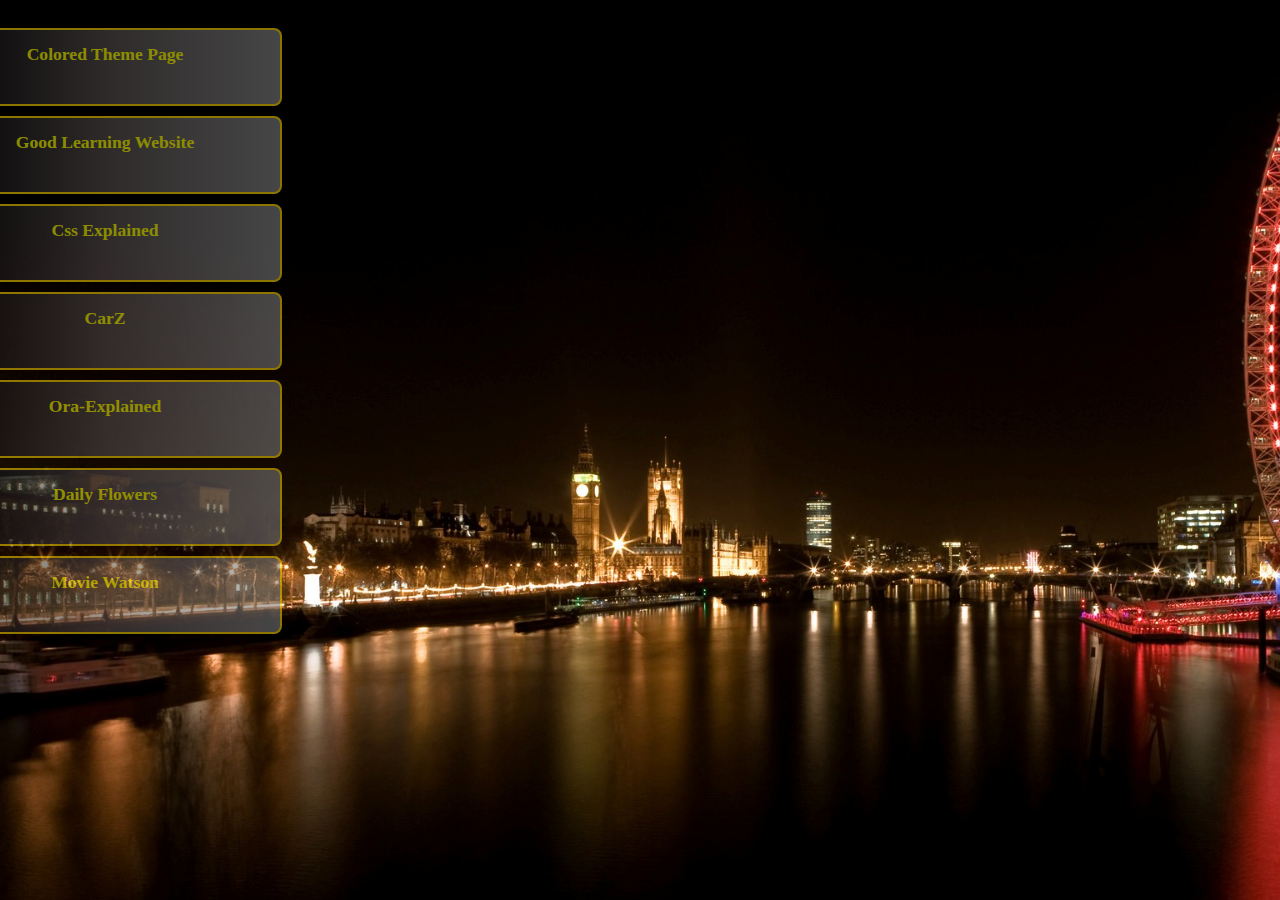
<file: index.html>
<!DOCTYPE html>
<html lang="en">

<head>
    <meta charset="UTF-8">
    <meta http-equiv="X-UA-Compatible" content="IE=edge">
    <meta name="viewport" content="width=device-width, initial-scale=1.0">
    <!-- CSS only -->
    <link href="https://cdn.jsdelivr.net/npm/bootstrap@5.0.2/dist/css/bootstrap.min.css" rel="stylesheet" integrity="sha384-EVSTQN3/azprG1Anm3QDgpJLIm9Nao0Yz1ztcQTwFspd3yD65VohhpuuCOmLASjC" crossorigin="anonymous">

    <link rel="stylesheet" href="https://cdn.jsdelivr.net/npm/bootstrap-icons@1.5.0/font/bootstrap-icons.css">
    <link rel="stylesheet" href="https://cdnjs.cloudflare.com/ajax/libs/font-awesome/5.15.1/css/all.min.css" integrity="sha512-+4zCK9k+qNFUR5X+cKL9EIR+ZOhtIloNl9GIKS57V1MyNsYpYcUrUeQc9vNfzsWfV28IaLL3i96P9sdNyeRssA==" crossorigin="anonymous" referrerpolicy="no-referrer"
    />
    <!-- <script src="https://code.jquery.com/jquery-3.3.1.slim.min.js"></script> -->
    <title>Pawan Develops</title>
    <style>
        body {
            background-image: url('./index-resources/ferrisWheelFive.jpg');
            background-size: cover;
            background-attachment: fixed;
        }
        
        .box {
            position: relative;
            top: 20px;
            left: -80px;
            width: 350px;
            height: 60px;
            background-image: linear-gradient(to right, black, #554d4d, grey);
            border: 2px solid gold;
            border-radius: 0 8px 8px 0;
            text-align: center;
            margin-bottom: 10px;
            padding-top: 14px;
            opacity: .55;
        }
        
        .box a {
            color: yellow;
            text-decoration: none;
            font-size: 1.1em;
            font-weight: bold;
        }
        
        .box.hover {
            text-align: center;
            opacity: 0.85;
            animation: slider 0.5s ease forwards;
        }
        
        @keyframes slider {
            0% {}
            100% {
                padding-right: 40px;
                padding-top: 14px;
                text-align: right;
                width: 450px;
                border-radius: 0 25px 25px 0;
                background-image: linear-gradient(to right, darkgrey, grey, #554d4d, black);
            }
        }
        
        .box.shrink {
            animation: shrinker 0.5s ease forwards;
        }
        
        @keyframes shrinker {
            0% {
                width: 450px;
            }
            100% {
                background-image: linear-gradient(to right, black, #554d4d, grey);
            }
        }
        /* tooltip css */
        
        .reveal-tooltip {
            padding: 4px;
        }
        
        .tooltip-inner {
            padding: 5px;
            text-align: justify;
            border: 1px solid green;
        }
        
        .tooltip-inner img {
            left: 5px;
            width: 100%;
            height: 30%;
        }
        
        .tooltip-inner p {
            color: #bdbdbd;
            font-size: 12px;
            padding-right: 4px;
            padding-left: 4px;
        }
        
        .div-tooltip {
            position: fixed;
            top: 10px;
            left: 20px;
            color: #fff;
            padding: 2px 2px;
            margin: 20px;
            z-index: 2;
        }
    </style>
</head>

<body>
    <!-- Added a new comment -->
    <div class="div-tooltip">

    </div>
    <div class="container">
        <div class="wrapper">
        </div>
    </div>

    <script src="https://cdn.jsdelivr.net/npm/bootstrap@5.0.2/dist/js/bootstrap.bundle.min.js " integrity="sha384-MrcW6ZMFYlzcLA8Nl+NtUVF0sA7MsXsP1UyJoMp4YLEuNSfAP+JcXn/tWtIaxVXM " crossorigin="anonymous "></script>


    <script>
        let divInnerHtmlArray = [{
                "id": 1,
                "className": "tooltip-inner",
                "imageSource": "./index-resources/darkLight.jpg",
                "imageAltText": "Preview picture of the dark/light theme changing webpage",
                "textParaOne": "This page has the facility to change its colour theme.",
                "textParaTwo": "Features: Colour of the text, background colour changes on clicking the theme change button given at the top right hand corner of the page. The page opens in Dark Mode by default from 10pm to 6am of the local time, or else it open in Light Mode."
            },

            {
                "id": 2,
                "className": "tooltip-inner",
                "imageSource": "./index-resources/GoodLearning.jpg",
                "imageAltText": "Preview picture of the Good Learning Website",
                "textParaOne": "This page is a demonstration of an aesthetically sound or attractive looking Login Form page.",
                "textParaTwo": "Features: Circle on left hand panels made & placed using CSS. Form validation using JavaScript for fields: Username, Email and Password."
            }, {
                "id": 3,
                "className": "tooltip-inner",
                "imageSource": "./index-resources/cssExplained.jpg",
                "imageAltText": "Preview picture of the page css-explained.html",
                "textParaOne": "This responsive page explains what CSS Selectors their usage. Selectors are useful for front end decoration and targeting of elements.",
                "textParaTwo": "Features: Share button having an OffCanvas which contains Social Media links. Dynamically generated line numbers on left of example codes.  Communicate link (in footer) causes an animated pop-up. A right-bottom fixed Go-up button. Portion of the menu which disappears on scroll-down."
            }, {
                "id": 4,
                "className": "tooltip-inner",
                "imageSource": "./index-resources/carz.jpg",
                "imageAltText": "Preview picture of the page: carz.html",
                "textParaOne": "CarZ responsive webpage is for any generic car manufacturer.",
                "textParaTwo": "Features: A sticky navbar. Carousel of four pics, with auto slide and click function. A form with front end validation. A Modal - to share social media links."
            }, {
                "id": 5,
                "className": "tooltip-inner",
                "imageSource": "./index-resources/oraExplained.jpg",
                "imageAltText": "Preview picture of the page: ora-explained.html",
                "textParaOne": "OraExplained's responsive page to demonstrate using Insert Statements in Oracle SQL.",
                "textParaTwo": "Features: Dynamically generated 'accept cookies' popup which appears only when scrolled to the bottom of the page. A Form which whose Submit button is not activated till all all entries are properly filled. Use of Pre-tags to demo SQL statements. And, a screen responsive Navigation-bar and Footer."
            }, {
                "id": 6,
                "className": "tooltip-inner",
                "imageSource": "./index-resources/dailyFlowers.jpg",
                "imageAltText": "Preview picture of the page: daily-flowers.html",
                "textParaOne": "Daily Flowers responsive website with a simple layout.",
                "textParaTwo": "Features: Accordion to present website info in a novel way. Offer Cards to highlight best or trending orders. A feedback section with customers' comments. A Get in touch form to attend to all queries and needs of the clients. A simple footer."
            }, {
                "id": 7,
                "className": "tooltip-inner",
                "imageSource": "./index-resources/movieWatson.jpg",
                "imageAltText": "Preview picture of the page: movie-watson.html",
                "textParaOne": "The page containing movie reviews written by me is made entirely in HTML,CSS and Javascript.",
                "textParaTwo": "Featurers: A responsive page (desktop & mobile phone) using media query in CSS. Contains Custom Accordion which folds and unfolds the movie review text.  "
            }
        ];

        var setUpToolTip = function() {

            var generateInsideTags = function(divInnerHtmlArray, htmlArrayIndexNumber) {
                var innerDiv = document.createElement("div");
                innerDiv.setAttribute("class", divInnerHtmlArray[htmlArrayIndexNumber].className);
                console.log(`divInnerHtmlArray[htmlArrayIndexNumber].className: ${divInnerHtmlArray[htmlArrayIndexNumber].className}`)
                var imageTag = document.createElement("img");
                imageTag.src = divInnerHtmlArray[htmlArrayIndexNumber].imageSource;
                imageTag.setAttribute("alt", divInnerHtmlArray[htmlArrayIndexNumber].imageAltText);

                var pOneTag = document.createElement("P");
                pOneTag.innerText = divInnerHtmlArray[htmlArrayIndexNumber].textParaOne;

                var pTwoTag = document.createElement("P");
                pTwoTag.innerText = divInnerHtmlArray[htmlArrayIndexNumber].textParaTwo;
                innerDiv.append(imageTag, pOneTag, pTwoTag);
                console.log(innerDiv.innerHTML);
                // innerDiv.append(pOneTag, pTwoTag, imageTag); // this alters the order of display of inner elements;
                return innerDiv;
            }

            var toolTipDiv = document.querySelector(".div-tooltip"),
                toolTipElements = Array.from(document.querySelectorAll("#reveal-tooltip"));

            var displayToolTip = function(eventObject, objectDiv) {
                console.log(`objectLi.dataset.tooltip: ${objectDiv.dataset.tooltip}`)

                var indexNumber = objectDiv.dataset.tooltip;
                var insideDiv = generateInsideTags(divInnerHtmlArray, indexNumber);

                toolTipDiv.appendChild(insideDiv);
                if (indexNumber == 4 || indexNumber == 5 || indexNumber == 6) {

                    if (indexNumber == 6)
                        toolTipDiv.style.top = eventObject.pageY - 240 + "px";
                    else
                        toolTipDiv.style.top = eventObject.pageY - 160 + "px";

                } else {
                    toolTipDiv.style.top = eventObject.pageY - 20 + "px";
                }
                toolTipDiv.style.left = eventObject.pageX + 125 + "px";
                fadeIn(toolTipDiv);
            };

            var fadeOut = function(element) {
                let op = 1;
                let timer = setInterval(function() {
                    if (op <= 0.1) {
                        clearInterval(timer);
                        element.style.opacity = 0;
                        element.style.display = 'none';
                    }
                    element.style.opacity = op;
                    op -= op * 0.1;
                }, 10);
            }

            var fadeIn = function(element) {
                let op = 0.1;
                element.style.display = 'block';
                let timer = setInterval(function() {
                    if (op >= 1) {
                        clearInterval(timer);
                    }
                    element.style.opacity = op;
                    op += op * 0.1;
                }, 10);

            }

            toolTipElements.forEach(function(elem) {
                var timeout;
                elem.addEventListener("mouseenter", function(mouseEnterEvent) {
                    var that = this;
                    timeOut = setTimeout(function() {
                        displayToolTip(mouseEnterEvent, that);
                    }, 400);
                });

                elem.addEventListener("mouseleave", function(mouseLeaveEvent) {

                    clearTimeout(timeOut);
                    fadeOut(toolTipDiv);
                    var removeDiv = document.querySelector(".tooltip-inner");
                    console.log(`removeDiv: ${removeDiv.className}`)
                    toolTipDiv.removeChild(removeDiv);
                });
            })
        };


        var createBoxDiv = function(numberOfBoxes, siteLinks, siteLinkTexts) {

            var divTag = document.querySelector(".wrapper");
            console.log(`Div tag: ${divTag.className}`)
            for (var i = 0; i < numberOfBoxes; i++) {
                var divBox = document.createElement("div");
                divBox.setAttribute("class", "box");
                divBox.setAttribute("id", "reveal-tooltip");
                divBox.setAttribute("data-tooltip", i);

                var aTag = document.createElement("a");
                aTag.href = siteLinks[i];
                aTag.target = "_blank";
                aTag.innerText = siteLinkTexts[i];
                divBox.appendChild(aTag);

                console.log(divBox);
                divTag.insertAdjacentElement('beforeend', divBox);
            }
        }

        var siteLinksArray = [
            './colour-theme/coloured.html',
            './Courses_Payment_Pages/homepage.html',
            './css-explained/css-explained.html',
            './carz/carz.html',
            './ora-explained/ora-explained.html',
            './daily-flowers/daily-flowers.html',
            './movie-watson/movie-watson.html'
        ];
        var siteLinkTextsArray = ['Colored Theme Page', 'Good Learning Website', 'Css Explained', 'CarZ', 'Ora-Explained', 'Daily Flowers', 'Movie Watson']

        // Creating links and boxes inside the 'wrapper' class.
        createBoxDiv(7, siteLinksArray, siteLinkTextsArray);

        var divBoxes = document.querySelectorAll(".box");
        console.log("The boxes", ...divBoxes);
        // add time delay on hovering
        divBoxes.forEach(item => {
            item.addEventListener("mouseover", function(event) {
                item.classList.remove("shrink");
                item.classList.add("hover");
            });
        });

        divBoxes.forEach(item => {
            item.addEventListener("mouseout", function(event) {
                item.classList.remove("hover");
                item.classList.add("shrink");
            });
        });

        setUpToolTip();
    </script>
</body>
<!-- Added a new comment at line bottom -->

</html>
</file>
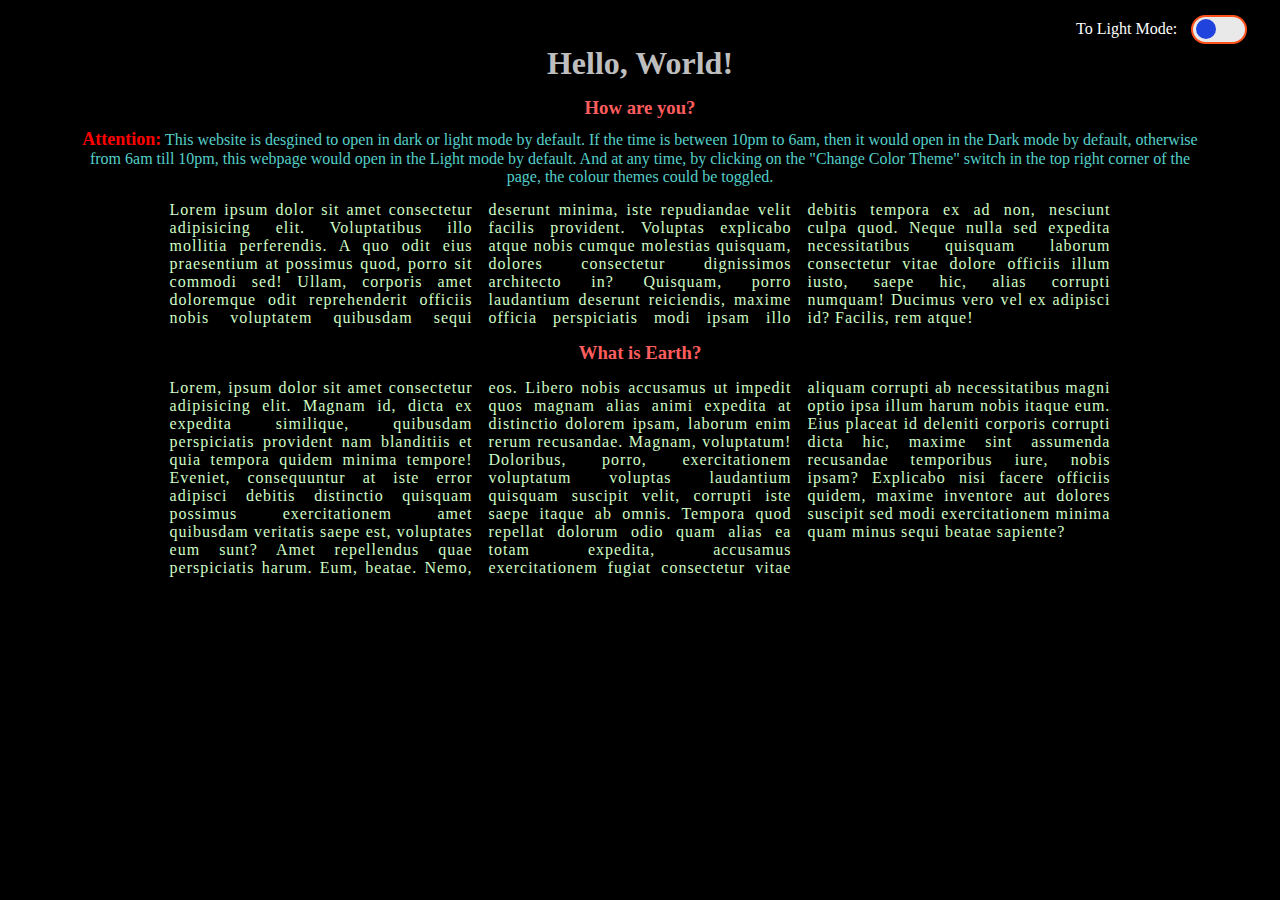
<file: colour-theme/coloured.html>
<!DOCTYPE html>
<html>

<head>
    <meta charset="utf-8">
    <meta http-equiv="X-UA-Compatible" content="IE=edge">
    <title></title>
    <meta name="description" content="">
    <meta name="viewport" content="width=device-width, initial-scale=1">
    <link rel="stylesheet" href="">
    <style>
        * {
            margin: 0;
            padding: 0;
        }
        body{
            background-color: black;
        }
        
        body.Dark {
            background-color: black;
        }
        
        body.Light {
            background-color: whitesmoke;
        }
        
        .container {
            position: relative;
            margin: 5px auto;
            width: 98%;
  
             }
        

        .wrapper {
            position: absolute;
            top: 10px;
            right: 20px;
            padding: 2px;
            border-radius: 16px;
            background-color: #ff511c;
            width: 52px;
            height: 25px;
        }
        
        .slider-body {
            position: relative;
            width: 50px;
            height: 23px;
            padding: 1px;
            background-color: #e9e9e9;
            border-radius: 15px;
        }
        
        .slider-button {
            position: absolute;
            top: 2px;
            left: 3px;
            height: 20px;
            width: 20px;
            border-radius: 10px;
            background-color: #2043dd;
            cursor: pointer;
        }
        
        .slider-button.slide-right {
            animation: slideRight 1s 0.1s ease forwards;
        }
        
        .slider-button.slide-left {
            animation: slideLeft 1s 0.1s ease forwards;
            left: 29px;
        }
        
        @keyframes slideRight {
            0% {
                left: 3px;
            }
            100% {
                left: 29px;
            }
        }
        
        @keyframes slideLeft {
            0% {}
            100% {
                transform: translateX(-27px);
            }
        }
        
        .text-container {
            position: relative;
            top: 40px;
            text-align: center;
        }
        
        h1.Dark {
            color: #bebebe;
        }
        
        h1.Light {
            color: #303030;
        }
        
        h3.Dark {
            color: #fd5d5d;
            margin-top: 15px;
        }
        
        h3.Light {
            color: #3d3d3d;
            margin-top: 15px;
        }
        
        p {
            margin: 10px auto;
            width: 90%
        }
        
        p span {
            font-size: 18px;
            font-weight: bold;
            color: red;
        }
        
        p.Dark {
            color: #55cfc9;
        }
        
        p.Light {
            color: #2401d0;
        }
        
        p:nth-of-type(2),
        p:nth-of-type(3) {
            width: 75%;
            letter-spacing: 1px;
            margin-top: 15px;
            margin-bottom: 15px;
            column-count: 3;
            text-align: justify;
        }
        
        p:nth-of-type(2).Dark,
        p:nth-of-type(3).Dark {
            color: #cffdc4;
        }
        
        p:nth-of-type(2).Light,
        p:nth-of-type(3).Light {
            color: #070518;
        }
        
        .indicator {
            position: absolute;
            top: 15px;
            right: 90px;
        }
        
        .indicator.Dark {
            color: white;
        }
        
        .indicator.Light {
            color: black;
        }
        
                
        @media only screen and (min-width: 0px) and (max-width: 576px) {
            p:nth-of-type(2),
            p:nth-of-type(3) {
                width: 85%;
                letter-spacing: 1px;
                margin-top: 10px;
                margin-bottom: 10px;
                column-count: 2;
                text-align: justify;
            }

        }
        
        @media only screen and ( min-width: 577px) and ( max-width: 768px) {
            p:nth-of-type(2),
            p:nth-of-type(3) {
                width: 85%;
                letter-spacing: 1px;
                margin-top: 10px;
                margin-bottom: 10px;
                column-count: 2;
                text-align: justify;
            }

        }
        
        @media only screen and ( min-width: 769px) and ( max-width: 992px) {

        }
        
        @media only screen and ( min-width: 993px) and ( max-width: 1200px) {

        }
        
        @media only screen and ( min-width: 1201px) and ( max-width: 1400px) {

        }
    </style>
</head>

<body class="init">

    <div class="container">
        <div class="indicator init">
            <span class="button-text">Change Color Theme </span>
        </div>
        <div class="wrapper">
            <div class="slider-body">
                <div class="slider-button">
                </div>
            </div>
        </div>

        <div class="text-container">
            <h1 class="init"> Hello, World! </h1>
            <h3 class="init">How are you?</h3>
            <p class="init"><span>Attention:</span> This website is desgined to open in dark or light mode by default. If the time is between 10pm to 6am, then it would open in the Dark mode by default, otherwise from 6am till 10pm, this webpage would open in the Light
                mode by default. And at any time, by clicking on the "Change Color Theme" switch in the top right corner of the page, the colour themes could be toggled.</p>
            <p class="init">Lorem ipsum dolor sit amet consectetur adipisicing elit. Voluptatibus illo mollitia perferendis. A quo odit eius praesentium at possimus quod, porro sit commodi sed! Ullam, corporis amet doloremque odit reprehenderit officiis nobis voluptatem
                quibusdam sequi deserunt minima, iste repudiandae velit facilis provident. Voluptas explicabo atque nobis cumque molestias quisquam, dolores consectetur dignissimos architecto in? Quisquam, porro laudantium deserunt reiciendis, maxime
                officia perspiciatis modi ipsam illo debitis tempora ex ad non, nesciunt culpa quod. Neque nulla sed expedita necessitatibus quisquam laborum consectetur vitae dolore officiis illum iusto, saepe hic, alias corrupti numquam! Ducimus vero
                vel ex adipisci id? Facilis, rem atque!</p>
            <h3 class="init">What is Earth?</h3>
            <p class="init">Lorem, ipsum dolor sit amet consectetur adipisicing elit. Magnam id, dicta ex expedita similique, quibusdam perspiciatis provident nam blanditiis et quia tempora quidem minima tempore! Eveniet, consequuntur at iste error adipisci debitis distinctio
                quisquam possimus exercitationem amet quibusdam veritatis saepe est, voluptates eum sunt? Amet repellendus quae perspiciatis harum. Eum, beatae. Nemo, eos. Libero nobis accusamus ut impedit quos magnam alias animi expedita at distinctio
                dolorem ipsam, laborum enim rerum recusandae. Magnam, voluptatum! Doloribus, porro, exercitationem voluptatum voluptas laudantium quisquam suscipit velit, corrupti iste saepe itaque ab omnis. Tempora quod repellat dolorum odio quam alias
                ea totam expedita, accusamus exercitationem fugiat consectetur vitae aliquam corrupti ab necessitatibus magni optio ipsa illum harum nobis itaque eum. Eius placeat id deleniti corporis corrupti dicta hic, maxime sint assumenda recusandae
                temporibus iure, nobis ipsam? Explicabo nisi facere officiis quidem, maxime inventore aut dolores suscipit sed modi exercitationem minima quam minus sequi beatae sapiente?</p>
        </div>
    </div>


    <script>
        var sliderButton = document.querySelector(".slider-button");
        var ElementsArray = document.querySelectorAll(".init");
        var buttonText = document.querySelector('.button-text');
        var localTimeObject = new Date();
        var currentColorMode, oppositeColorMode;
        var darkMode = 'Dark',
            lightMode = 'Light';

        class TimeCheck {
            constructor(nightStartHour = 22, nightEndMinute = 59, dawnStartHour = 0, dawnEndHour = 5, dawnEndMinute = 59) {
                this.nightStartHour = nightStartHour;
                this.nightEndMinute = nightEndMinute;
                this.dawnStartHour = dawnStartHour;
                this.dawnEndHour = dawnEndHour;
                this.dawnEndMinute = dawnEndMinute;
            }

            getNightStartHour = () => this.nightStartHour;
            getNightEndMinute = () => this.nightEndMinute;
            getDawnStartHour = () => this.dawnStartHour;
            getDawnEndHour = () => this.dawnEndHour;
            getDawnEndMinute = () => this.dawnEndMinute;

            setNightStartHour = (nightStartHour) => {
                this.nightStartHour = nightStartHour;
            }

            setNightEndMinute = (nightEndMinute) => {
                this.nightEndMinute = nightEndMinute;
            }

            setDawnStartHour = (dawnStartHour) => {
                this.dawnStartHour = dawnStartHour;
            }

            setDawnEndHour = (dawnEndHour) => {
                this.dawnEndHour = dawnEndHour;
            }

            setDawnEndMinute = (dawnEndMinute) => {
                this.dawnEndMinute = dawnEndMinute;
            }

            validateTimeSlot(argDate) {
                var hours = argDate.getHours();
                var minutes = argDate.getMinutes();
                var nightFlag = false;
                var dawnFlag = false;

                if (hours >= this.getNightStartHour()) {
                    if (minutes <= this.getNightEndMinute())
                        nightFlag = true;
                } else
                    nightFlag = false;


                if (hours >= this.getDawnStartHour()) {
                    if (hours <= this.getDawnEndHour())
                        if (minutes <= this.getDawnEndMinute())
                            dawnFlag = true;
                } else
                    dawnFlag = false;

                //returns 'true' when both flags are true, i.e. when the time is in between the specified hours & minutes
                return (nightFlag || dawnFlag ? true : false);

            }
        }

        timeObject = new TimeCheck();

        //new Date(year, month, day, hours, minutes, seconds, milliseconds)
        var dateObj = new Date(2021, 11, 1, 22, 1, 55, 1);
        // console.log('The time check for temp Date object', validTime(dateObj));

        window.onload = (event) => {
            // if (timeObject.validateTimeSlot(dateObj)) {
            if (timeObject.validateTimeSlot(localTimeObject)) {
                currentColorMode = darkMode;
                oppositeColorMode = lightMode;
                buttonText.innerText = `To ${lightMode} Mode:`;
            } else {
                currentColorMode = lightMode;
                oppositeColorMode = darkMode;
                buttonText.innerText = `To ${darkMode} Mode:`;
            }

            console.log('CurrentColorMode:', currentColorMode);
            console.log('OppositeColorMode: ', oppositeColorMode);
            ElementsArray.forEach(item => {
                item.classList.remove("init");
                item.classList.add(currentColorMode);
            })

        }


        const toggleColorTheme = (removedClassName, addedClassName) => {
            ElementsArray.forEach(item => {
                item.classList.remove(removedClassName);
                item.classList.add(addedClassName);
                item.style.transition = "all 1s ease";
            })
        }

        sliderButton.addEventListener("click", () => {

            while (true) {
                if (sliderButton.classList.length == 1) {

                    sliderButton.classList.add('slide-right');
                    buttonText.innerText = `To ${currentColorMode} Mode:`;
                    toggleColorTheme(currentColorMode, oppositeColorMode);
                    break;

                }

                if (sliderButton.classList.length == 2) {

                    if (sliderButton.classList[1] == "slide-right") {

                        sliderButton.classList.remove("slide-right");
                        sliderButton.classList.add("slide-left");
                        buttonText.innerText = `To ${oppositeColorMode} Mode:`;
                        toggleColorTheme(oppositeColorMode, currentColorMode);

                        break;

                    } else if (sliderButton.classList[1] == "slide-left") {

                        sliderButton.classList.remove("slide-left");
                        sliderButton.classList.add("slide-right");
                        buttonText.innerText = `To ${currentColorMode} Mode:`;
                        toggleColorTheme(currentColorMode, oppositeColorMode);
                        break;
                    }

                }

                break;
            }
        })
    </script>
</body>

</html>
</file>
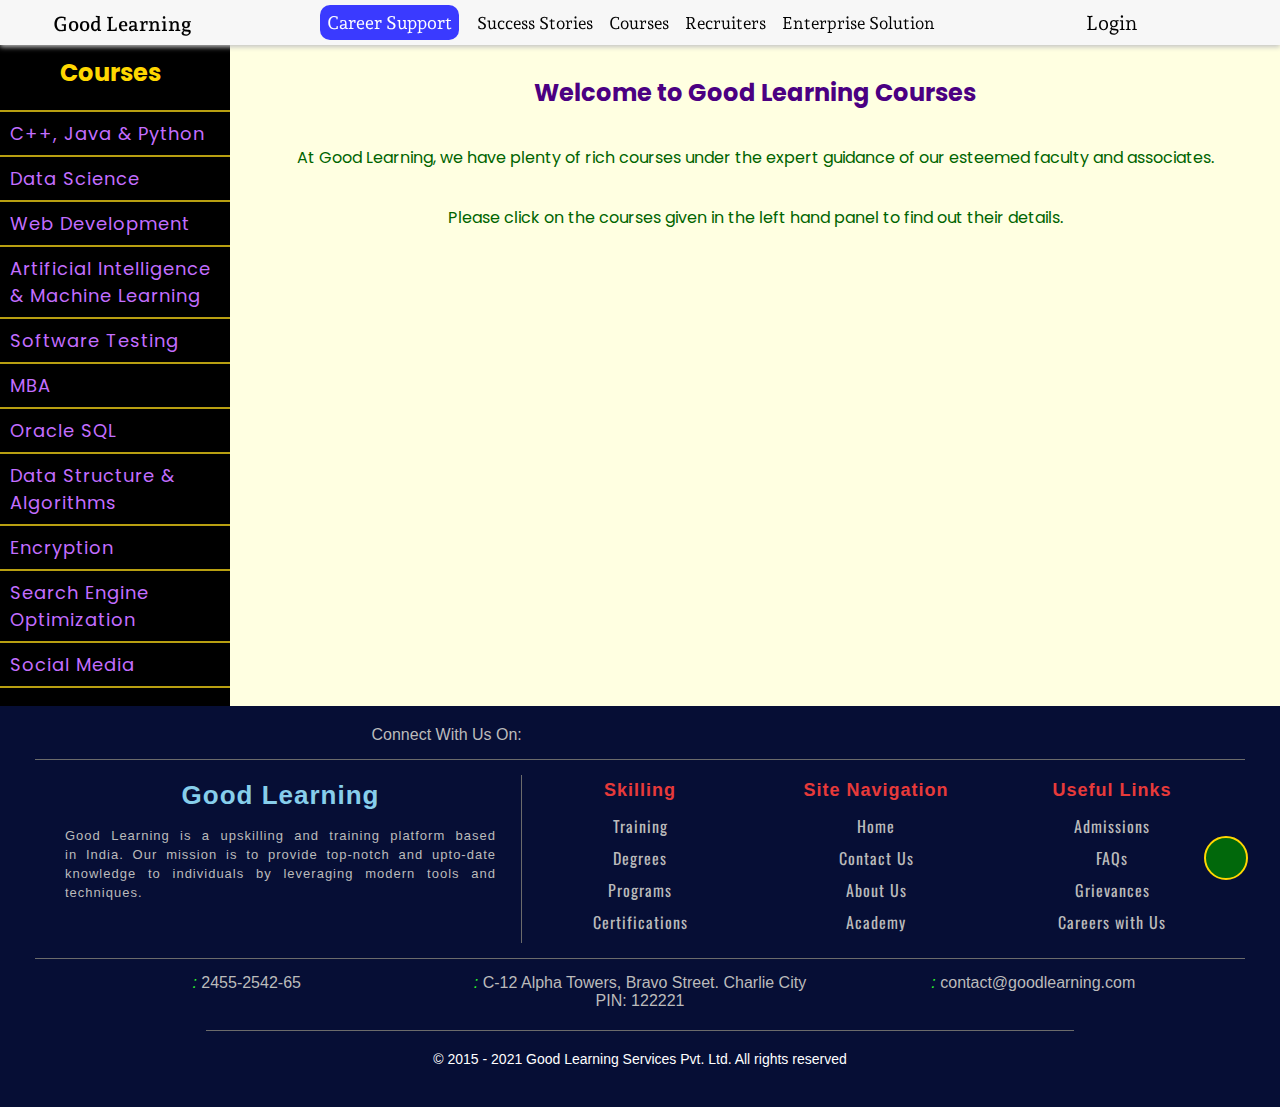
<file: Courses_Payment_Pages/courses.html>
<!DOCTYPE html>
<html>

<head>
    <meta charset="utf-8">
    <meta http-equiv="X-UA-Compatible" content="IE=edge">
    <title></title>
    <meta name="description" content="">
    <meta name="viewport" content="width=device-width, initial-scale=1">
    <link rel="stylesheet" href="courses.css">
    <link rel="stylesheet" href="https://cdnjs.cloudflare.com/ajax/libs/font-awesome/5.15.1/css/all.min.css" integrity="sha512-+4zCK9k+qNFUR5X+cKL9EIR+ZOhtIloNl9GIKS57V1MyNsYpYcUrUeQc9vNfzsWfV28IaLL3i96P9sdNyeRssA==" crossorigin="anonymous" referrerpolicy="no-referrer"
    />
</head>

<body>

    <!-- navigation bar offering main services and links for easy access to the website -->
    <nav class="navigation-bar">
        <ul id="menu-two">
            <li><a href="homepage.html" id="home-id" class="fw-bold"><i class="fas fa-book-reader"></i> Good Learning</a></li>
            <ul id="menu-two-links">
                <li><a href="#" class="fw-bold">Career Support</a></li>
                <li><a href="#" class="fw-bold">Success Stories</a> </li>
                <li><a href="#" class="fw-bold">Courses</a></li>
                <li><a href="#" class="fw-bold">Recruiters</a></li>
                <li><a href="#" class="fw-bold">Enterprise Solution</a></li>

            </ul>
            <li><a id="login-link" href="https://pawandevelops.github.io/Login_Page/login.html"><i class="bi bi-file-earmark-arrow-down"></i></i>Login</a></li>
        </ul>
    </nav>
    <a href="#top"></a>


    <!-- courses offered -->
    <div id="courses-wrapper">
        <div class="courses-offered-left">
            <h2>Courses</h2>
            <ul class="course-list-one">
                <li class="item" data-list-item="0">C++, Java & Python</li>
                <li class="item" data-list-item="1">Data Science</li>
                <li class="item" data-list-item="2">Web Development</li>
                <li class="item" data-list-item="3">Artificial Intelligence & Machine Learning</li>
                <li class="item" data-list-item="4">Software Testing</li>
                <li class="item" data-list-item="5">MBA</li>
                <li class="item" data-list-item="6">Oracle SQL</li>
                <li class="item" data-list-item="7">Data Structure & Algorithms</li>
                <li class="item" data-list-item="8">Encryption</li>
                <li class="item" data-list-item="9">Search Engine Optimization</li>
                <li class="item" data-list-item="10">Social Media</li>
                <li style="opacity: 0;"></li>
            </ul>
        </div>
        <div class="courses-offered-right">
            <!-- course details inside it would be generated dynamically; -->
            <h2 class="welcome-header">Welcome to Good Learning Courses</h2>
            <p class="click-left">At Good Learning, we have plenty of rich courses under the expert guidance of our esteemed faculty and associates.</p>
            <p class="click-left">Please click on the courses given in the left hand panel to find out their details.</p>
        </div>

    </div>

    <footer>
        <div class="social-media">
            <span>Connect With Us On: </span>
            <a href="#" target="_blank"><i class="fab fa-facebook"></i></a>
            <a href="#" target="_blank"><i class="fab fa-instagram"></i></a>
            <a href="#" target="_blank"><i class="fab fa-youtube"></i></a>
            <a href="#" target="_blank"><i class="fab fa-whatsapp"></i></a>
            <a href="#" target="_blank"><i class="fab fa-telegram"></i></a>
            <a href="#" target="_blank"><i class="fab fa-google"></i></a>
        </div>

        <div class="footer-columns">
            <div class="column column-four">
                <h4>Good Learning</h4>
                <p>Good Learning is a upskilling and training platform based in India. Our mission is to provide top-notch and upto-date knowledge to individuals by leveraging modern tools and techniques. </p>
            </div>
            <div class="column column-one">
                <h4>Skilling</h4>
                <ul>
                    <li>Training</li>
                    <li>Degrees</li>
                    <li>Programs</li>
                    <li>Certifications</li>
                </ul>
            </div>
            <div class="column column-two">
                <h4>Site Navigation</h4>
                <ul>
                    <li>Home</li>
                    <li>Contact Us</li>
                    <li>About Us</li>
                    <li>Academy</li>
                </ul>
            </div>
            <div class="column column-three">
                <h4>Useful Links</h4>
                <ul>
                    <li>Admissions</li>
                    <li>FAQs</li>
                    <li>Grievances</li>
                    <li>Careers with Us</li>
                </ul>
            </div>


        </div>
        <div class="contact-details">
            <div class="phone-number"><span><i class="fas fa-phone-alt"> : </i> 2455-2542-65</span>
            </div>
            <div class="address"><span><i class="far fa-address-book"> : </i> C-12 Alpha Towers, Bravo Street. Charlie City</span><br><span> PIN: 122221</span></div>
            <div class="email"> <span><i class="far fa-envelope"> : </i> contact@goodlearning.com</span> </div>
        </div>

        <div class="border-bottom-div">
        </div>
        <div class="copyright">
            <p>&copy; 2015 - 2021 Good Learning Services Pvt. Ltd. All rights reserved</p>
        </div>
    </footer>



    <section id="section-four">
        <div id="top-button">
            <a href="#top"><i class="fas fa-arrow-up fa-lg"></i></a>
        </div>
        <script>
            let courseFeesArray = [5000, 6000, 5000, 8000, 3500, 35000, 3500, 2500, 3500, 1500, 1500];
            //Course Duration is in months            
            let courseDurationArray = [6, 8, 6, 9, 3, 18, 4, 2, 2, 1, 1];
            let dataIndexArray = [0, 1, 2, 3, 4, 5, 6, 7, 8, 9, 10];
            console.log("courseFeesLength: ", courseFeesArray.length)
            console.log("courseDurationLength: ", courseDurationArray.length)
            let courseStringArray = [`<h1>Course Details</h1>
    <div class="courses lefty" data-index="${dataIndexArray[0]}">
        <div class="courses-text">
            <h2>C++, Java & Python</h2>
            <p>Lorem ipsum dolor sit, amet consectetur adipisicing elit. Modi suscipit doloremque rerum magni ea quo deserunt non! Aspernatur quae ut nostrum nisi modi? Tempore dolor quos sit ratione repudiandae placeat.</p>
            <p>Lorem ipsum dolor, sit amet consectetur adipisicing elit. Vitae, sequi? Aperiam fugit error repellat voluptatem similique hic nemo, illum illo.</p>
            <p>Lorem ipsum dolor, sit amet consectetur adipisicing elit. Maiores, velit!</p>
        </div>
        <div class="courses-image courses-image-one"></div>
    </div>
    <div class="faculty-info">
        <p>Get the course completed under the guidance of our Experienced faculty:</p>
        <ul class="faculty-list">
            <li>John Q: Former Dean Computer Science Department. IIT Bombay</li>
            <li>Jane Doe: Senior Faculty, Delhi College of Engineering.</li>
            <li>William Volks: Visiting Professor, Cambridge University</li>
        </ul>
    </div>
    <div class="course-info">
        <h3>Course Info</h3>
        <p>The course would be for a duration of <b><u>six months</u></b>.</p>
        <p>Lorem ipsum dolor sit amet consectetur adipisicing elit. Consectetur voluptatum quia tempora sunt eligendi ipsa voluptate dignissimos laborum corrupti cupiditate.</p>
        <p>Lorem ipsum dolor sit amet consectetur adipisicing elit. Veritatis, error!</p>
        <p>More details of this course would be provided at our <a href="#">Free weekly webinar</a> for the interested candidates. You can register for the webinar in advance, please use the code <span>CJPYTHON01</span> to attend the webinar.</p>
    </div>
    <div class="payment-div">
        <div class="price">
            <h5><span>Price: </span> ₹ ${courseFeesArray[0]}</h5>
        </div>
        <div class="make-payment">
            <form action="payment.html" method="GET">
                <input type="hidden" name="course" value="cpp_python_java">
                <input type="hidden" name="fees" value="${courseFeesArray[0]}">
                <input type="hidden" name="duration" value="${courseDurationArray[0]}">
                <button class="payment-button" type="submit">Pay & Enrol</button>
            </form>
        </div>
    </div>`,
                `   <h1>Course Details</h1>
    <div class="courses righty" data-index="${dataIndexArray[1]}">
        <div class="courses-image courses-image-two"> </div>
        <div class="courses-text">
            <h2>Data Science</h2>
            <p>Lorem ipsum dolor sit, amet consectetur adipisicing elit. Modi suscipit doloremque rerum magni ea quo deserunt non! Aspernatur quae ut nostrum nisi modi? Tempore dolor quos sit ratione repudiandae placeat.</p>
            <p>Lorem ipsum dolor, sit amet consectetur adipisicing elit. Vitae, sequi? Aperiam fugit error repellat voluptatem similique hic nemo, illum illo.</p>
            <p>Lorem ipsum dolor, sit amet consectetur adipisicing elit. Maiores, velit!</p>
        </div>
    </div>
    <div class="faculty-info">
        <p>Get the course completed under the guidance of our Experienced faculty:</p>
        <ul class="faculty-list">
            <li>John Q: Former Dean Computer Science Department. IIT Bombay</li>
            <li>Jane Doe: Senior Faculty, Delhi College of Engineering.</li>
            <li>William Volks: Visiting Professor, Cambridge University</li>
        </ul>
    </div>
    <div class="course-info">
        <h3>Course Info</h3>
        <p>The course would be for a duration of <b><u>eight months</u></b>.</p>
        <p>Lorem ipsum dolor sit amet consectetur adipisicing elit. Consectetur voluptatum quia tempora sunt eligendi ipsa voluptate dignissimos laborum corrupti cupiditate.</p>
        <p>Lorem ipsum dolor sit amet consectetur adipisicing elit. Veritatis, error!</p>
        <p>More details of this course would be provided at our <a href="#">Free weekly webinar</a> for the interested candidates. You can register for the webinar in advance, please use the code <span>DATASC01</span> to attend the webinar.</p>
    </div>
    <div class="payment-div">
        <div class="price">
            <h5><span>Price: </span> ₹ ${courseFeesArray[1]}</h5>
        </div>
        <div class="make-payment">
            <form action="payment.html" method="GET">
                <input type="hidden" name="course" value="data_science">
                <input type="hidden" name="fees" value="${courseFeesArray[1]}">
                <input type="hidden" name="duration" value="${courseDurationArray[1]}"">
                <button class="payment-button" type="submit">Pay & Enrol</button>
            </form>
        </div>
    </div>`,
                `<h1>Course Details</h1>
    <div class="courses lefty" data-index="${dataIndexArray[2]}">
        <div class="courses-text">
            <h2>Web Development</h2>
            <p>Lorem ipsum dolor sit, amet consectetur adipisicing elit. Modi suscipit doloremque rerum magni ea quo deserunt non! Aspernatur quae ut nostrum nisi modi? Tempore dolor quos sit ratione repudiandae placeat.</p>
            <p>Lorem ipsum dolor, sit amet consectetur adipisicing elit. Vitae, sequi? Aperiam fugit error repellat voluptatem similique hic nemo, illum illo.</p>
            <p>Lorem ipsum dolor, sit amet consectetur adipisicing elit. Maiores, velit!</p>
        </div>
        <div class="courses-image courses-image-three"></div>
    </div>
    <div class="faculty-info">
        <p>Get the course completed under the guidance of our Experienced faculty:</p>
        <ul class="faculty-list">
            <li>Amod Kumar: Senior Developer, WebDEVs Corp.</li>
            <li>Sunita Maurya: Web Design Specialist, DesignWebs Pvt Ltd.</li>
            <li>Gurpreet Singh: Web Technologies specialist, WebDEVs Corp.</li>
        </ul>
    </div>
    <div class="course-info">
        <h3>Course Info</h3>
        <p>The course would be for a duration of <b><u>six months</u></b>.</p>
        <p>Lorem ipsum dolor sit amet consectetur adipisicing elit. Consectetur voluptatum quia tempora sunt eligendi ipsa voluptate dignissimos laborum corrupti cupiditate.</p>
        <p>Lorem ipsum dolor sit amet consectetur adipisicing elit. Veritatis, error!</p>
        <p>More details of this course would be provided at our <a href="#">Free weekly webinar</a> for the interested candidates. You can register for the webinar in advance, please use the code <span>WEBDEV01</span> to attend the webinar.</p>
    </div>
    <div class="payment-div">
        <div class="price">
            <h5><span>Price: </span> ₹ ${courseFeesArray[2]}</h5>
        </div>
        <div class="make-payment">
            <form action="payment.html" method="GET">
                <input type="hidden" name="course" value="web_development">
                <input type="hidden" name="fees" value="${courseFeesArray[2]}">
                <input type="hidden" name="duration" value="${courseDurationArray[2]}">
                <button class="payment-button" type="submit">Pay & Enrol</button>
            </form>
        </div>
    </div>`,
                `<h1>Course Details</h1>
    <div class="courses righty" data-index="${dataIndexArray[3]}">
        <div class="courses-image courses-image-four"> </div>
        <div class="courses-text">
            <h2>AI & Machine Learning</h2>
            <p>Lorem ipsum dolor sit, amet consectetur adipisicing elit. Modi suscipit doloremque rerum magni ea quo deserunt non! Aspernatur quae ut nostrum nisi modi? Tempore dolor quos sit ratione repudiandae placeat.</p>
            <p>Lorem ipsum dolor, sit amet consectetur adipisicing elit. Vitae, sequi? Aperiam fugit error repellat voluptatem similique hic nemo, illum illo.</p>
            <p>Lorem ipsum dolor, sit amet consectetur adipisicing elit. Maiores, velit!</p>
        </div>
    </div>
    <div class="faculty-info">
        <p>Get the course completed under the guidance of our Experienced faculty:</p>
        <ul class="faculty-list">
            <li>Pritish Raj: Professor, CS Department, IIT Kharagpur</li>
            <li>Sulochana Singh: Senior Faculty, AI at SNT College.</li>
            <li>Rohan Kumar: Senior Python Programmer, Pythoners Corp.</li>
        </ul>
    </div>
    <div class="course-info">
        <h3>Course Info</h3>
        <p>The course would be for a duration of <b><u>nine months</u></b>.</p>
        <p>Lorem ipsum dolor sit amet consectetur adipisicing elit. Consectetur voluptatum quia tempora sunt eligendi ipsa voluptate dignissimos laborum corrupti cupiditate.</p>
        <p>Lorem ipsum dolor sit amet consectetur adipisicing elit. Veritatis, error!</p>
        <p>More details of this course would be provided at our <a href="#">Free weekly webinar</a> for the interested candidates. You can register for the webinar in advance, please use the code <span>ARTMACH01</span> to attend the webinar.</p>
    </div>
    <div class="payment-div">
        <div class="price">
            <h5><span>Price: </span> ₹ ${courseFeesArray[3]}</h5>
        </div>
        <div class="make-payment">
            <form action="payment.html" method="GET">
                <input type="hidden" name="course" value="AIM">
                <input type="hidden" name="fees" value="${courseFeesArray[3]}">
                <input type="hidden" name="duration" value="${courseDurationArray[3]}">
                <button class="payment-button" type="submit">Pay & Enrol</button>
            </form>
        </div>
    </div>`,
                `<h1>Course Details</h1>
    <div class="courses lefty" data-index="${dataIndexArray[4]}">
        <div class="courses-text">
            <h2>Software Testing</h2>
            <p>Lorem ipsum dolor sit, amet consectetur adipisicing elit. Modi suscipit doloremque rerum magni ea quo deserunt non! Aspernatur quae ut nostrum nisi modi? Tempore dolor quos sit ratione repudiandae placeat.</p>
            <p>Lorem ipsum dolor, sit amet consectetur adipisicing elit. Vitae, sequi? Aperiam fugit error repellat voluptatem similique hic nemo, illum illo.</p>
            <p>Lorem ipsum dolor, sit amet consectetur adipisicing elit. Maiores, velit!</p>
        </div>
        <div class="courses-image courses-image-five"></div>
    </div>
    <div class="faculty-info">
        <p>Get the course completed under the guidance of our Experienced faculty:</p>
        <ul class="faculty-list">
            <li>Rajesh Kumar: Quality Control Manager at WeTest Pvt Ltd.</li>
            <li>Gautama: Software Tester & Developer at TechTesters</li>
            <li>Vaishali: Software Testing Mentor & Developer, AssureSoft </li>
        </ul>
    </div>
    <div class="course-info">
        <h3>Course Info</h3>
        <p>The course would be for a duration of <b><u>three months</u></b>.</p>
        <p>Lorem ipsum dolor sit amet consectetur adipisicing elit. Consectetur voluptatum quia tempora sunt eligendi ipsa voluptate dignissimos laborum corrupti cupiditate.</p>
        <p>Lorem ipsum dolor sit amet consectetur adipisicing elit. Veritatis, error!</p>
        <p>More details of this course would be provided at our <a href="#">Free weekly webinar</a> for the interested candidates. You can register for the webinar in advance, please use the code <span>SOTEST01</span> to attend the webinar.</p>
    </div>
    <div class="payment-div">
        <div class="price">
            <h5><span>Price: </span> ₹ ${courseFeesArray[4]}</h5>
        </div>
        <div class="make-payment">
            <form action="payment.html" method="GET">
                <input type="hidden" name="course" value="ST">
                <input type="hidden" name="fees" value="${courseFeesArray[4]}">
                <input type="hidden" name="duration" value="${courseDurationArray[4]}">
                <button class="payment-button" type="submit">Pay & Enrol</button>
            </form>
        </div>
    </div>`,
                `<h1>Course Details</h1>
    <div class="courses righty" data-index="${dataIndexArray[5]}">
        <div class="courses-image courses-image-six"> </div>
        <div class="courses-text">
            <h2>Master of Business Administration</h2>
            <p>Lorem ipsum dolor sit, amet consectetur adipisicing elit. Modi suscipit doloremque rerum magni ea quo deserunt non! Aspernatur quae ut nostrum nisi modi? Tempore dolor quos sit ratione repudiandae placeat.</p>
            <p>Lorem ipsum dolor, sit amet consectetur adipisicing elit. Vitae, sequi? Aperiam fugit error repellat voluptatem similique hic nemo, illum illo.</p>
            <p>Lorem ipsum dolor, sit amet consectetur adipisicing elit. Maiores, velit!</p>
        </div>
    </div>
    <div class="faculty-info">
        <p>Get the course completed under the guidance of our Experienced faculty:</p>
        <ul class="faculty-list">
            <li>Ram Kumar: Faculty, Indian Business School, Delhi</li>
            <li>Alim Khan: Senior Assisstant Professor, IIM Lucknow.</li>
            <li>Tom Holland: Visiting Professor, Harvard University</li>
        </ul>
    </div>
    <div class="course-info">
        <h3>Course Info</h3>
        <p>The course would be for a duration of <b><u>eighteen months</u></b>.</p>
        <p>Lorem ipsum dolor sit amet consectetur adipisicing elit. Consectetur voluptatum quia tempora sunt eligendi ipsa voluptate dignissimos laborum corrupti cupiditate.</p>
        <p>Lorem ipsum dolor sit amet consectetur adipisicing elit. Veritatis, error!</p>
        <p>More details of this course would be provided at our <a href="#">Free weekly webinar</a> for the interested candidates. You can register for the webinar in advance, please use the code <span>MANAGE01</span> to attend the webinar.</p>
    </div>
    <div class="payment-div">
        <div class="price">
            <h5><span>Price: </span> ₹ ${courseFeesArray[5]}</h5>
        </div>
        <div class="make-payment">
            <form action="payment.html" method="GET">
                <input type="hidden" name="course" value="MBA">
                <input type="hidden" name="fees" value="${courseFeesArray[5]}">
                <input type="hidden" name="duration" value="${courseDurationArray[5]}">
                <button class="payment-button" type="submit">Pay & Enrol</button>
            </form>
        </div>
    </div>`,
                `<h1>Course Details</h1>
    <div class="courses lefty" data-index="${dataIndexArray[6]}">
        <div class="courses-text">
            <h2>Oracle SQL</h2>
            <p>Lorem ipsum dolor sit, amet consectetur adipisicing elit. Modi suscipit doloremque rerum magni ea quo deserunt non! Aspernatur quae ut nostrum nisi modi? Tempore dolor quos sit ratione repudiandae placeat.</p>
            <p>Lorem ipsum dolor, sit amet consectetur adipisicing elit. Vitae, sequi? Aperiam fugit error repellat voluptatem similique hic nemo, illum illo.</p>
            <p>Lorem ipsum dolor, sit amet consectetur adipisicing elit. Maiores, velit!</p>
        </div>
        <div class="courses-image courses-image-seven"></div>
    </div>
    <div class="faculty-info">
        <p>Get the course completed under the guidance of our Experienced faculty:</p>
        <ul class="faculty-list">
            <li>Raghav Dutt: Database Designer & Expert, Oracle Corp.</li>
            <li>Kono Yelt: Senior Database developer, DataArc company</li>
            <li>Ravisharan: Senior Data Analyst & Statistician, Datas & Co </li>
        </ul>
    </div>
    <div class="course-info">
        <h3>Course Info</h3>
        <p>The course would be for a duration of <b><u>four months</u></b>.</p>
        <p>Lorem ipsum dolor sit amet consectetur adipisicing elit. Consectetur voluptatum quia tempora sunt eligendi ipsa voluptate dignissimos laborum corrupti cupiditate.</p>
        <p>Lorem ipsum dolor sit amet consectetur adipisicing elit. Veritatis, error!</p>
        <p>More details of this course would be provided at our <a href="#">Free weekly webinar</a> for the interested candidates. You can register for the webinar in advance, please use the code <span>ORASQL01</span> to attend the webinar.</p>
    </div>
    <div class="payment-div">
        <div class="price">
            <h5><span>Price: </span> ₹ ${courseFeesArray[6]}</h5>
        </div>
        <div class="make-payment">
            <form action="payment.html" method="GET">
                <input type="hidden" name="course" value="ORA">
                <input type="hidden" name="fees" value="${courseFeesArray[6]}">
                <input type="hidden" name="duration" value="${courseDurationArray[6]}">
                <button class="payment-button" type="submit">Pay & Enrol</button>
            </form>
        </div>
    </div>`,
                `<h1>Course Details</h1>
    <div class="courses righty" data-index="${dataIndexArray[7]}">
        <div class="courses-image courses-image-eight"> </div>
        <div class="courses-text">
            <h2>Data Structure & Algorithms</h2>
            <p>Lorem ipsum dolor sit, amet consectetur adipisicing elit. Modi suscipit doloremque rerum magni ea quo deserunt non! Aspernatur quae ut nostrum nisi modi? Tempore dolor quos sit ratione repudiandae placeat.</p>
            <p>Lorem ipsum dolor, sit amet consectetur adipisicing elit. Vitae, sequi? Aperiam fugit error repellat voluptatem similique hic nemo, illum illo.</p>
            <p>Lorem ipsum dolor, sit amet consectetur adipisicing elit. Maiores, velit!</p>
        </div>
    </div>
    <div class="faculty-info">
        <p>Get the course completed under the guidance of our Experienced faculty:</p>
        <ul class="faculty-list">
            <li>Lakshman Prasad: Data Structure & Algo Expert, AlgoDS Corp.</li>
            <li>Mani Patel: Data Structure & Algo Expert, DS Corp.</li>
            <li>Rohit Verma: Senior Algorithm Scientist, Stanford University</li>
        </ul>
    </div>
    <div class="course-info">
        <h3>Course Info</h3>
        <p>The course would be for a duration of <b><u>two months</u></b>.</p>
        <p>Lorem ipsum dolor sit amet consectetur adipisicing elit. Consectetur voluptatum quia tempora sunt eligendi ipsa voluptate dignissimos laborum corrupti cupiditate.</p>
        <p>Lorem ipsum dolor sit amet consectetur adipisicing elit. Veritatis, error!</p>
        <p>More details of this course would be provided at our <a href="#">Free weekly webinar</a> for the interested candidates. You can register for the webinar in advance, please use the code <span>ALGODS01</span> to attend the webinar.</p>
    </div>
    <div class="payment-div">
        <div class="price">
            <h5><span>Price: </span> ₹ ${courseFeesArray[7]}</h5>
        </div>
        <div class="make-payment">
            <form action="payment.html" method="GET">
                <input type="hidden" name="course" value="DSA">
                <input type="hidden" name="fees" value="${courseFeesArray[7]}">
                <input type="hidden" name="duration" value="${courseDurationArray[7]}">
                <button class="payment-button" type="submit">Pay & Enrol</button>
            </form>
        </div>
    </div>`,
                `<h1>Course Details</h1>
    <div class="courses lefty" data-index="${dataIndexArray[8]}">
        <div class="courses-text">
            <h2>Encryption</h2>
            <p>Lorem ipsum dolor sit, amet consectetur adipisicing elit. Modi suscipit doloremque rerum magni ea quo deserunt non! Aspernatur quae ut nostrum nisi modi? Tempore dolor quos sit ratione repudiandae placeat.</p>
            <p>Lorem ipsum dolor, sit amet consectetur adipisicing elit. Vitae, sequi? Aperiam fugit error repellat voluptatem similique hic nemo, illum illo.</p>
            <p>Lorem ipsum dolor, sit amet consectetur adipisicing elit. Maiores, velit!</p>
        </div>
        <div class="courses-image courses-image-nine"></div>
    </div>
    <div class="faculty-info">
        <p>Get the course completed under the guidance of our Experienced faculty:</p>
        <ul class="faculty-list">
            <li>Joseph Joe: Encryption Coding Expert, WebTech Pvt Ltd.</li>
            <li>Rupa Sharma: Senior Faculty & Expert, IIT-Kanpur</li>
            <li>Arun Joshi: Senior Security Manager, Encrypto Corp.</li>
        </ul>
    </div>
    <div class="course-info">
        <h3>Course Info</h3>
        <p>The course would be for a duration of <b><u>two months</u></b>.</p>
        <p>Lorem ipsum dolor sit amet consectetur adipisicing elit. Consectetur voluptatum quia tempora sunt eligendi ipsa voluptate dignissimos laborum corrupti cupiditate.</p>
        <p>Lorem ipsum dolor sit amet consectetur adipisicing elit. Veritatis, error!</p>
        <p>More details of this course would be provided at our <a href="#">Free weekly webinar</a> for the interested candidates. You can register for the webinar in advance, please use the code <span>ENCRYPT01</span> to attend the webinar.</p>
    </div>
    <div class="payment-div">
        <div class="price">
            <h5><span>Price: </span> ₹ ${courseFeesArray[8]}</h5>
        </div>
        <div class="make-payment">
            <form action="payment.html" method="GET">
                <input type="hidden" name="course" value="ENCRYPT">
                <input type="hidden" name="fees" value="${courseFeesArray[8]}">
                <input type="hidden" name="duration" value="${courseDurationArray[8]}">
                <button class="payment-button" type="submit">Pay & Enrol</button>
            </form>
        </div>
    </div>`,
                `<h1>Course Details</h1>
    <div class="courses righty" data-index="${dataIndexArray[9]}">
        <div class="courses-image courses-image-ten"> </div>
        <div class="courses-text">
            <h2>Search Engine Optimization</h2>
            <p>Lorem ipsum dolor sit, amet consectetur adipisicing elit. Modi suscipit doloremque rerum magni ea quo deserunt non! Aspernatur quae ut nostrum nisi modi? Tempore dolor quos sit ratione repudiandae placeat.</p>
            <p>Lorem ipsum dolor, sit amet consectetur adipisicing elit. Vitae, sequi? Aperiam fugit error repellat voluptatem similique hic nemo, illum illo.</p>
            <p>Lorem ipsum dolor, sit amet consectetur adipisicing elit. Maiores, velit!</p>
        </div>
    </div>
    <div class="faculty-info">
        <p>Get the course completed under the guidance of our Experienced faculty:</p>
        <ul class="faculty-list">
            <li>Dushyant: Traveller & Blogger, BlogVlog.com, SEO Expert</li>
            <li>Varsha: Social Media Handler & SEO member for myntra.com</li>
            <li>Rupali Gupta: SEO Expert, Chef, working at KhanaVana.com</li>
        </ul>
    </div>
    <div class="course-info">
        <h3>Course Info</h3>
        <p>The course would be for a duration of <b><u>one month</u></b>.</p>
        <p>Lorem ipsum dolor sit amet consectetur adipisicing elit. Consectetur voluptatum quia tempora sunt eligendi ipsa voluptate dignissimos laborum corrupti cupiditate.</p>
        <p>Lorem ipsum dolor sit amet consectetur adipisicing elit. Veritatis, error!</p>
        <p>More details of this course would be provided at our <a href="#">Free weekly webinar</a> for the interested candidates. You can register for the webinar in advance, please use the code <span>SEARCHEN01</span> to attend the webinar.</p>
    </div>
    <div class="payment-div">
        <div class="price">
            <h5><span>Price: </span> ₹ ${courseFeesArray[9]}</h5>
        </div>
        <div class="make-payment">
            <form action="payment.html" method="GET">
                <input type="hidden" name="course" value="SEO">
                <input type="hidden" name="fees" value="${courseFeesArray[9]}">
                <input type="hidden" name="duration" value="${courseDurationArray[9]}">
                <button class="payment-button" type="submit">Pay & Enrol</button>
            </form>
        </div>
    </div>`,
                `<h1>Course Details</h1>
    <div class="courses lefty" data-index="${dataIndexArray[10]}">
        <div class="courses-text">
            <h2>Social Media Handling</h2>
            <p>Lorem ipsum dolor sit, amet consectetur adipisicing elit. Modi suscipit doloremque rerum magni ea quo deserunt non! Aspernatur quae ut nostrum nisi modi? Tempore dolor quos sit ratione repudiandae placeat.</p>
            <p>Lorem ipsum dolor, sit amet consectetur adipisicing elit. Vitae, sequi? Aperiam fugit error repellat voluptatem similique hic nemo, illum illo.</p>
            <p>Lorem ipsum dolor, sit amet consectetur adipisicing elit. Maiores, velit!</p>
        </div>
        <div class="courses-image courses-image-eleven"></div>
    </div>
    <div class="faculty-info">
        <p>Get the course completed under the guidance of our Experienced faculty:</p>
        <ul class="faculty-list">
            <li>Dushyant: Traveller & Blogger, BlogVlog.com, SEO Expert</li>
            <li>Varsha: Social Media Handler & SEO member for myntra.com</li>
            <li>Rupali Gupta: SEO Expert, Chef, working at KhanaVana.com</li>
        </ul>
    </div>
    <div class="course-info">
        <h3>Course Info</h3>
        <p>The course would be for a duration of <b><u>one month</u></b>.</p>
        <p>Lorem ipsum dolor sit amet consectetur adipisicing elit. Consectetur voluptatum quia tempora sunt eligendi ipsa voluptate dignissimos laborum corrupti cupiditate.</p>
        <p>Lorem ipsum dolor sit amet consectetur adipisicing elit. Veritatis, error!</p>
        <p>More details of this course would be provided at our <a href="#">Free weekly webinar</a> for the interested candidates. You can register for the webinar in advance, please use the code <span>SOCMED01</span> to attend the webinar.</p>
    </div>
    <div class="payment-div">
        <div class="price">
            <h5><span>Price: </span> ₹ ${courseFeesArray[10]}</h5>
        </div>
        <div class="make-payment">
            <form action="payment.html" method="GET">
                <input type="hidden" name="course" value="SM">
                <input type="hidden" name="fees" value="${courseFeesArray[10]}">
                <input type="hidden" name="duration" value="${courseDurationArray[10]}">
                <button class="payment-button" type="submit">Pay & Enrol</button>
            </form>
        </div>
    </div>`
            ];

            let courseList = document.querySelector(".course-list-one");
            let course;
            let coursesOfferedDiv = document.querySelector(".courses-offered-right");

            courseList.addEventListener("click", function(event) {

                if (event.target.className == "item") {

                    let index = event.target.dataset.listItem;

                    coursesOfferedDiv.innerHTML = courseStringArray[index];
                    // course = document.querySelectorAll(".courses");
                    // console.log("course: ", course);

                }
            });
        </script>

</body>

</html>
</file>
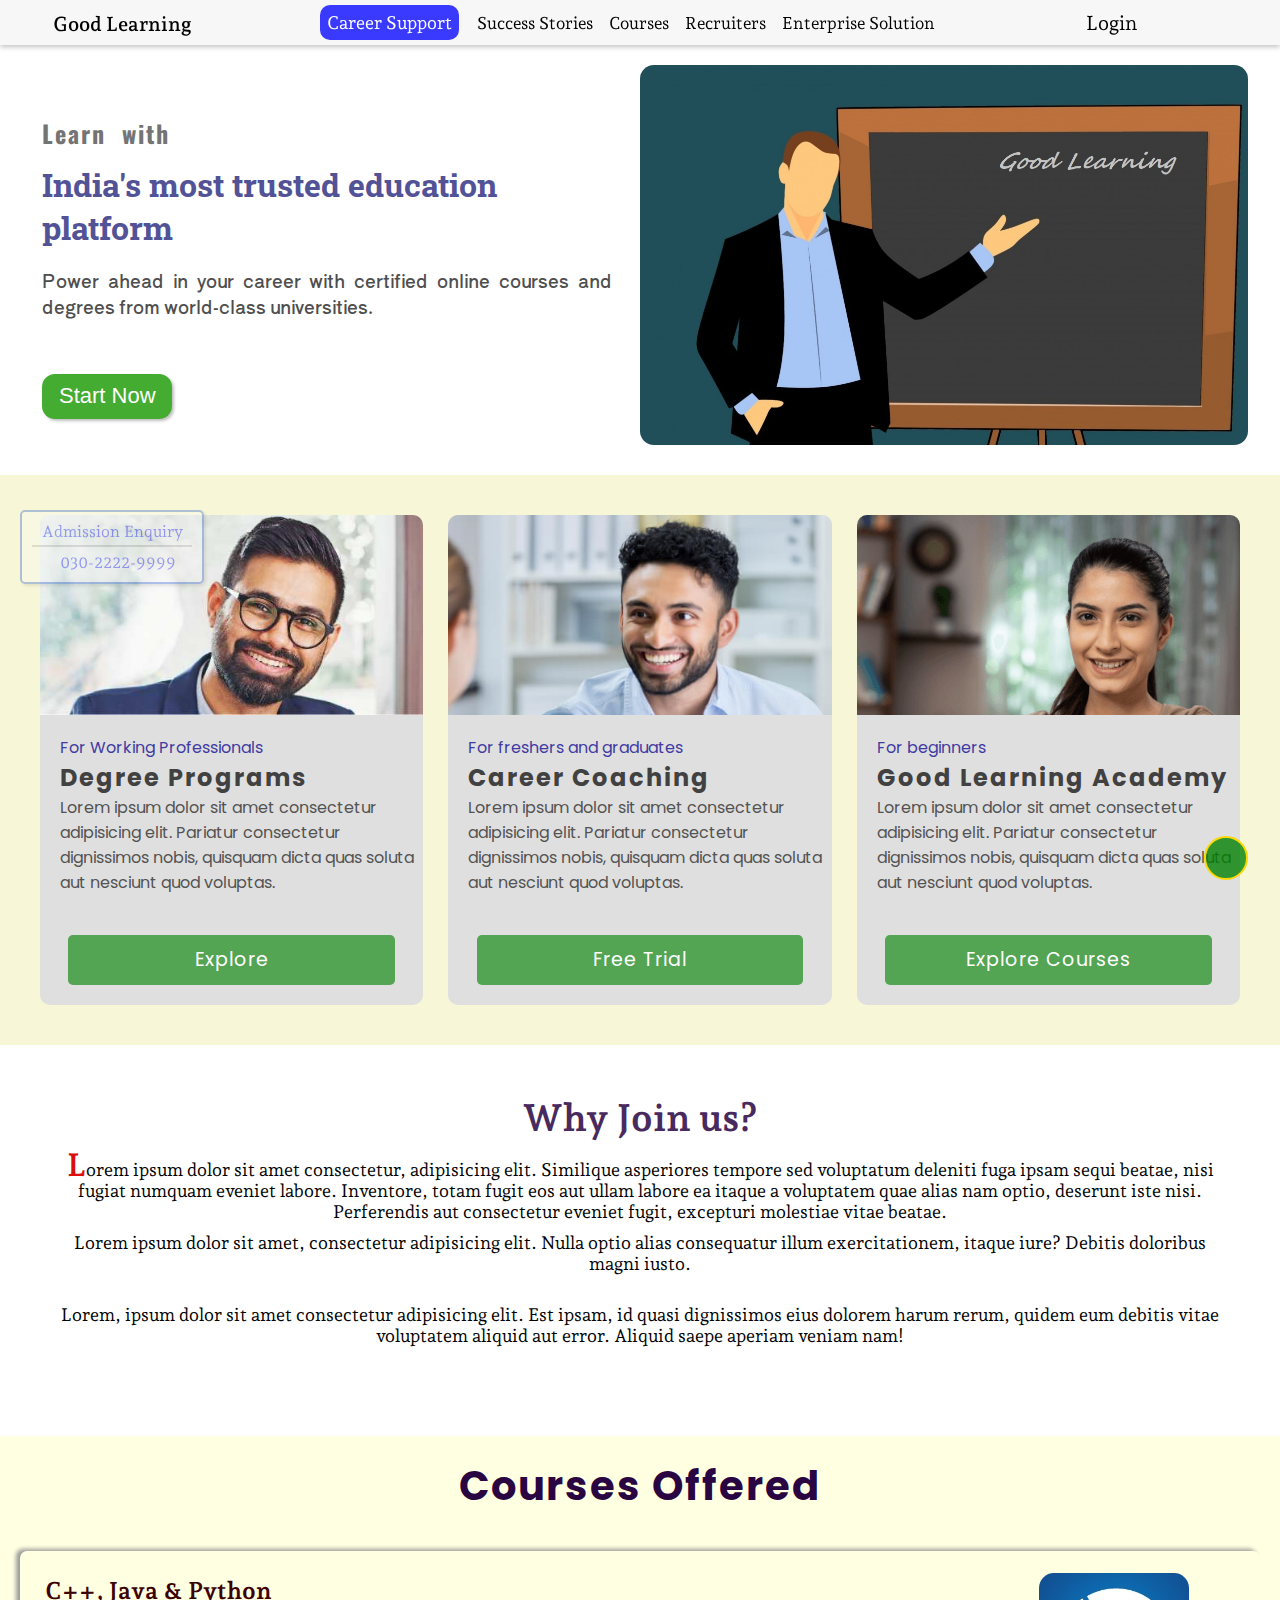
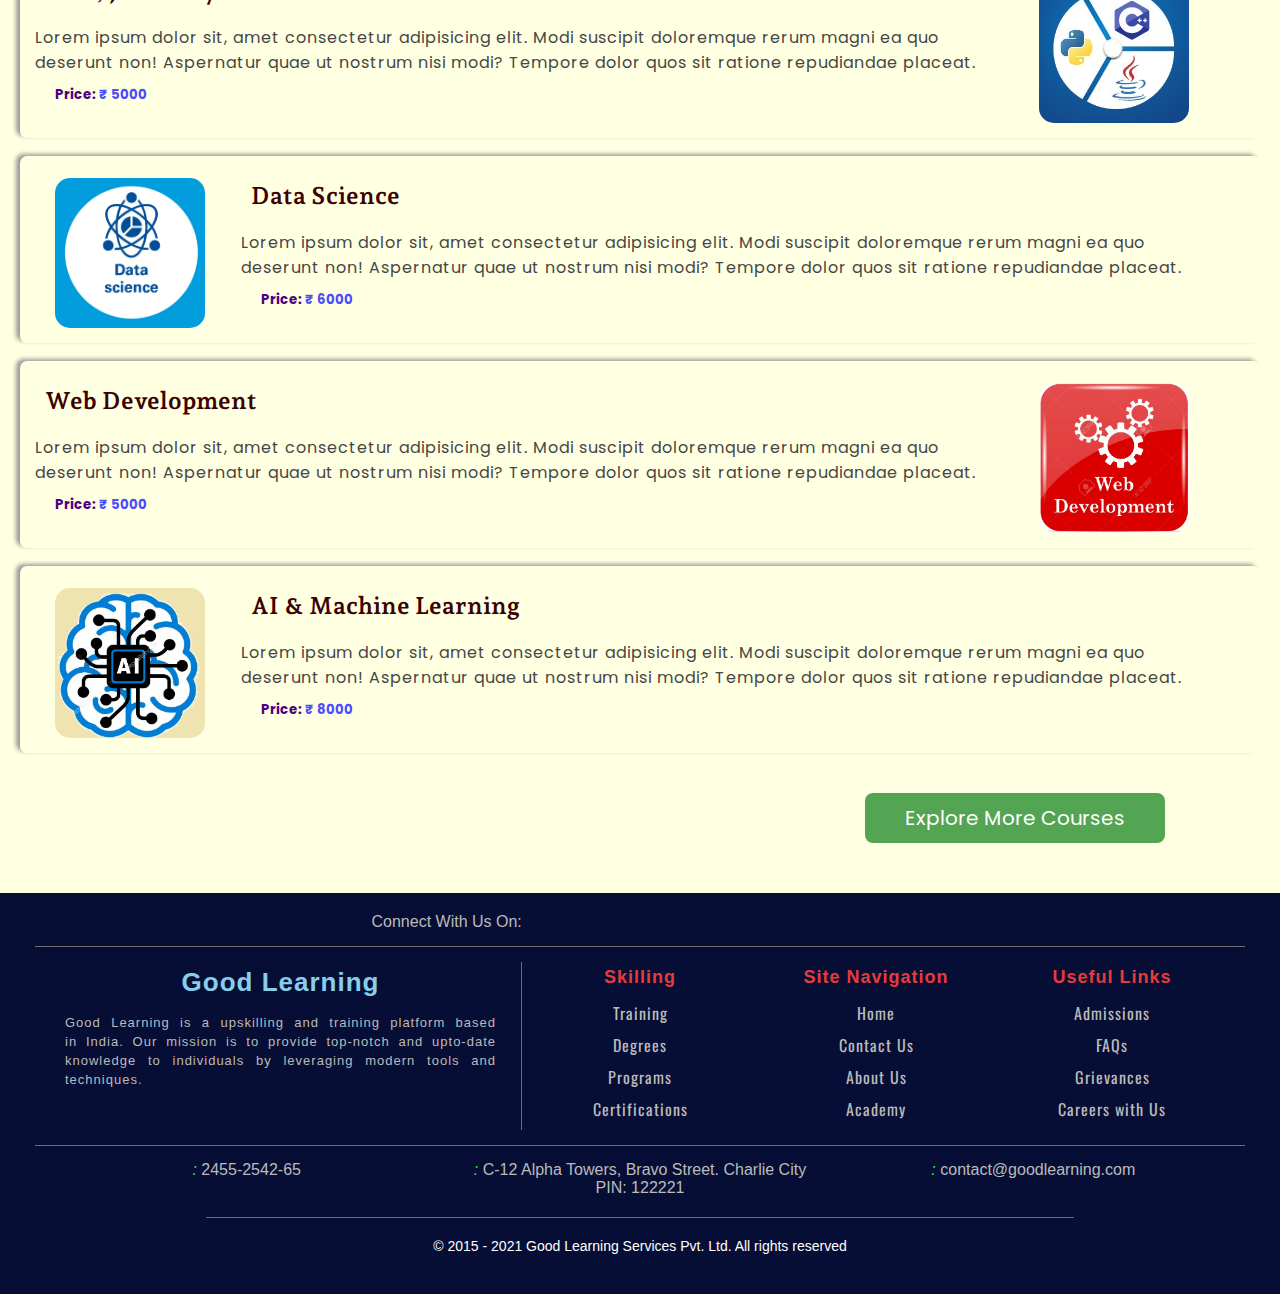
<file: Courses_Payment_Pages/homepage.html>
<!DOCTYPE html>
<html>

<head>
    <meta charset="utf-8">
    <meta http-equiv="X-UA-Compatible" content="IE=edge">
    <title></title>
    <meta name="description" content="">
    <meta name="viewport" content="width=device-width, initial-scale=1">
    <link rel="stylesheet" href="style.css">
    <link rel="stylesheet" href="https://cdnjs.cloudflare.com/ajax/libs/font-awesome/5.15.1/css/all.min.css" integrity="sha512-+4zCK9k+qNFUR5X+cKL9EIR+ZOhtIloNl9GIKS57V1MyNsYpYcUrUeQc9vNfzsWfV28IaLL3i96P9sdNyeRssA==" crossorigin="anonymous" referrerpolicy="no-referrer"
    />
</head>

<body>

    <!-- navigation bar offering main services and links for easy access to the website -->
    <nav class="navigation-bar">
        <ul id="menu-two">
            <li><a href="#" id="home-id" class="fw-bold"><i class="fas fa-book-reader"></i> Good Learning</a></li>
            <ul id="menu-two-links">
                <li><a href="#" class="fw-bold">Career Support</a></li>
                <li><a href="#" class="fw-bold">Success Stories</a> </li>
                <li><a href="#" class="fw-bold">Courses</a></li>
                <li><a href="#" class="fw-bold">Recruiters</a></li>
                <li><a href="#" class="fw-bold">Enterprise Solution</a></li>

            </ul>
            <li><a id="login-link" href="https://pawandevelops.github.io/Login_Page/login.html"><i class="bi bi-file-earmark-arrow-down"></i></i>Login</a></li>
        </ul>
    </nav>
    <a href="#top"></a>

    <!-- to design the main banner just below the top-navigation bar -->
    <header>
        <div id="main-banner">
            <div class="banner col-one">
                <div class="banner-text">
                    <h2>Learn with</h2>
                    <h1>India's most trusted education platform</h1>
                    <p>Power ahead in your career with certified online courses and degrees from world-class universities.</p>
                    <div class="banner-button">
                        <span>Start Now</span>
                    </div>
                </div>

            </div>
            <div class="banner col-two">
                <!-- an image as been placed as background. See CSS section-->
            </div>
        </div>
    </header>

    <!-- image gallery offering training program and courses  -->
    <div id="image-gallery">
        <!-- three cards containing images, buttons, headers and text-->
        <div class="card card-one">
            <div class="card-image one"></div>
            <div class="card-body one">
                <p>For Working Professionals</p>
                <h2>Degree Programs</h2>
                <p>Lorem ipsum dolor sit amet consectetur adipisicing elit. Pariatur consectetur dignissimos nobis, quisquam dicta quas soluta aut nesciunt quod voluptas.</p>
            </div>
            <div class="card-button one">
                <span>Explore</span>
            </div>
        </div>

        <div class="card card-two">
            <div class="card-image two"></div>
            <div class="card-body two">
                <p>For freshers and graduates</p>
                <h2>Career Coaching</h2>
                <p>Lorem ipsum dolor sit amet consectetur adipisicing elit. Pariatur consectetur dignissimos nobis, quisquam dicta quas soluta aut nesciunt quod voluptas.</p>
            </div>
            <div class="card-button two">
                <span>Free Trial</span>
            </div>
        </div>

        <div class="card card-three">
            <div class="card-image three"></div>
            <div class="card-body three">
                <p>For beginners</p>
                <h2>Good Learning Academy</h2>
                <p>Lorem ipsum dolor sit amet consectetur adipisicing elit. Pariatur consectetur dignissimos nobis, quisquam dicta quas soluta aut nesciunt quod voluptas.</p>
            </div>
            <div class="card-button three">
                <span>Explore Courses</span>
            </div>
        </div>
    </div>

    <section id="join-us">
        <h1>Why Join us?</h1>
        <p>Lorem ipsum dolor sit amet consectetur, adipisicing elit. Similique asperiores tempore sed voluptatum deleniti fuga ipsam sequi beatae, nisi fugiat numquam eveniet labore. Inventore, totam fugit eos aut ullam labore ea itaque a voluptatem quae
            alias nam optio, deserunt iste nisi. Perferendis aut consectetur eveniet fugit, excepturi molestiae vitae beatae.</p>
        <p>Lorem ipsum dolor sit amet, consectetur adipisicing elit. Nulla optio alias consequatur illum exercitationem, itaque iure? Debitis doloribus magni iusto.</p>
        <p>Lorem, ipsum dolor sit amet consectetur adipisicing elit. Est ipsam, id quasi dignissimos eius dolorem harum rerum, quidem eum debitis vitae voluptatem aliquid aut error. Aliquid saepe aperiam veniam nam!
        </p>
    </section>

    <section id="courses-offered">
        <h1>Courses Offered</h1>
        <div class="courses courses-one">
            <div class="courses-text">
                <h2>C++, Java & Python</h2>
                <p>Lorem ipsum dolor sit, amet consectetur adipisicing elit. Modi suscipit doloremque rerum magni ea quo deserunt non! Aspernatur quae ut nostrum nisi modi? Tempore dolor quos sit ratione repudiandae placeat.</p>
                <h5><span>Price: </span> ₹ 5000</h5>
            </div>
            <div class="courses-image courses-image-one"></div>

        </div>

        <div class="courses courses-two">
            <div class="courses-image courses-image-two"> </div>
            <div class="courses-text">
                <h2>Data Science</h2>
                <p>Lorem ipsum dolor sit, amet consectetur adipisicing elit. Modi suscipit doloremque rerum magni ea quo deserunt non! Aspernatur quae ut nostrum nisi modi? Tempore dolor quos sit ratione repudiandae placeat.</p>
                <h5><span>Price: </span>₹ 6000</h5>
            </div>
        </div>

        <div class="courses courses-three">
            <div class="courses-text">
                <h2>Web Development</h2>
                <p>Lorem ipsum dolor sit, amet consectetur adipisicing elit. Modi suscipit doloremque rerum magni ea quo deserunt non! Aspernatur quae ut nostrum nisi modi? Tempore dolor quos sit ratione repudiandae placeat.</p>
                <h5><span>Price: </span>₹ 5000</h5>
            </div>
            <div class="courses-image courses-image-three"></div>

        </div>

        <div class="courses courses-four">
            <div class="courses-image courses-image-four"></div>
            <div class="courses-text">
                <h2>AI & Machine Learning</h2>
                <p>Lorem ipsum dolor sit, amet consectetur adipisicing elit. Modi suscipit doloremque rerum magni ea quo deserunt non! Aspernatur quae ut nostrum nisi modi? Tempore dolor quos sit ratione repudiandae placeat.</p>
                <h5><span>Price: </span>₹ 8000</h5>
            </div>
        </div>

        <div class="know-more">
            <div class="right-div">
                <div class="extra-div">
                    <!-- this div is to enable the flexbox inside div: right div -->
                </div>
                <a class="know-more-button" href="courses.html">
                    <span>Explore More Courses</span>
                </a>
            </div>
        </div>

    </section>

    <footer>
        <div class="social-media">
            <span>Connect With Us On: </span>
            <a href="#" target="_blank"><i class="fab fa-facebook"></i></a>
            <a href="#" target="_blank"><i class="fab fa-instagram"></i></a>
            <a href="#" target="_blank"><i class="fab fa-youtube"></i></a>
            <a href="#" target="_blank"><i class="fab fa-whatsapp"></i></a>
            <a href="#" target="_blank"><i class="fab fa-telegram"></i></a>
            <a href="#" target="_blank"><i class="fab fa-google"></i></a>
        </div>

        <div class="footer-columns">
            <div class="column column-four">
                <h4>Good Learning</h4>
                <p>Good Learning is a upskilling and training platform based in India. Our mission is to provide top-notch and upto-date knowledge to individuals by leveraging modern tools and techniques. </p>
            </div>
            <div class="column column-one">
                <h4>Skilling</h4>
                <ul>
                    <li>Training</li>
                    <li>Degrees</li>
                    <li>Programs</li>
                    <li>Certifications</li>
                </ul>
            </div>
            <div class="column column-two">
                <h4>Site Navigation</h4>
                <ul>
                    <li>Home</li>
                    <li>Contact Us</li>
                    <li>About Us</li>
                    <li>Academy</li>
                </ul>
            </div>
            <div class="column column-three">
                <h4>Useful Links</h4>
                <ul>
                    <li>Admissions</li>
                    <li>FAQs</li>
                    <li>Grievances</li>
                    <li>Careers with Us</li>
                </ul>
            </div>
        </div>

        <div class="contact-details">
            <div class="phone-number"><span><i class="fas fa-phone-alt"> : </i> 2455-2542-65</span>
            </div>
            <div class="address"><span><i class="far fa-address-book"> : </i> C-12 Alpha Towers, Bravo Street. Charlie City</span><br><span> PIN: 122221</span></div>
            <div class="email"> <span><i class="far fa-envelope"> : </i> contact@goodlearning.com</span> </div>
        </div>

        <div class="border-bottom-div"></div>
        <div class="copyright">
            <p>&copy; 2015 - 2021 Good Learning Services Pvt. Ltd. All rights reserved</p>
        </div>
    </footer>

    <!-- fixed button at the bottom-right side. Clicking this button would take user to #top. -->
    <section id="fixed-button">
        <div>
            <p> <span>Admission Enquiry</span> </p>
            <p><i class="fas fa-phone-square-alt fa-lg"></i>&nbsp;&nbsp;&nbsp;030-2222-9999</p>
        </div>
    </section>

    <section id="section-four">
        <div id="top-button">
            <a href="#top"><i class="fas fa-arrow-up fa-lg"></i></a>
        </div>
    </section>
</body>

</html>
</file>
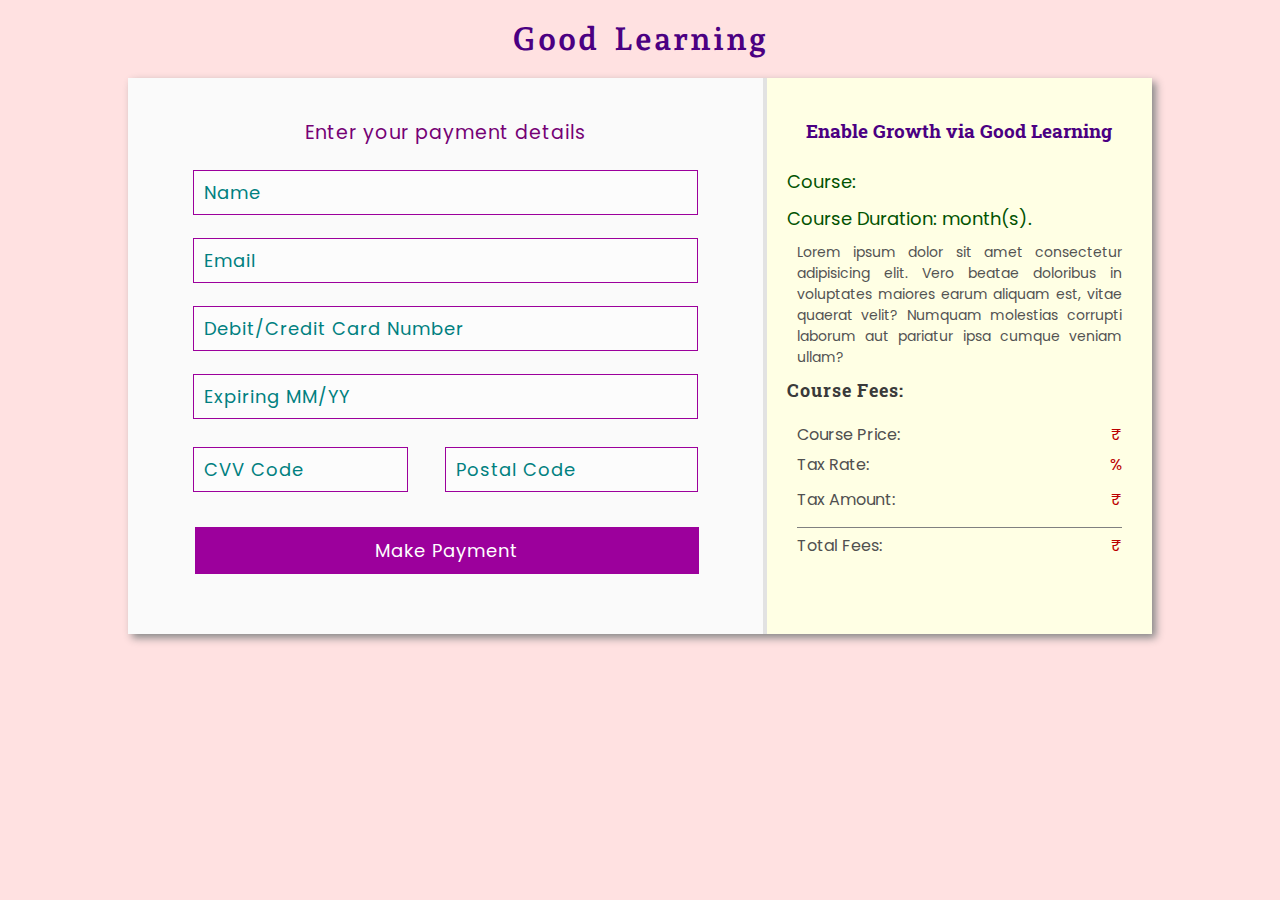
<file: Courses_Payment_Pages/payment.html>
<!DOCTYPE html>
<html>

<head>
    <meta charset="utf-8">
    <meta http-equiv="X-UA-Compatible" content="IE=edge">
    <title></title>
    <meta name="description" content="">
    <meta name="viewport" content="width=device-width, initial-scale=1">
    <link rel="stylesheet" href="payment_styles.css">
    <link rel="stylesheet" href="https://cdnjs.cloudflare.com/ajax/libs/font-awesome/5.15.1/css/all.min.css" integrity="sha512-+4zCK9k+qNFUR5X+cKL9EIR+ZOhtIloNl9GIKS57V1MyNsYpYcUrUeQc9vNfzsWfV28IaLL3i96P9sdNyeRssA==" crossorigin="anonymous" referrerpolicy="no-referrer"
    />
</head>

<body>
    <div class="url-info"></div>
    <div class="main-container">
        <h1> <i class="fas fa-book-reader"></i> Good Learning</h1>
        <div class="payment-container">

            <div class="payment-left">
                <div class="payment-details">

                    <form id="form" action="#" method="POST">
                        <p>Enter your payment details</p>
                        <div class="form-input one">
                            <br>
                            <input type="text" id="name-input" name="name" placeholder="Name">
                            <div class="name-error"></div>
                        </div>

                        <div class="form-input two">
                            <br>
                            <input type="text" id="email-input" name="email" placeholder="Email">
                            <div class="name-error"></div>
                        </div>

                        <div class="form-input three">
                            <br>
                            <input type="text" id="card-input" name="cardnumber" placeholder="Debit/Credit Card Number">
                            <div class="card-error"></div>
                        </div>

                        <div class="form-input four">
                            <br>
                            <input type="text" id="expiry-input" name="expiring" placeholder="Expiring MM/YY">
                            <div class="expiring-error"></div>
                        </div>

                        <br>

                        <div class="form-input five">
                            <div class="input-cvv">
                                <input type="text" id="cvv-input" name="cvv" placeholder="CVV Code">
                                <div class="cvv-error"></div>
                            </div>

                            <div class="input-postal">
                                <input type="text" id="cvv-input" name="cvv" placeholder="Postal Code">
                                <div class="postal-error"></div>
                            </div>
                        </div>

                        <div class="button-div">
                            <button type="submit">Make Payment</button>
                        </div>
                    </form>

                </div>
            </div>

            <div class="payment-right">
                <div class="right-one">
                    <h3>Enable Growth via Good Learning</h3>
                    <p class="course-para">Course: <span class="course-name"></span></p>
                    <p class="course-para">Course Duration: <span class="course-duration"></span> month(s). </p>
                    <p class="course-exp">Lorem ipsum dolor sit amet consectetur adipisicing elit. Vero beatae doloribus in voluptates maiores earum aliquam est, vitae quaerat velit? Numquam molestias corrupti laborum aut pariatur ipsa cumque veniam ullam?</p>
                </div>
                <p class="payment-sub-heading">Course Fees:</p>
                <div class="right-two">

                    <div class="course-fees">
                        <div class="course-fees one">
                            <p>Course Price:</p>
                        </div>
                        <div class="course-fees two">
                            <p>₹ <span class="course-price"></span></p>
                        </div>
                    </div>

                    <div class="taxation-rate">
                        <div class="taxation one">
                            <p>Tax Rate:</p>
                        </div>
                        <div class="taxation two">
                            <p> <span class="taxation-span"></span>%</p>
                        </div>
                    </div>
                    <div class="tax-amount">
                        <div class="tax-amount one">
                            <p>Tax Amount:</p>
                        </div>
                        <div class="tax-amount two">
                            <p>₹ <span class="tax-amount-span"></span></p>
                        </div>
                    </div>
                    <div class="grand-total">
                        <div class="total one">
                            <p>Total Fees: </p>
                        </div>
                        <div class="total two">
                            <p>₹ <span class="total-amount"></span></p>
                        </div>
                    </div>

                </div>

                <div class="right-three">
                    <!-- extra div for future  -->
                </div>
            </div>

        </div>

    </div>


    </div>
    <script>
        var courseName = document.querySelector(".course-name");
        var courseDuration = document.querySelector(".course-duration");
        var coursePrice = document.querySelector(".course-price");
        var taxRate = document.querySelector(".taxation-span");
        var taxAmount = document.querySelector(".tax-amount-span");
        var totalAmount = document.querySelector(".total-amount");

        var taxRateDigit = 10;
        var taxAmountDigit;
        var totalAmountDigit;


        var postString = window.location.search;
        var splitPostArray = postString.split("&");
        console.log("Split post Array: ", splitPostArray)
        let arg1, arg2, arg3;
        arg1 = splitPostArray[0].split("=")[1];
        arg2 = splitPostArray[1].split("=")[1];
        arg3 = splitPostArray[2].split("=")[1];

        let coureString = '',
            duration = arg3,
            fees = arg2;

        switch (arg1) {
            case "cpp_python_java":
                courseString = "C++, Java & Python";
                break;
            case "data_science":
                courseString = "Data Science";
                break;
            case "web_development":
                courseString = "Web Development";
                break;
            case "AIM":
                courseString = "Artificial Intelligence & Machine Learning";
                break;
            case "ST":
                courseString = "Software Testing";
                break;
            case "MBA":
                courseString = "Master of Business Administration";
                break;
            case "ORA":
                courseString = "Oracle SQL";
                break;
            case "DSA":
                courseString = "Data Structure & Algorithms";
                break;
            case "ENCRYPT":
                courseString = "Encryption";
                break;
            case "SEO":
                courseString = "Search Engine Optimization";
                break;
            case "SM":
                courseString = "Social Media Handling";
                break;
        }

        courseName.innerText = `${courseString}`;
        courseDuration.innerText = `${duration}`;
        coursePrice.innerText = `${fees}`;
        taxRate.innerText = `${taxRateDigit}`;
        taxAmountDigit = (parseInt(fees) * taxRateDigit) / 100;
        taxAmount.innerText = `${taxAmountDigit}`;
        totalAmountDigit = parseInt(fees) + taxAmountDigit;
        console.log("Type of var fees: ", typeof fees);
        console.log("Type of var taxAmountDigit: ", typeof taxAmountDigit);
        totalAmount.innerText = `${totalAmountDigit}`;
        console.log(`Information, course-name:  ${courseString}, duration: ${duration} , fees: ${fees} `);
    </script>
</body>

</html>
</file>
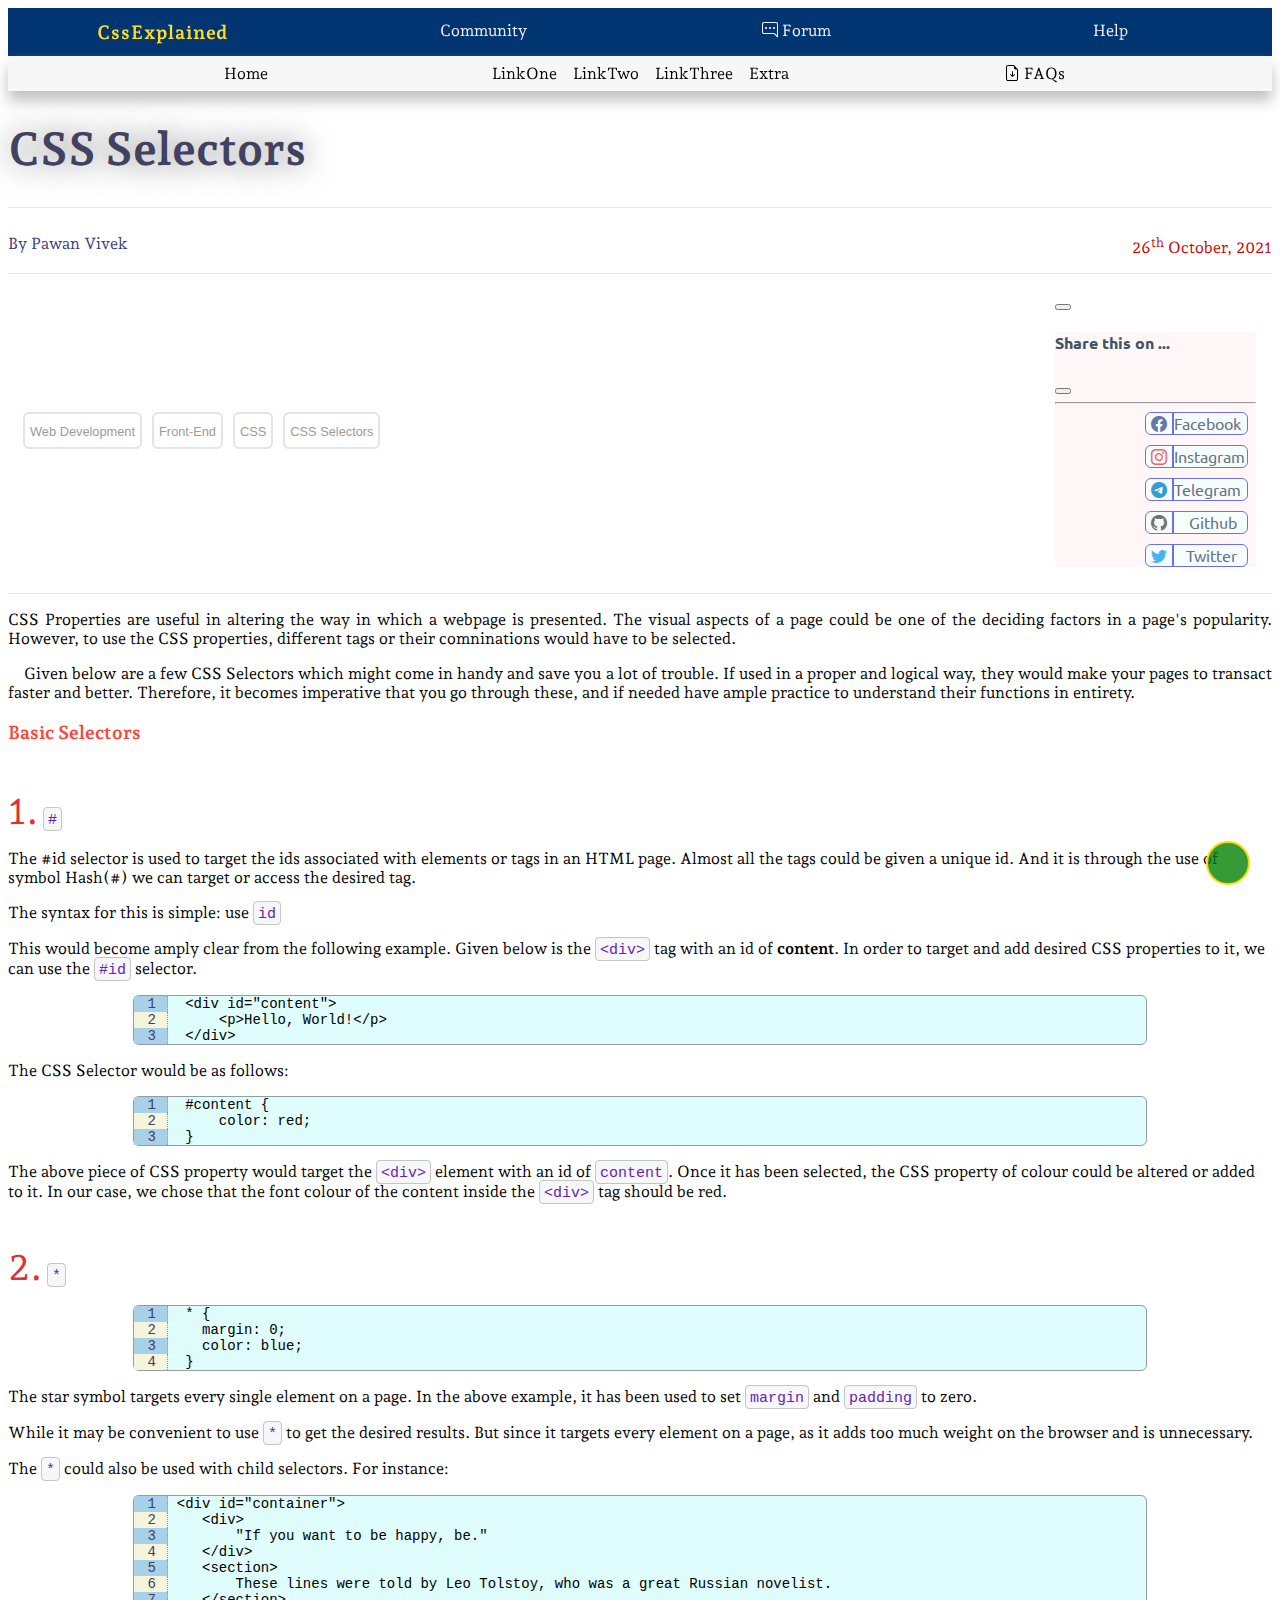
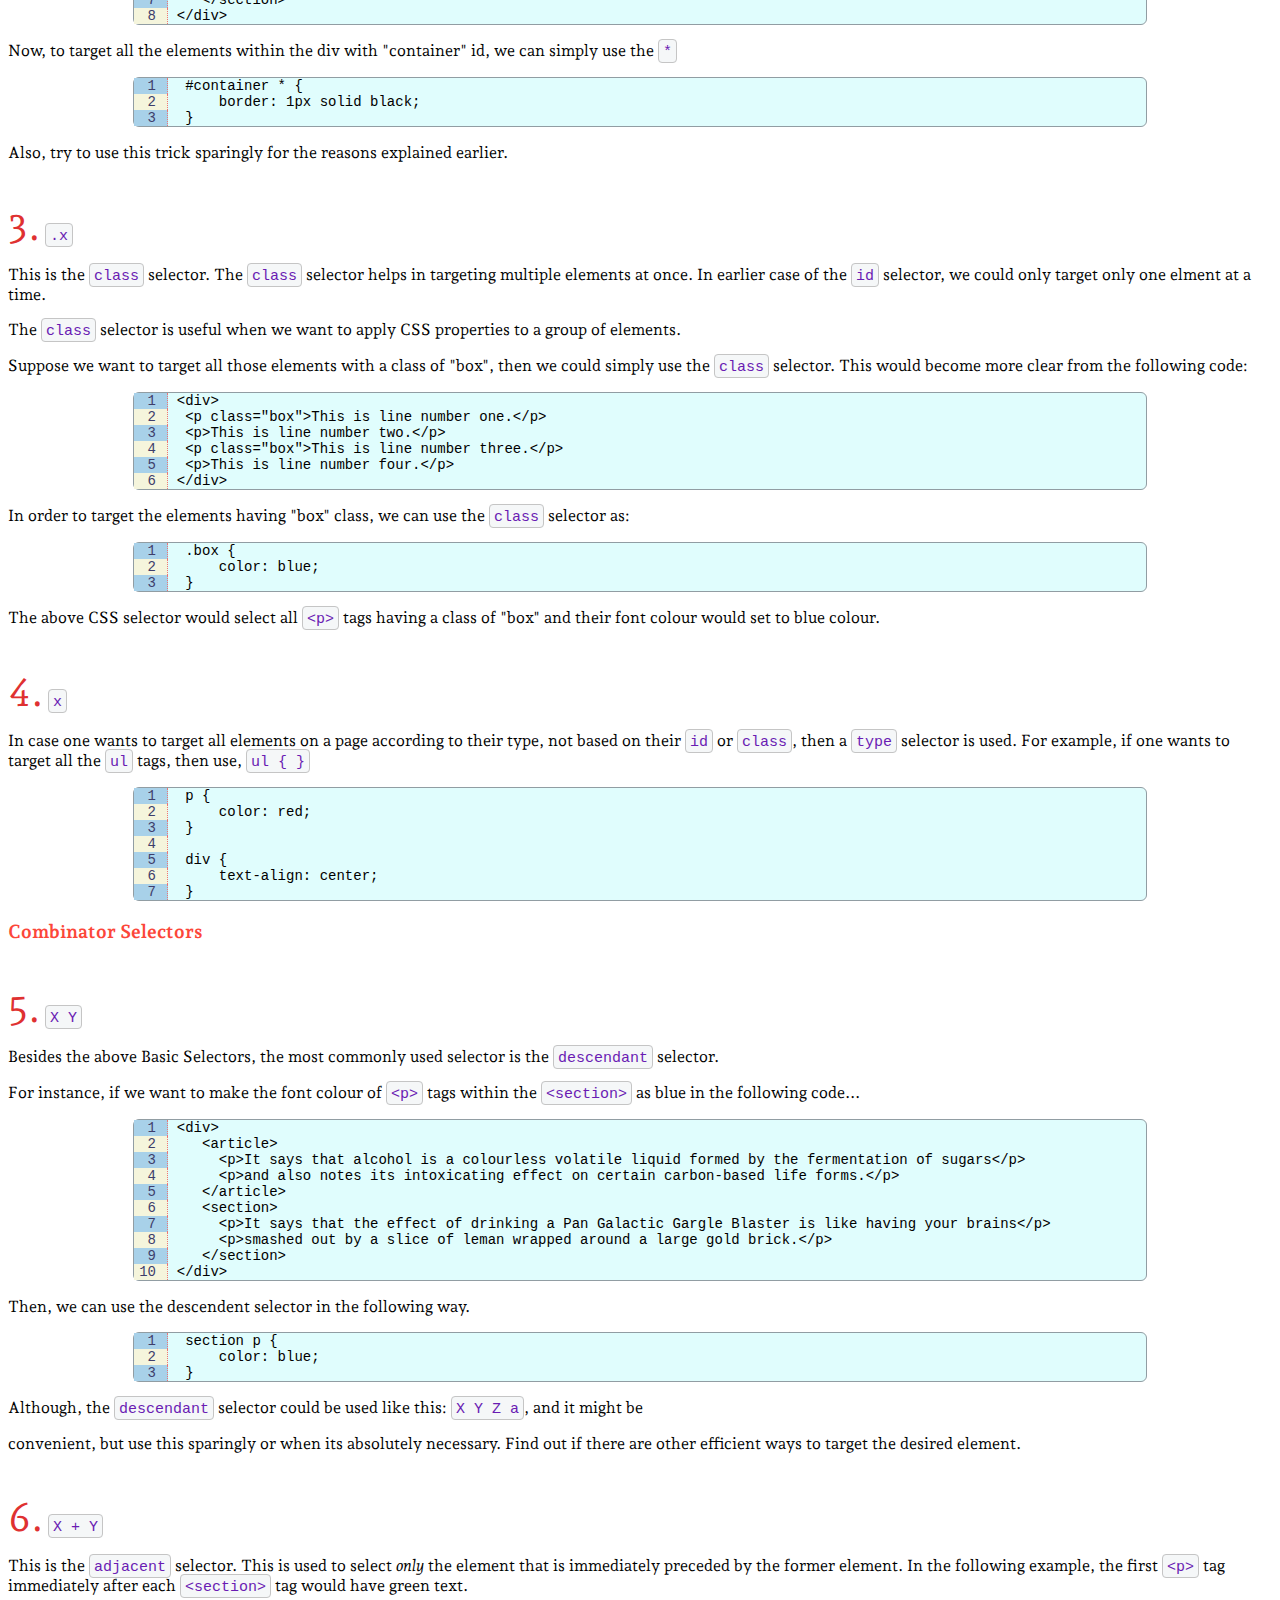
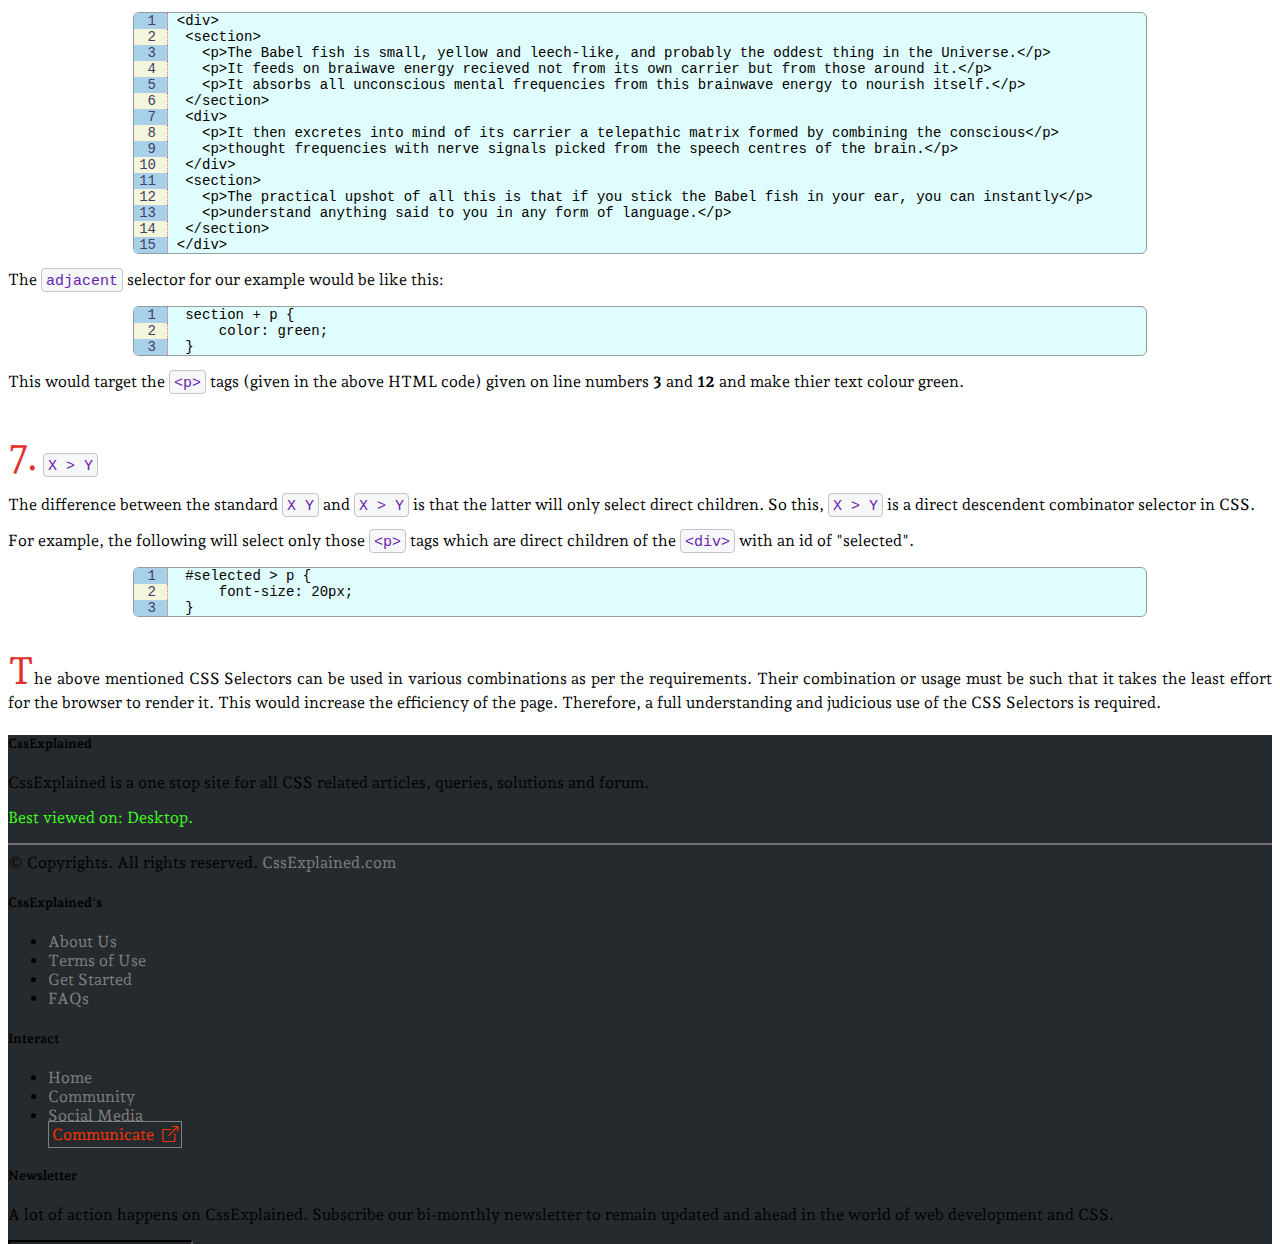
<file: css-explained/css-explained.html>
<!DOCTYPE html>
<html lang="en">

<head>
    <meta charset="UTF-8">
    <meta http-equiv="X-UA-Compatible" content="IE=edge">
    <meta name="viewport" content="width=device-width, initial-scale=1.0">
    <!-- CSS only -->
    <link href="https://cdn.jsdelivr.net/npm/bootstrap@5.0.2/dist/css/bootstrap.min.css" rel="stylesheet" integrity="sha384-EVSTQN3/azprG1Anm3QDgpJLIm9Nao0Yz1ztcQTwFspd3yD65VohhpuuCOmLASjC" crossorigin="anonymous">

    <link rel="stylesheet" href="https://cdn.jsdelivr.net/npm/bootstrap-icons@1.5.0/font/bootstrap-icons.css">
    <link rel="stylesheet" href="https://cdnjs.cloudflare.com/ajax/libs/font-awesome/5.15.1/css/all.min.css" integrity="sha512-+4zCK9k+qNFUR5X+cKL9EIR+ZOhtIloNl9GIKS57V1MyNsYpYcUrUeQc9vNfzsWfV28IaLL3i96P9sdNyeRssA==" crossorigin="anonymous" referrerpolicy="no-referrer"
    />
    <script src="https://code.jquery.com/jquery-3.3.1.slim.min.js"></script>
    <title>Css Properties Explained</title>
    <style>
        @import url('https://fonts.googleapis.com/css2?family=Andada+Pro:wght@500&display=swap');
        @import url('https://fonts.googleapis.com/css2?family=Ubuntu:wght@500&display=swap');
        body {
            font-family: 'Andada Pro', serif;
            position: relative;
        }
        /* menu styling */
        
        .wrapper {
            margin: 0 auto;
            position: sticky;
            top: 0;
            z-index: 3;
        }
        
        #menu-one {
            background-color: #003572;
            padding: 5px;
            margin: 0;
        }
        
        #menu-one a {
            color: #f1f1f1;
        }
        
        #menu-one li:nth-child(1) a {
            color: #ffde23;
            margin-left: -14px;
            font-size: 19px;
            font-weight: 700;
            letter-spacing: 0.05em;
            /*border: 2px solid #ffffff;
            border-radius: 6px; */
        }
        
        #menu-two.visible {
            background-color: #f7f7f7;
            box-shadow: 0px 10px 14px #c2c2c2;
            padding: unset;
            margin: 0;
            opacity: 1;
            transition: all 0.4s ease-out;
        }
        
        #menu-two.hidden {
            opacity: 0;
        }
        
        #menu-two a {
            color: black;
        }
        
        nav ul {
            list-style-type: none;
            padding: 0;
        }
        
        nav a {
            text-decoration: none;
            text-align: center;
            display: block;
            padding: 8px;
        }
        
        nav ul {
            display: flex;
        }
        
        nav li {
            flex: 1 1 0;
        }
        /* Section One */
        
        #section-one {
            text-align: justify;
        }
        
        .writer {
            display: flex;
            justify-content: space-between;
            border-top: 1px solid #e4e4e4;
            border-bottom: 1px solid #e4e4e4;
            padding: 0;
        }
        
        .writer p:nth-child(1) {
            color: #3a3a7c;
            padding-top: 10px;
        }
        
        .writer p:nth-child(2) {
            color: #ce0101;
            padding-top: 10px;
        }
        
        .tags-share {
            display: flex;
            justify-content: space-between;
            border-bottom: 1px solid #e4e4e4;
        }
        
        .tags-share ul:nth-child(1) {
            display: flex;
            justify-content: space-between;
            list-style-type: none;
            margin-top: 10px;
            margin-left: -30px;
        }
        
        .tags-share ul:nth-child(1) li {
            padding: 7px 5px 7px 5px;
            display: inline-block;
            margin: auto 5px;
            border: 2px solid #e4e4e4;
            border-radius: 6px;
            /*adding transition to increase scale on hovering the mouse over the LIs */
            transition: all 0.19s linear;
        }
        
        .tags-share ul:nth-child(1) li:hover {
            border: 2px solid #9b9b9b;
            transform: scale(1.35);
            background-color: white;
        }
        
        .tags-share ul:nth-child(1) li a {
            text-decoration: none;
            font-family: sans-serif;
            font-size: 0.8em;
            color: #9b9b9b;
        }
        
        .tags-share ul:nth-child(2) {
            color: grey;
            list-style-type: none;
            margin-top: 18px;
            margin-right: 16px;
        }
        
        .tags-share ul:nth-child(2):hover {
            list-style-type: none;
            margin-top: 19px;
        }
        
        .tags-share li {
            flex: 1 1 auto;
        }
        /* for setting up the pre tags */
        
        pre {
            /* tab-size: 10; */
            counter-reset: linecounter;
            padding: 0;
            color: #000000;
            font-size: 14px;
            background-color: #e0fdfd;
            border: 1px solid #919da3;
            width: 80%;
            margin: 5px auto;
            border-radius: 6px;
        }
        
        pre span.line {
            counter-increment: linecounter;
        }
        
        pre span.line::before {
            content: counter(linecounter) " ";
            color: #3e3e6b;
            width: 30px;
            display: inline-block;
            border-right: 1px dotted #eb7575;
            padding-right: 3px;
            text-align: right;
        }
        
        pre span.line:nth-child(odd)::before {
            background-color: #a8d1e9;
        }
        
        pre span.line:nth-child(even)::before {
            background-color: beige;
        }
        /* pre styling ends here */
        /* OffCanvas Styling */
        
        #offcanvas-label {
            color: #405566;
        }
        
        #offcanvasRight {
            background-color: #fff7f7;
            font-family: 'Ubuntu', sans-serif;
        }
        
        .sm-cont {
            text-align: center;
            background-color: #f4ffff;
            transition: all 0.15s ease-in;
            display: flex;
            justify-content: space-between;
            margin: 5px 0px 10px 90px;
            border: 1px solid #4d4dee;
            border-radius: 6px;
            width: 50%;
            opacity: 0.8;
        }
        
        .sm-cont:hover {
            transform: scale(1.35);
            border: 2px solid #4d4dee;
            opacity: 1;
        }
        
        .sm-cont i {
            padding: 0px 5px 0px 5px;
            color: #4d4dee;
            border-right: 2px solid #4d4dee;
        }
        
        .sm-cont a {
            text-decoration: none;
            color: #405566;
        }
        
        .sm-cont a span {
            text-align: left;
            padding-right: 10px;
        }
        /* footer CSS */
        
        #section-three {
            background: #252a2e;
        }
        
        #section-three a {
            color: grey;
            text-decoration: none;
            transition: all 0.2s ease-in;
        }
        
        #section-three a:hover,
        #section-three a:focus {
            text-decoration: none;
            color: #95c0cf;
        }
        
        .form-control {
            background: #212529;
            border-color: #545454;
            color: #e2e2e2;
        }
        
        .form-control:focus {
            background: #212529;
            color: #e2e2e2;
        }
        
        #copyright {
            border-top: 2px solid #6f6f74;
            padding-top: 8px;
        }
        /* upward arrow */
        
        #section-four {
            position: fixed;
            margin-right: 20px;
            text-align: center;
            height: 40px;
            width: 40px;
            border: 2px solid rgb(255, 215, 0.788);
            border-radius: 25px;
            background-color: rgba(0, 128, 0, 0.788);
            bottom: 15px;
            right: 10px;
            transition: all 0.15s ease-in;
        }
        
        #section-four:hover {
            transform: scale(1.2);
        }
        
        #top-button {
            padding-top: 4px;
            color: #fffefe;
        }
        
        #top-button a {
            text-decoration: none;
            color: unset;
        }
        /* popup connect form */
        
        .popUpContainer h3 {
            font-size: 34px;
            margin: 10px 0;
            color: #176497;
        }
        
        .popUpContainer p {
            margin-bottom: 35px;
        }
        
        .popUpContainer span {
            color: #176497;
        }
        
        #pop-up {
            position: relative;
            top: 150px;
            width: 450px;
            margin: 0 auto;
            text-align: center;
        }
        
        #pop-up .popUpContainer {
            background: #f0e4d4;
            padding: 30px;
            position: absolute;
            top: 50px;
            width: 90%;
            border: 3px solid #ff7777;
            border-radius: 15px;
            box-sizing: border-box;
            box-shadow: 4px 4px 6px #585858;
        }
        
        #pop-up input {
            padding: 10px;
            border: 0;
            border-radius: 10px 0 0 10px;
            border: 1px solid #333;
            font-size: 16px;
        }
        
        .popUpContainer button {
            padding: 10px;
            border: 0;
            color: #fff;
            background: #333;
            margin-left: -5px;
            margin-left: -5px;
            border-radius: 0 10px 10px 0;
            border: 1px solid #333;
            font-size: 16px;
        }
        
        .popUpContainer button {
            cursor: pointer;
        }
        
        .cross {
            position: absolute;
            top: 10px;
            cursor: pointer;
            right: 10px;
            background: #555;
            color: #ddd;
            font-weight: bold;
            width: 22px;
            height: 22px;
            text-align: center;
            border-radius: 11px;
        }
        
        #pop-up {
            top: -350px;
            transform-origin: 10px 10px;
            animation: popUpDrop 1s 0.3s ease forwards;
        }
        
        @keyframes popUpDrop {
            0% {
                opacity: 0;
            }
            65% {
                transform: translateY(4400px);
                opacity: .7;
            }
            100% {
                transform: translateY(4330px);
                opacity: 1;
            }
        }
        /*other stylings */
        
        h1 {
            color: #414161;
            font-size: 46px;
        }
        
        h1 span {
            text-shadow: 0px 0px 30px #727272;
        }
        
        h1 i {
            color: green;
        }
        
        h3 {
            color: #fc4639;
        }
        
        code {
            padding: 4px 4px 1px;
            background-color: #f5f7f8;
            border: 1px solid #c5c5c5;
            border-radius: 4px;
            font-size: 15px;
            color: #6a1cb3;
        }
        
        .article {
            padding-top: 10px;
        }
        
        .article.eight {
            text-align: justify;
        }
        
        .article p:nth-child(1)::first-letter {
            font-size: 38px;
            color: #df3131;
        }
        
        #communicate {
            color: #FF3300;
            border: 1px solid grey;
            padding: 3px;
            display: inline;
        }
        
        #communicate:hover {
            background-color: skyblue;
            cursor: pointer;
        }
    </style>
</head>

<body>

    <a href="#top" id="topHREF"></a>
    <div class="wrapper">
        <nav id="mid-nav-bar">
            <ul id="menu-one">
                <li><a href="">CssExplained</a></li>
                <li>
                    <a href=""> <i class="fas fa-users"></i> Community</a>
                </li>
                <li><a href=""><i class="bi bi-chat-right-dots"></i></i> Forum</a></li>
                <li><a href=""><i class="fas fa-hands-helping"></i> Help</a></li>
            </ul>

            <ul id="menu-two" class="visible">
                <li><a href="" class="fw-bold">Home</a></li>
                <ul id="menu-two-links">
                    <li><a href="" class="fw-bold">LinkOne</a></li>
                    <li><a href="" class="fw-bold">LinkTwo</a> </li>
                    <li><a href="" class="fw-bold">LinkThree</a></li>
                    <li><a href="" class="fw-bold">Extra</a></li>
                </ul>
                <li><a href="#"><i class="bi bi-file-earmark-arrow-down"></i></i> FAQs</a></li>
            </ul>
        </nav>
    </div>

    <section id="section-one">
        <div class="container mt-5">
            <h1><i class="fab fa-css3-alt mt-3"></i> <span>CSS Selectors</span></h1>
            <div class="writer">
                <p>By Pawan Vivek</p>
                <p>26<sup>th</sup> October, 2021</p>
            </div>

            <div class="tags-share">
                <ul>
                    <li><a href="#">Web Development</a></li>
                    <li><a href="#">Front-End</a></li>
                    <li><a href="#">CSS</a></li>
                    <li><a href="#">CSS Selectors</a></li>
                </ul>

                <ul>

                    <li>
                        <button class="btn btn-success" type="button" data-bs-toggle="offcanvas" data-bs-target="#offcanvasRight" aria-controls="offcanvasRight"><i class="fas fa-share-alt fa-lg"></i></button>
                    </li>


                    <div class="offcanvas offcanvas-end" tabindex="-1" id="offcanvasRight" aria-labelledby="offcanvasRightLabel">
                        <div class="offcanvas-header">
                            <h4 id="offcanvas-label">Share this on ...</h4>
                            <button type="button" class="btn-close text-reset" data-bs-dismiss="offcanvas" aria-label="Close"></button>
                        </div>
                        <hr>
                        <div class="offcanvas-body">
                            <div class="sm-cont">
                                <i class="bi bi-facebook" style="color: #3b5998;"></i>
                                <a href="#"><span>Facebook</span></a>
                            </div>
                            <div class="sm-cont">
                                <i class="bi bi-instagram" style="color:#f03f3f;"></i>
                                <a href="#"><span>Instagram</span></a>
                            </div>
                            <div class="sm-cont">
                                <i class="bi bi-telegram" style="color: #0088cc;"></i>
                                <a href="#"><span>Telegram</span></a>
                            </div>
                            <div class="sm-cont">
                                <i class="bi bi-github" style="color: #525050;"></i>
                                <a href="#"><span>Github</span></a>
                            </div>
                            <div class="sm-cont">
                                <i class="bi bi-twitter" style="color: #1DA1F2;"></i>
                                <a href="#"><span>Twitter</span></a>
                            </div>
                        </div>
                    </div>
                </ul>
            </div>
            <p class="mt-3"><span class="lead">CSS Properties</span> are useful in altering the way in which a webpage is presented. The visual aspects of a page could be one of the deciding factors in a page's popularity. However, to use the CSS properties, different
                tags or their comninations would have to be selected.</p>
            <p>&nbsp;&nbsp;&nbsp;&nbsp;<span class='span-not'>Given below</span> are a few <span class="lead">CSS Selectors</span> which might come in handy and save you a lot of trouble. If used in a proper and logical way, they would make your pages to
                transact faster and better. Therefore, it becomes imperative that you go through these, and if needed have ample practice to understand their functions in entirety.</p>
        </div>
    </section>

    <section id="section-two">
        <div class="container mt-3">
            <h3>Basic Selectors</h3>

            <article class="article one">
                <p>1. <code>#</code></p>
                <p>The #id selector is used to target the ids associated with elements or tags in an HTML page. Almost all the tags could be given a unique id. And it is through the use of symbol Hash(#) we can target or access the desired tag.</p>
                <p>The syntax for this is simple: use <code>id</code></p>
                <p>This would become amply clear from the following example. Given below is the <code>&lt;div&gt;</code> tag with an id of <b>content</b>. In order to target and add desired CSS properties to it, we can use the <code>#id</code> selector.
                </p>
                <pre>
  &lt;div id="content"&gt;
      &lt;p&gt;Hello, World!&lt;/p&gt;
  &lt;/div&gt;
            </pre>

                <p>The CSS Selector would be as follows:</p>
                <pre>
  #content {
      color: red;
  }
</pre>
                <p>The above piece of CSS property would target the <code>&lt;div&gt;</code> element with an id of <code>content</code>. Once it has been selected, the CSS property of colour could be altered or added to it. In our case, we chose that the
                    font colour of the content inside the <code>&lt;div&gt;</code> tag should be red.</p>

            </article>

            <article class="article two">
                <p>2. <code>*</code></p>
                <pre>
  * {
    margin: 0;
    color: blue;
  }
</pre>

                <p>The star symbol targets every single element on a page. In the above example, it has been used to set <code>margin</code> and <code>padding</code> to zero.</p>
                <p>While it may be convenient to use <code>*</code> to get the desired results. But since it targets every element on a page, as it adds too much weight on the browser and is unnecessary.</p>
                <p>The <code>*</code> could also be used with child selectors. For instance:</p>
                <pre>
 &lt;div id="container"&gt;
    &lt;div&gt;
        "If you want to be happy, be."
    &lt;/div&gt;
    &lt;section&gt;
        These lines were told by Leo Tolstoy, who was a great Russian novelist.
    &lt;/section&gt;
 &lt;/div&gt;
</pre>

                <p>Now, to target all the elements within the div with "container" id, we can simply use the <code>*</code></p>
                <pre>
  #container * {
      border: 1px solid black;
  }
</pre>
                <p>Also, try to use this trick sparingly for the reasons explained earlier.</p>

            </article>


            <article class="article three">
                <p>3. <code>.x</code></p>

                <p> This is the <code>class</code> selector. The <code>class</code> selector helps in targeting multiple elements at once. In earlier case of the <code>id</code> selector, we could only target only one elment at a time.</p>
                <p>The <code>class</code> selector is useful when we want to apply CSS properties to a group of elements.</p>
                <p>Suppose we want to target all those elements with a class of "box", then we could simply use the <code>class</code> selector. This would become more clear from the following code:</p>
                <pre>
 &lt;div&gt;
  &lt;p class="box"&gt;This is line number one.&lt;/p&gt;
  &lt;p&gt;This is line number two.&lt;/p&gt;
  &lt;p class="box"&gt;This is line number three.&lt;/p&gt;
  &lt;p&gt;This is line number four.&lt;/p&gt;
 &lt;/div&gt;
</pre>
                <p>In order to target the elements having "box" class, we can use the <code>class</code> selector as:</p>
                <pre>
  .box {
      color: blue;
  }
</pre>
                <p>The above CSS selector would select all <code>&lt;p&gt;</code> tags having a class of "box" and their font colour would set to blue colour. </p>

            </article>

            <article class="article four">
                <p>4. <code>x</code></p>
                <p> In case one wants to target all elements on a page according to their type, not based on their <code>id</code> or <code>class</code>, then a <code>type</code> selector is used. For example, if one wants to target all the <code>ul</code>                    tags, then use, <code>ul { }</code></p>
                <pre>
  p {
      color: red;
  }

  div {
      text-align: center;
  }
</pre>
            </article>
            <h3 class="mt-5 mb-2">Combinator Selectors</h3>

            <article class="article five">
                <p>5. <code>X Y</code></p>
                <p> Besides the above Basic Selectors, the most commonly used selector is the <code>descendant</code> selector.</p>
                <p>For instance, if we want to make the font colour of <code>&lt;p&gt;</code> tags within the <code>&lt;section&gt;</code> as blue in the following code...</p>
                <pre>
 &lt;div&gt;
    &lt;article&gt;
      &lt;p&gt;It says that alcohol is a colourless volatile liquid formed by the fermentation of sugars&lt;/p&gt;
      &lt;p&gt;and also notes its intoxicating effect on certain carbon-based life forms.&lt;/p&gt;
    &lt;/article&gt;
    &lt;section&gt;
      &lt;p&gt;It says that the effect of drinking a Pan Galactic Gargle Blaster is like having your brains&lt;/p&gt;
      &lt;p&gt;smashed out by a slice of leman wrapped around a large gold brick.&lt;/p&gt;
    &lt;/section&gt;
 &lt;/div&gt;
</pre>

                <p>Then, we can use the descendent selector in the following way.</p>
                <pre>
  section p {
      color: blue;
  }
</pre>

                <p>Although, the <code>descendant</code> selector could be used like this: <code>X Y Z a</code>, and it might be</p>
                <p>convenient, but use this sparingly or when its absolutely necessary. Find out if there are other efficient ways to target the desired element.</p>
            </article>

            <article class="article six">
                <p>6. <code>X + Y</code></p>
                <p>This is the <code>adjacent</code> selector. This is used to select <i>only</i> the element that is immediately preceded by the former element. In the following example, the first <code>&lt;p&gt;</code> tag immediately after each <code>&lt;section&gt;</code>                    tag would have green text.</p>
                <pre>
 &lt;div&gt;
  &lt;section&gt;
    &lt;p&gt;The Babel fish is small, yellow and leech-like, and probably the oddest thing in the Universe.&lt;/p&gt;
    &lt;p&gt;It feeds on braiwave energy recieved not from its own carrier but from those around it.&lt;/p&gt;
    &lt;p&gt;It absorbs all unconscious mental frequencies from this brainwave energy to nourish itself.&lt;/p&gt;
  &lt;/section&gt;
  &lt;div&gt;
    &lt;p&gt;It then excretes into mind of its carrier a telepathic matrix formed by combining the conscious&lt;/p&gt;
    &lt;p&gt;thought frequencies with nerve signals picked from the speech centres of the brain.&lt;/p&gt;
  &lt;/div&gt;
  &lt;section&gt;
    &lt;p&gt;The practical upshot of all this is that if you stick the Babel fish in your ear, you can instantly&lt;/p&gt;
    &lt;p&gt;understand anything said to you in any form of language.&lt;/p&gt;
  &lt;/section&gt;
 &lt;/div&gt;
</pre>
                <p>The <code>adjacent</code> selector for our example would be like this:</p>
                <pre>
  section + p { 
      color: green;
  }
</pre>
                <p>This would target the <code>&lt;p&gt;</code> tags (given in the above HTML code) given on line numbers <b>3</b> and <b>12</b> and make thier text colour green.</p>


            </article>

            <article class="article seven">
                <p>7. <code>X > Y</code></p>
                <p>The difference between the standard <code>X Y</code> and <code>X > Y</code> is that the latter will only select direct children. So this, <code>X > Y</code> is a direct descendent combinator selector in CSS.</p>
                <p>For example, the following will select only those <code>&lt;p&gt;</code> tags which are direct children of the <code>&lt;div&gt;</code> with an id of "selected". </p>
                <pre>
  #selected > p {
      font-size: 20px;
  }
</pre>
            </article>

            <article class="article eight">
                <p class="lead mt-4">The above mentioned CSS Selectors can be used in various combinations as per the requirements. Their combination or usage must be such that it takes the least effort for the browser to render it. This would increase the efficiency of the
                    page. Therefore, a full understanding and judicious use of the CSS Selectors is required. </p>
            </article>

        </div>
    </section>

    <section id="section-three" class="mt-5">
        <div class="d-flex flex-column h-100">
            <footer class="w-100 py-4 flex-shrink-0">
                <div class="container py-4">
                    <div class="row gy-4 gx-5">
                        <div class="col-lg-4 col-md-6">
                            <h5 class="h4 text-white">CssExplained</h5>
                            <p class="small text-muted">CssExplained is a one stop site for all CSS related articles, queries, solutions and forum.</p>
                            <p class="small" style="color: #41ff1f;">Best viewed on: Desktop.</p>

                            <p id="copyright" class="small text-muted mb-0">&copy; Copyrights. All rights reserved. <a class="text-primary" href="#">CssExplained.com</a></p>
                        </div>
                        <div class="col-lg-2 col-md-6">
                            <h5 class="text-white mb-3">CssExplained's</h5>
                            <ul class="list-unstyled text-muted">
                                <li><a href="/">About Us</a></li>
                                <li><a href="/">Terms of Use</a></li>
                                <li><a href="/">Get Started</a></li>
                                <li><a href="/">FAQs</a></li>
                            </ul>
                        </div>
                        <div class="col-lg-2 col-md-6">
                            <h5 class="text-white mb-3">Interact</h5>
                            <ul class="list-unstyled text-muted">
                                <li><a href="/">Home</a></li>
                                <li><a href="/">Community</a></li>
                                <li><a href="/">Social Media</a></li>
                                <li id="communicate">
                                    Communicate&nbsp;&nbsp;<i class="bi bi-box-arrow-up-right"></i>
                                </li>
                            </ul>
                        </div>
                        <div class="col-lg-4 col-md-6">
                            <h5 class="text-white mb-3">Newsletter</h5>
                            <p class="small text-muted">
                                A lot of action happens on CssExplained. Subscribe our <span>bi-monthly</span> newsletter to remain updated and ahead in the world of web development and CSS.</p>
                            <form action="#">
                                <div class="input-group mb-3">
                                    <input class="form-control" type="text" placeholder="Your Username" aria-label="Your Username" aria-describedby="button-addon2">
                                    <button class="btn btn-primary" id="button-addon2" type="button"><i class="fas fa-paper-plane"></i></button>
                                </div>
                            </form>
                        </div>
                    </div>
                </div>
            </footer>
        </div>
    </section>

    <section id="section-four">
        <div id="top-button">
            <a href="#top"><i class="fas fa-arrow-up fa-lg"></i></a>
        </div>
    </section>

    <script src="https://cdn.jsdelivr.net/npm/bootstrap@5.0.2/dist/js/bootstrap.bundle.min.js " integrity="sha384-MrcW6ZMFYlzcLA8Nl+NtUVF0sA7MsXsP1UyJoMp4YLEuNSfAP+JcXn/tWtIaxVXM " crossorigin="anonymous "></script>
    <script src="https://cdn.jsdelivr.net/npm/@popperjs/core@2.9.2/dist/umd/popper.min.js"></script>
    <script>
        var popoverTriggerList = [].slice.call(document.querySelectorAll('[data-bs-toggle="popover"]'))

        var popoverList = popoverTriggerList.map(function(popoverTriggerEl) {
            return new bootstrap.Popover(popoverTriggerEl)
        });
    </script>

    <script type="text/javascript">
        //javascript to add line number at the beginning of line in each pre tag.
        function addLineClass(pre) {
            var lines = pre.innerHTML.split("\n");

            while (pre.childNodes.length > 0) {
                pre.removeChild(pre.childNodes[0]);
            }

            for (var i = 0; i < lines.length - 1; i++) {
                var span = document.createElement("span");
                span.className = "line";
                span.innerHTML = lines[i];
                pre.appendChild(span);
                pre.appendChild(document.createTextNode("\n"));
            }
        }

        window.addEventListener("load", () => {
            var pres = document.getElementsByTagName("pre");
            for (var i = 0; i < pres.length; i++) {
                addLineClass(pres[i]);
            }
        }, false);
    </script>
    <script type="text/javascript">
        // javascript to make the #menu-two invisible while scrolling down. #menu-two reappears while scrolling up.
        $(document).ready(function() {
            var previousScroll = 0;
            $(window).scroll(() => {
                var currentScroll = $(this).scrollTop();
                console.log(`The current scroll: ${currentScroll}`);
                if (currentScroll < 120) {
                    showMenuTwo();
                } else if (currentScroll > 0 && currentScroll < $(document).height() - $(window).height()) {
                    if (currentScroll > previousScroll) 
                        hideMenuTwo();
                     else 
                        showMenuTwo();
                    
                    previousScroll = currentScroll;
                }
            });
            var menuTwoVar = document.querySelector("#menu-two");

            function hideMenuTwo() {
                $(menuTwoVar).removeClass("visible").addClass("hidden");
            }

            function showMenuTwo() {
                $(menuTwoVar).removeClass("hidden").addClass("visible");
            }
        });
    </script>


    <script type="text/javascript">
        // javascript for the popup at communicate link given at page's footer.
        commId = document.querySelector("#communicate");
        commId.addEventListener("click", () => {
            // to keep the Communicate's on click disable while the pop has not been crossed
            commId.style.pointerEvents = 'none';

            aTag = document.querySelector('#topHREF');
            var divPopUp = document.createElement("div");
            divPopUp.setAttribute("id", "pop-up");

            aTag.insertAdjacentElement("afterend", divPopUp);

            var popUpInnerHTML = `
<div class="popUpContainer">
    <h3>Stay CssExplained!</h3>
    <p>Join CssExplained's <span>weekly</span> mailing list to remain super-updated.</p>
    <input type="email" placeholder="email" size="24">
    <button>Submit</button>
    <div class="cross"><i class="fas fa-times"></i></div>
</div>
`;
            divPopUp.innerHTML = popUpInnerHTML;

            var crossButton = document.querySelector(".cross");

            crossButton.addEventListener("click", () => {
                //keep this - it would keep on adding elements to the DOM , just disable it.
                //crossButton.parentElement.style.display = "none";
                // or keep this: this would remove the element everytime;
                var bodyElement = document.querySelector("body");
                bodyElement.removeChild(divPopUp);

                // once the popUp has been crossed, enable Communicate's click again
                commId.style.pointerEvents = 'auto';
            });
        });
    </script>

</body>

</html>
</file>
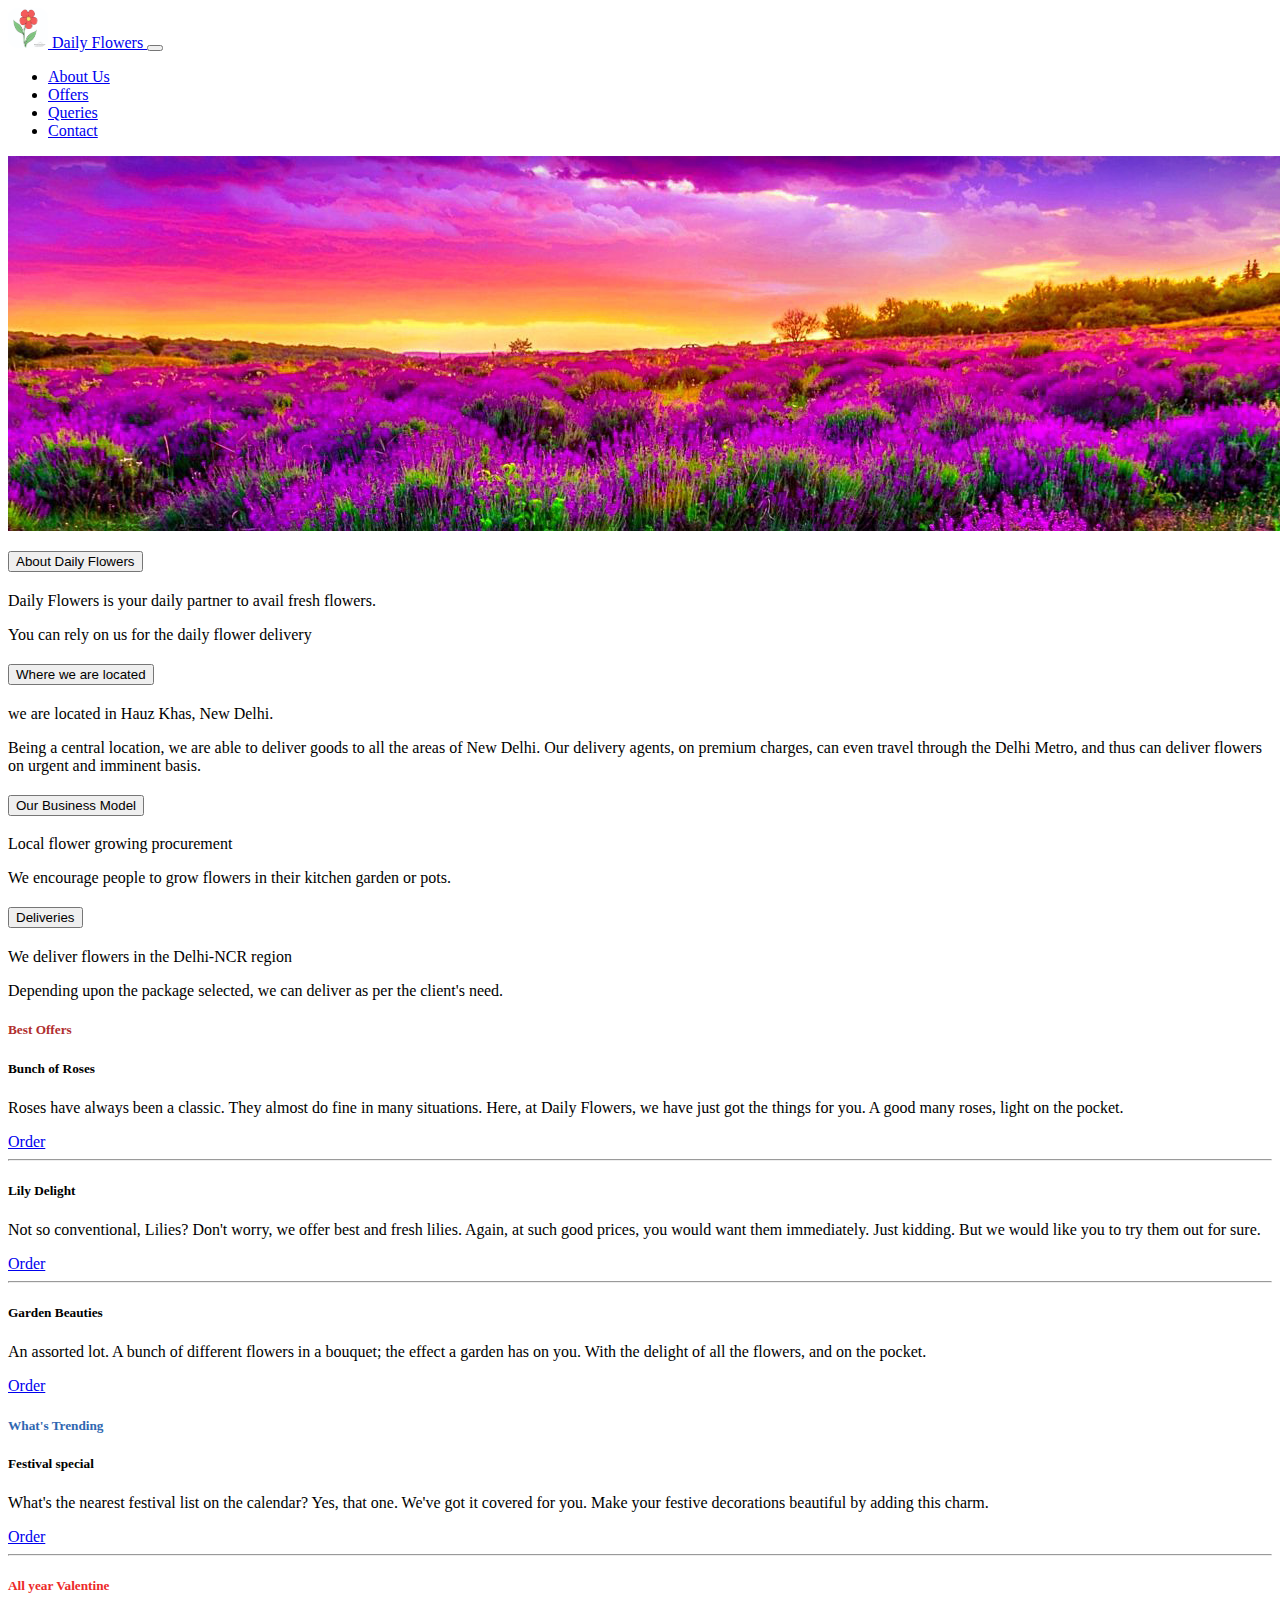
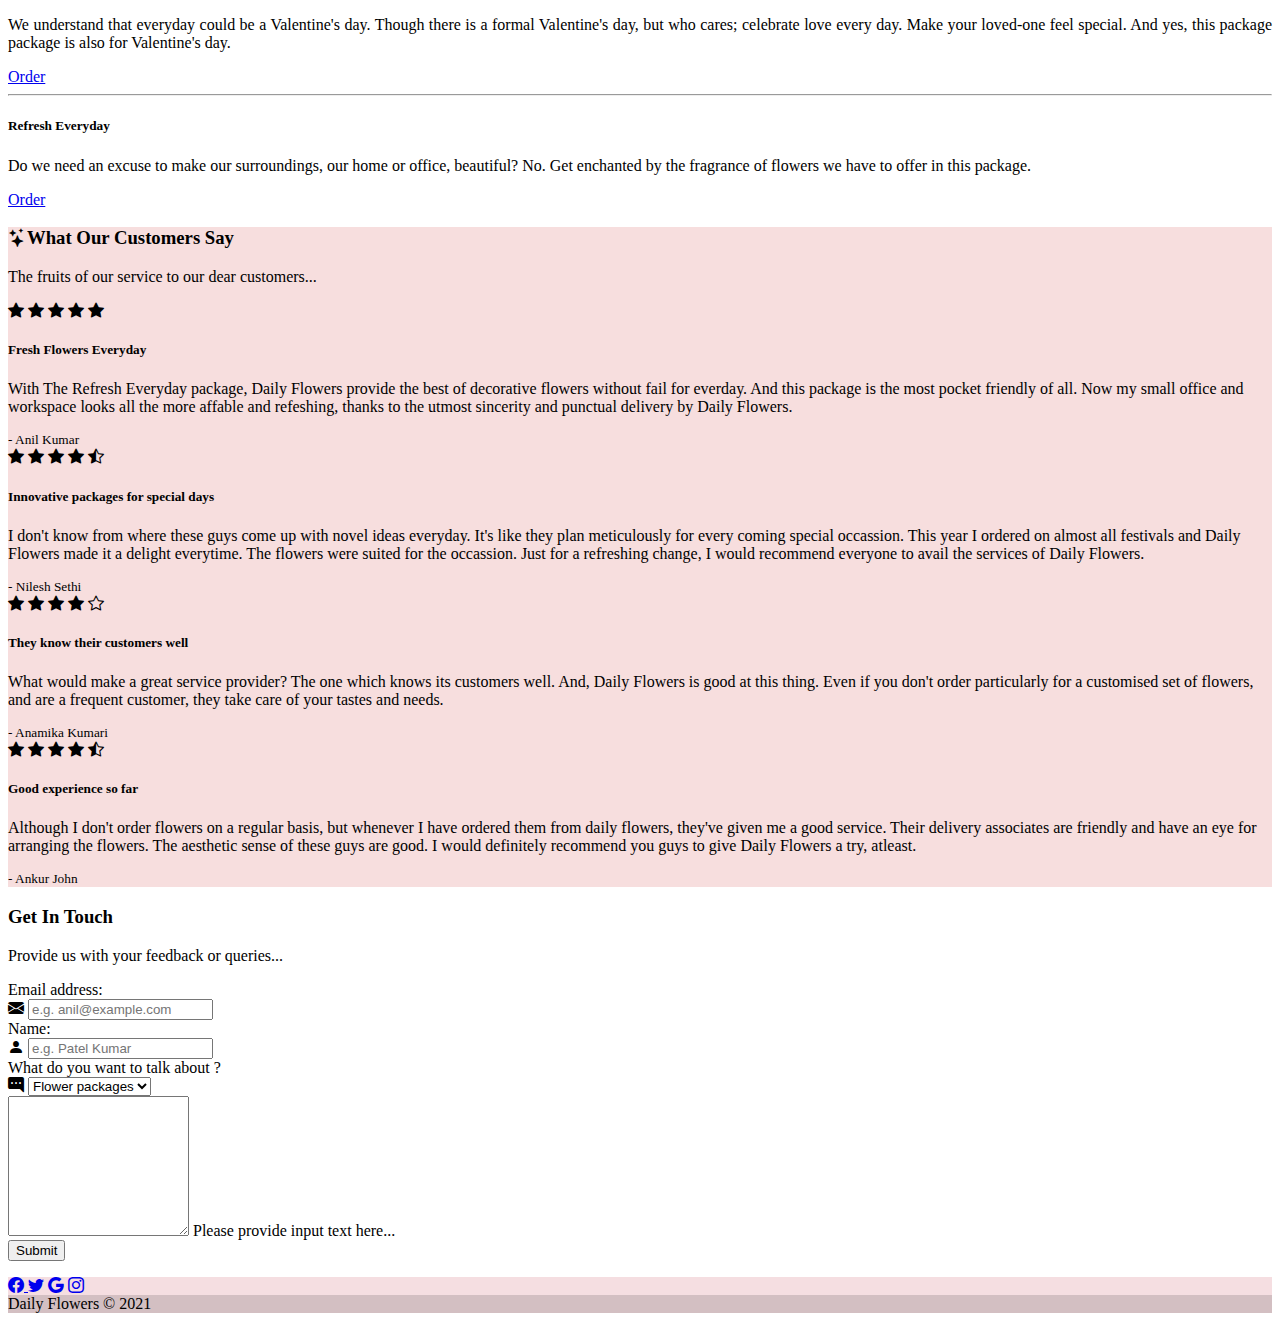
<file: daily-flowers/daily-flowers.html>
<html lang="en">

<head>
    <meta charset="UTF-8">
    <meta http-equiv="X-UA-Compatible" content="IE=edge">
    <meta name="viewport" content="width=device-width, initial-scale=1.0">
    <!-- CSS only -->
    <link href="https://cdn.jsdelivr.net/npm/bootstrap@5.0.2/dist/css/bootstrap.min.css" rel="stylesheet" integrity="sha384-EVSTQN3/azprG1Anm3QDgpJLIm9Nao0Yz1ztcQTwFspd3yD65VohhpuuCOmLASjC" crossorigin="anonymous">
    <link rel="stylesheet" href="https://cdn.jsdelivr.net/npm/bootstrap-icons@1.5.0/font/bootstrap-icons.css">
    <title>Daily Flowers</title>
    <style>
        #logo {
            border-radius: 10px;
        }
        
        .navbar-light {
            border-top-left-radius: 15px;
            border-top-right-radius: 15px;
        }
        
        .card-text.text-muted {
            text-align: justify;
        }
    </style>
</head>

<body>
    <div class="container">
        <nav class="navbar navbar-expand-md navbar-light">
            <div class="container-xxl">

                <a class="navbar-brand fw-bold ms-3" href="#something">
                    <img id="logo" class="ms-2" src="logo2.png" width="40" height="40" alt="daily flowers logo"><span class="fw-bold text-secondary"> 
                    Daily Flowers
                    </span>
                </a>

                <!-- toggle button for mobile nav -->
                <button class="navbar-toggler" type="button" data-bs-toggle="collapse" data-bs-target="#main-nav" aria-controls="main-nav" aria-expanded="false" aria-label="Toggle navigation">
                <span class="navbar-toggler-icon"></span>
            </button>

                <div class="collapse navbar-collapse justify-content-end align-center" id="main-nav">
                    <ul class="navbar-nav">
                        <li class="nav-item active">
                            <a class="nav-link" href="#section-three">About Us</a>
                        </li>
                        <li class="nav-item">
                            <a class="nav-link" href="#section-four">Offers</a>
                        </li>
                        <li class="nav-item">
                            <a class="nav-link" href="#section-seven">Queries</a>
                        </li>
                        <li class="nav-item">
                            <a class="nav-link" href="#contact-us">Contact</a>
                        </li>
                    </ul>
                </div>
            </div>
        </nav>
    </div>

    <section id="section-one">
        <div class="container tulip-class">
            <img class="img-fluid" src="flower_header.jpg" alt="tulips" id="tulip-bg">
        </div>
    </section>

    <section id="section-three">
        <div class="container mt-2">
            <div class="accordion" id="about-us">

                <div class="accordion-item">
                    <h2 class="accordion-header" id="heading-1">
                        <button class="accordion-button" type="button" data-bs-toggle="collapse" data-bs-target="#about-us-one" aria-expanded="true" aria-controls="about-us-one">About Daily Flowers</button>
                    </h2>

                    <div id="about-us-one" class="accordion-collapse collapse show" aria-labelledby="heading-1" data-bs-parent="#about-us">
                        <div class="accordion-body">
                            <p class="lead">Daily Flowers is your daily partner to avail fresh flowers.</p>
                            <p>You can rely on us for the daily flower delivery</p>
                        </div>
                    </div>
                </div>

                <div class="accordion-item">
                    <h2 class="accordion-header" id="heading-2">
                        <button class="accordion-button" type="button" data-bs-toggle="collapse" data-bs-target="#about-us-two" aria-expanded="true" aria-controls="about-us-two">Where we are located</button>
                    </h2>

                    <div id="about-us-two" class="accordion-collapse collapse" aria-labelledby="heading-2" data-bs-parent="#about-us">
                        <div class="accordion-body">
                            <p class="text-primary"> we are located in Hauz Khas, New Delhi.</p>
                            <p class="text-muted">Being a central location, we are able to deliver goods to all the areas of New Delhi. Our delivery agents, on premium charges, can even travel through the Delhi Metro, and thus can deliver flowers on urgent and imminent basis.
                            </p>
                        </div>
                    </div>
                </div>

                <div class="accordion-item">
                    <h2 class="accordion-header" id="heading-3">
                        <button class="accordion-button" type="button" data-bs-toggle="collapse" data-bs-target="#about-us-three" aria-expanded="true" aria-controls="about-us-three">Our Business Model</button>
                    </h2>

                    <div id="about-us-three" class="accordion-collapse collapse" aria-labelledby="heading-3" data-bs-parent="#about-us">
                        <div class="accordion-body">
                            <p class="text-primary"> Local flower growing procurement</p>
                            <p class="text-muted">We encourage people to grow flowers in their kitchen garden or pots.
                            </p>
                        </div>
                    </div>
                </div>

                <div class="accordion-item">
                    <h2 class="accordion-header" id="heading-4">
                        <button class="accordion-button" type="button" data-bs-toggle="collapse" data-bs-target="#about-us-four" aria-expanded="true" aria-controls="about-us-four">Deliveries</button>
                    </h2>

                    <div id="about-us-four" class="accordion-collapse collapse" aria-labelledby="heading-4" data-bs-parent="#about-us">
                        <div class="accordion-body">
                            <p class="text-primary"> We deliver flowers in the Delhi-NCR region</p>
                            <p class="text-muted">Depending upon the package selected, we can deliver as per the client's need.
                        </div>
                    </div>
                </div>

            </div>
            <!--  accordion ends -->
        </div>
    </section>

    <section id="section-four">
        <div class="container my-5">
            <div class="row">
                <div class="col-sm-6 col-md-6 mb-3">
                    <div class="card">
                        <h5 class="card-header" style="color:rgb(177, 47, 47);">Best Offers</h5>
                        <div class="card-body">
                            <h5 class="card-title">
                                <p class="lead">Bunch of Roses</p>
                            </h5>
                            <p class="card-text text-muted">Roses have always been a classic. They almost do fine in many situations. Here, at Daily Flowers, we have just got the things for you. A good many roses, light on the pocket.</p>
                            <a href="#" class="btn btn-sm btn-success">Order</a>
                        </div>
                        <hr>
                        <div class="card-body">
                            <h5 class="card-title">
                                <p class="lead">Lily Delight</p>
                            </h5>
                            <p class="card-text text-muted">Not so conventional, Lilies? Don't worry, we offer best and fresh lilies. Again, at such good prices, you would want them immediately. Just kidding. But we would like you to try them out for sure.</p>
                            <a href="#" class="btn btn-sm btn-success">Order</a>
                        </div>
                        <hr>
                        <div class="card-body">
                            <h5 class="card-title">
                                <p class="lead">Garden Beauties</p>
                            </h5>
                            <p class="card-text text-muted">An assorted lot. A bunch of different flowers in a bouquet; the effect a garden has on you. With the delight of all the flowers, and on the pocket.</p>
                            <a href="#" class="btn btn-sm btn-success">Order</a>
                        </div>
                    </div>
                </div>

                <div class="col-sm-6 col-md-6">
                    <div class="card">
                        <h5 class="card-header" style="color:rgb(47, 103, 177);">What's <span class="badge bg-info">Trending</span></h5>

                        <div class="card-body">
                            <h5 class="card-title">
                                <p class="lead">Festival special</p>
                            </h5>
                            <p class="card-text text-muted">What's the nearest festival list on the calendar? Yes, that one. We've got it covered for you. Make your festive decorations beautiful by adding this charm.</p>
                            <a href="#" class="btn btn-sm btn-success">Order</a>
                        </div>
                        <hr>
                        <div class="card-body">
                            <h5 class="card-title">
                                <p class="lead" style="color: rgb(236, 41, 41)">All year Valentine</p>
                            </h5>
                            <p class="card-text text-muted">We understand that everyday could be a Valentine's day. Though there is a formal Valentine's day, but who cares; celebrate love every day. Make your loved-one feel special. And yes, this package package is also for Valentine's
                                day.
                            </p>
                            <a href="#" class="btn btn-sm btn-success">Order</a>
                        </div>
                        <hr>
                        <div class="card-body">
                            <h5 class="card-title">
                                <p class="text-primary">Refresh Everyday</p>
                            </h5>
                            <p class="card-text text-muted">Do we need an excuse to make our surroundings, our home or office, beautiful? No. Get enchanted by the fragrance of flowers we have to offer in this package.</p>
                            <a href="#" class="btn btn-sm btn-success">Order</a>
                        </div>
                    </div>

                </div>
            </div>
        </div>

    </section>


    <section id="section-six" style="background-color: #f7dede;">
        <div class="container py-2">
            <div class="text-center">
                <h3><i class="bi bi-stars"></i>What Our Customers Say</h3>
                <p class="lead">The fruits of our service to our dear customers...</p>
            </div>

            <div class="row justify-content-center my-5">
                <div class="col-lg-8">
                    <div class="list-group">
                        <div class="list-group-item py-3">

                            <div class="pb-2">
                                <i class="bi bi-star-fill"></i>
                                <i class="bi bi-star-fill"></i>
                                <i class="bi bi-star-fill"></i>
                                <i class="bi bi-star-fill"></i>
                                <i class="bi bi-star-fill"></i>
                            </div>

                            <h5 class="mb-1">Fresh Flowers Everyday</h5>
                            <p class="mb-1">With The Refresh Everyday package, Daily Flowers provide the best of decorative flowers without fail for everday. And this package is the most pocket friendly of all. Now my small office and workspace looks all the more affable
                                and refeshing, thanks to the utmost sincerity and punctual delivery by Daily Flowers.
                            </p>
                            <small>- Anil Kumar</small>
                        </div>

                        <div class="list-group-item py-3">

                            <div class="pb-2">
                                <i class="bi bi-star-fill"></i>
                                <i class="bi bi-star-fill"></i>
                                <i class="bi bi-star-fill"></i>
                                <i class="bi bi-star-fill"></i>
                                <i class="bi bi-star-half"></i>
                            </div>
                            <h5 class="mb-1">Innovative packages for special days</h5>
                            <p class="mb-1">I don't know from where these guys come up with novel ideas everyday. It's like they plan meticulously for every coming special occassion. This year I ordered on almost all festivals and Daily Flowers made it a delight everytime.
                                The flowers were suited for the occassion. Just for a refreshing change, I would recommend everyone to avail the services of Daily Flowers.
                            </p>
                            <small>- Nilesh Sethi</small>
                        </div>

                        <div class="list-group-item py-3">
                            <div class="pb-2">
                                <i class="bi bi-star-fill"></i>
                                <i class="bi bi-star-fill"></i>
                                <i class="bi bi-star-fill"></i>
                                <i class="bi bi-star-fill"></i>
                                <i class="bi bi-star"></i>
                            </div>
                            <h5 class="mb-1">They know their customers well</h5>
                            <p class="mb-1">What would make a great service provider? The one which knows its customers well. And, Daily Flowers is good at this thing. Even if you don't order particularly for a customised set of flowers, and are a frequent customer,
                                they take care of your tastes and needs.
                            </p>
                            <small>- Anamika Kumari</small>
                        </div>

                        <div class="list-group-item py-3">
                            <div class="pb-2">
                                <i class="bi bi-star-fill"></i>
                                <i class="bi bi-star-fill"></i>
                                <i class="bi bi-star-fill"></i>
                                <i class="bi bi-star-fill"></i>
                                <i class="bi bi-star-half"></i>
                            </div>

                            <h5 class="mb-1">Good experience so far</h5>
                            <p class="mb-1"> Although I don't order flowers on a regular basis, but whenever I have ordered them from daily flowers, they've given me a good service. Their delivery associates are friendly and have an eye for arranging the flowers. The
                                aesthetic sense of these guys are good. I would definitely recommend you guys to give Daily Flowers a try, atleast.
                            </p>
                            <small>- Ankur John</small>
                        </div>
                    </div>
                </div>
            </div>
        </div>
    </section>

    <!-- Form Validation remaining-->
    <section id="section-seven">
        <div class="container mt-2">
            <div class="text-center">
                <h3>Get In Touch</h3>
                <p class="lead"> Provide us with your feedback or queries... </p>
            </div>
            <div class="row justify-content-center my-3">
                <div class="col-lg-6 mt-3">
                    <form class="needs-validation">
                        <label class="form-label" for="email">Email address: </label>
                        <div class="mb-4 input-group">
                            <span class="input-group-text">
                                <i class="bi bi-envelope-fill"></i>
                            </span>
                            <input type="email" class="form-control" id="email" placeholder="e.g. anil@example.com">
                        </div>

                        <label for="name" class="form-label mt-2">Name: </label>
                        <div class="mb-4 input-group">
                            <span class="input-group-text">
                                <i class="bi bi-person-fill"></i>
                            </span>
                            <input type="text" class="form-control" id="name" placeholder="e.g. Patel Kumar">
                        </div>

                        <label for="subject" class="form-label mt-3">What do you want to talk about ?</label>
                        <div class="input-group">
                            <span class="input-group-text">
                                <i class="bi bi-chat-right-dots-fill"></i>
                            </span>
                            <select name="subject" id="subject">
                                <option value="packages" selected>Flower packages</option>
                                <option value="questions">Questions</option>
                                <option value="feedback">Feedback</option>
                                <option value="suggestion">Suggestions</option>
                                <option value="other">Other</option>
                            </select>
                        </div>

                        <div class="form-floating mt-3">
                            <textarea id="query" class="form-control" style="height: 140px;"></textarea>
                            <label for="query" class="form-label">Please provide input text here...</label>
                        </div>

                        <div class="mt-4 text-center">
                            <button type="submit" class="btn btn-secondary">Submit</button>
                        </div>

                    </form>
                </div>
            </div>
        </div>
    </section>

    <footer class="text-center text-white" style="background-color: #f5dee1;" id="contact-us">
        <div class="container pt-2">
            <section class="mb-3">

                <a class="btn btn-link btn-floating btn-md m-1" href="#!" role="button" data-mdb-ripple-color="dark"><i class="bi bi-facebook"></i>
                </a>

                <a class="btn btn-link btn-floating btn-md m-1" href="#!" role="button" data-mdb-ripple-color="dark"><i class="bi bi-twitter"></i></a>

                <a class="btn btn-link btn-floating btn-md text-muted m-1" href="#!" role="button" data-mdb-ripple-color="dark"><i class="bi bi-google"></i></a>

                <a class="btn btn-link btn-floating btn-md text-danger m-1" href="#!" role="button" data-mdb-ripple-color="dark"><i <i class="bi bi-instagram"></i></a>

            </section>

        </div>
        <div class="text-center text-dark p-3" style="background-color: rgba(77, 70, 70, 0.2);">
            Daily Flowers © 2021
        </div>

    </footer>

    <script src="https://cdn.jsdelivr.net/npm/bootstrap@5.0.2/dist/js/bootstrap.bundle.min.js " integrity="sha384-MrcW6ZMFYlzcLA8Nl+NtUVF0sA7MsXsP1UyJoMp4YLEuNSfAP+JcXn/tWtIaxVXM " crossorigin="anonymous "></script>
</body>

</html>

</html>
</file>
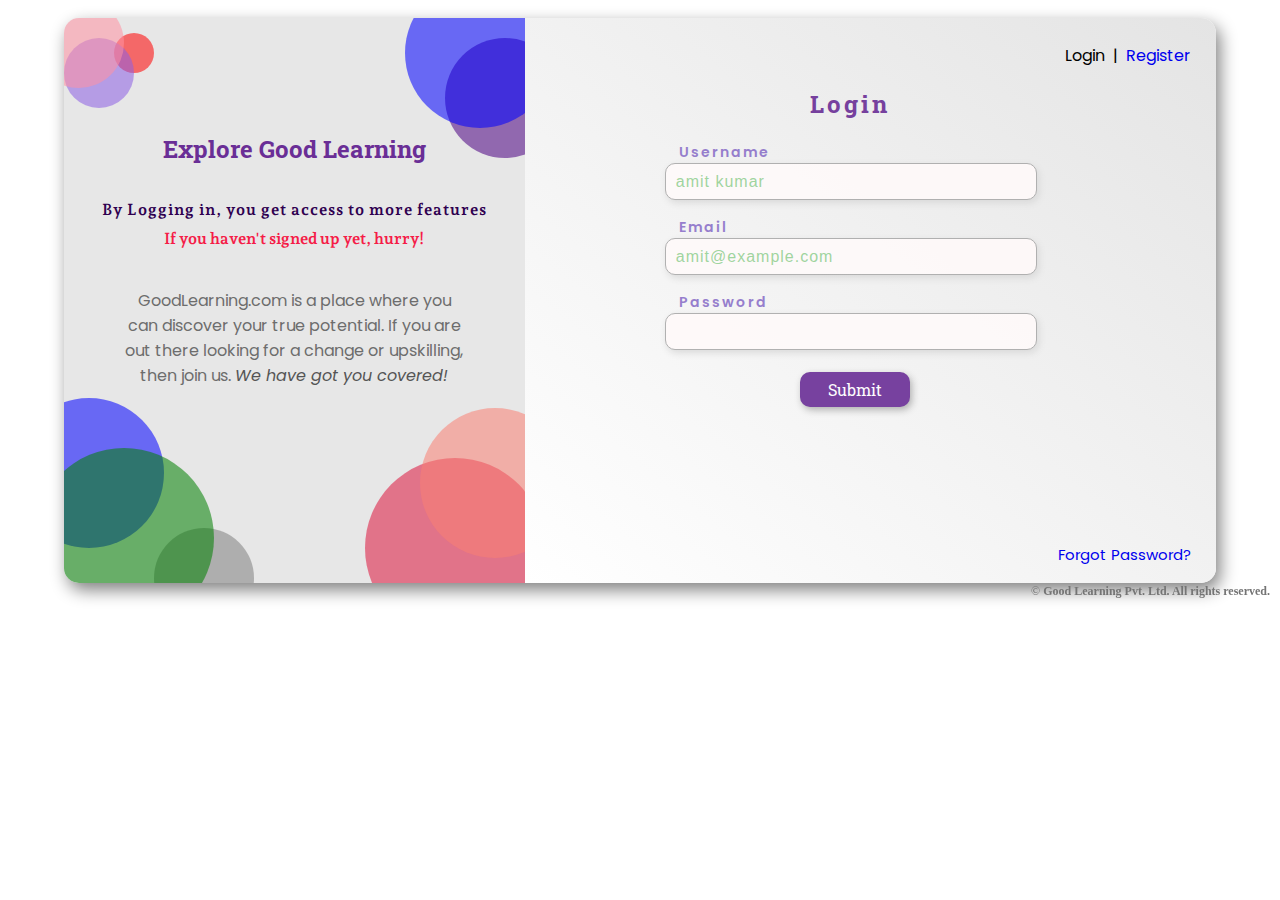
<file: Login_page/login.html>
<!DOCTYPE html>
<html>

<head>
    <meta charset="utf-8">
    <meta http-equiv="X-UA-Compatible" content="IE=edge">
    <title>Login Form</title>
    <meta name="description" content="">
    <meta name="viewport" content="width=device-width, initial-scale=1">
    <link rel="stylesheet" href="https://cdnjs.cloudflare.com/ajax/libs/font-awesome/5.15.1/css/all.min.css" integrity="sha512-+4zCK9k+qNFUR5X+cKL9EIR+ZOhtIloNl9GIKS57V1MyNsYpYcUrUeQc9vNfzsWfV28IaLL3i96P9sdNyeRssA==" crossorigin="anonymous" referrerpolicy="no-referrer"
    />
    <link rel="stylesheet" href="style.css">
</head>

<body>
    <div id="main-div">
        <!-- content for left hand side -->
        <div class="part-one">
            <div class="circle circle-zero"></div>
            <div class="circle circle-one"></div>
            <div class="circle circle-two"></div>
            <div class="circle circle-three"></div>
            <div class="circle circle-four"></div>
            <div class="circle circle-five"></div>
            <div class="circle circle-six"></div>
            <div class="circle circle-seven"></div>
            <div class="circle circle-eight"></div>
            <div class="circle circle-nine"></div>
            <div class="text-box">

                <h2>Explore Good Learning</h2>
                <h4>By Logging in, you get access to more features</h4>
                <h4>If you haven't signed up yet, hurry!</h4>
                <p>GoodLearning.com is a place where you can discover your true potential. If you are out there looking for a change or upskilling, then join us. <span>We have got you covered!</span> </p>
            </div>
        </div>


        <!-- content for right hand side -->
        <div class="part-two">
            <div class="tab-one">
                <span>Login </span>&nbsp;|&nbsp; <span><a href="register.html"> Register</a></span>
            </div>
            <div id="login-id" class="true"></div>
            <div id="main-form">
                <form id="form" method="GET">
                    <h2>Login</h2>
                    <div class="form-input one">
                        <label for="name-input"> Username</label>
                        <br>
                        <input type="text" id="name-input" name="name" placeholder="amit kumar">
                        <div class="name-error"></div>
                    </div>

                    <div class="form-input two">
                        <label for="email-input"> Email </label>
                        <br>
                        <input type="email" name="email" id="email-input" placeholder="amit@example.com">
                        <div class="email-error"></div>
                    </div>

                    <div class="form-input three">
                        <label for="password-input">Password</label>
                        <br>
                        <input type="password" name="password" id="password-input"><i class="far fa-eye-slash password-eye" aria-hidden="true"></i>
                        <div class="password-error"></div>
                    </div>

                    <button type="submit">Submit</button>

                </form>
            </div>

            <div class="tab-two">
                <span><a href="#">Forgot Password?</a></span>
            </div>
        </div>
        <!-- div two ends here -->

    </div>

    <div id="error">

    </div>

    <div class="copyright">
        <p>&copy;&nbsp;<b>Good Learning Pvt. Ltd. All rights reserved.</b></p>
    </div>

    <script src="validation.js"></script>
</body>

</html>
</file>
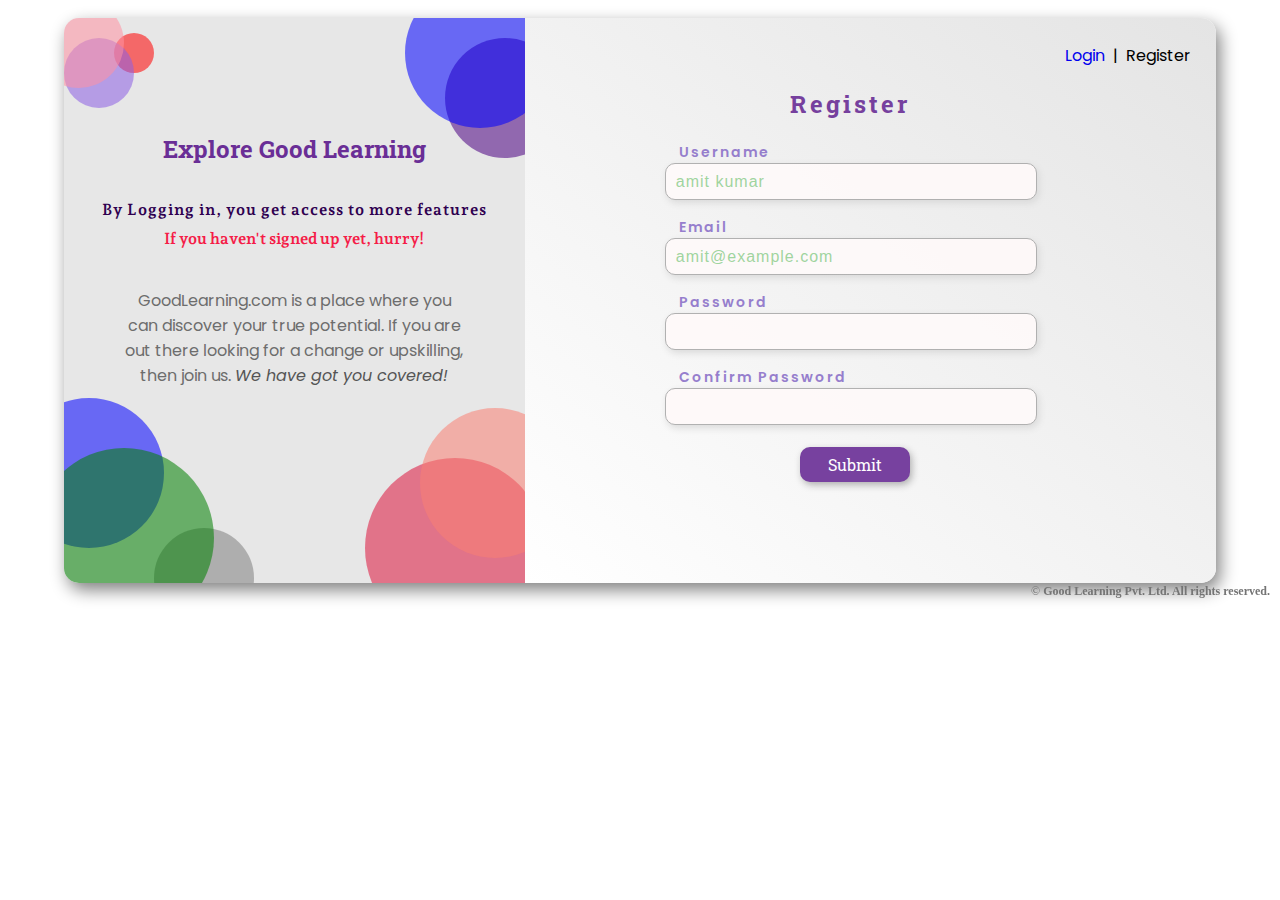
<file: Login_page/register.html>
<!DOCTYPE html>
<html>

<head>
    <meta charset="utf-8">
    <meta http-equiv="X-UA-Compatible" content="IE=edge">
    <title>Login Form</title>
    <meta name="description" content="">
    <meta name="viewport" content="width=device-width, initial-scale=1">
    <link rel="stylesheet" href="style.css">
    <link rel="stylesheet" href="https://cdnjs.cloudflare.com/ajax/libs/font-awesome/5.15.1/css/all.min.css" integrity="sha512-+4zCK9k+qNFUR5X+cKL9EIR+ZOhtIloNl9GIKS57V1MyNsYpYcUrUeQc9vNfzsWfV28IaLL3i96P9sdNyeRssA==" crossorigin="anonymous" referrerpolicy="no-referrer"
    />
</head>

<body>
    <div id="main-div">
        <!-- content for left hand side -->
        <div class="part-one">
            <div class="circle circle-zero"></div>
            <div class="circle circle-one"></div>
            <div class="circle circle-two"></div>
            <div class="circle circle-three"></div>
            <div class="circle circle-four"></div>
            <div class="circle circle-five"></div>
            <div class="circle circle-six"></div>
            <div class="circle circle-seven"></div>
            <div class="circle circle-eight"></div>
            <div class="circle circle-nine"></div>
            <div class="text-box">

                <h2>Explore Good Learning</h2>
                <h4>By Logging in, you get access to more features</h4>
                <h4>If you haven't signed up yet, hurry!</h4>
                <p>GoodLearning.com is a place where you can discover your true potential. If you are out there looking for a change or upskilling, then join us. <span>We have got you covered!</span> </p>
            </div>
        </div>

        <!-- content for right hand side -->
        <div class="part-two">
            <div class="tab-one">
                <span><a href="login.html">Login</a> </span>&nbsp;|&nbsp; <span> Register</span>
            </div>
            <div id="login-id" class="false"></div>
            <div id="main-form">

                <form id="form" method="GET">
                    <h2>Register</h2>
                    <div class="form-input one">
                        <label for="name-input"> Username</label>
                        <br>
                        <input type="text" id="name-input" name="name" placeholder="amit kumar">
                        <div class="name-error"></div>
                    </div>

                    <div class="form-input two">
                        <label for="email-input"> Email </label>
                        <br>
                        <input type="email" name="email" id="email-input" placeholder="amit@example.com">
                        <div class="email-error"></div>
                    </div>

                    <div class="form-input three">
                        <label for="password-input">Password</label>
                        <br>
                        <input type="password" name="password" id="password-input"><i class="far fa-eye-slash password-eye" aria-hidden="true"></i>
                        <div class="password-error"></div>
                    </div>

                    <div class="form-input four">
                        <label for="confirm-password-input">Confirm Password</label>
                        <br>
                        <input type="password" name="confirmpassword" id="confirm-password-input">
                        <i class="far fa-eye-slash password-eye" aria-hidden="true"></i>
                        <div class="confirm-password-error"></div>
                    </div>

                    <button type="submit">Submit</button>

                </form>
            </div>


        </div>
        <!-- div two ends here -->

    </div>

    <div id="error">

    </div>

    <div class="copyright">
        <p>&copy;&nbsp;<b>Good Learning Pvt. Ltd. All rights reserved.</b></p>
    </div>

    <script src="validation.js"></script>
</body>

</html>
</file>
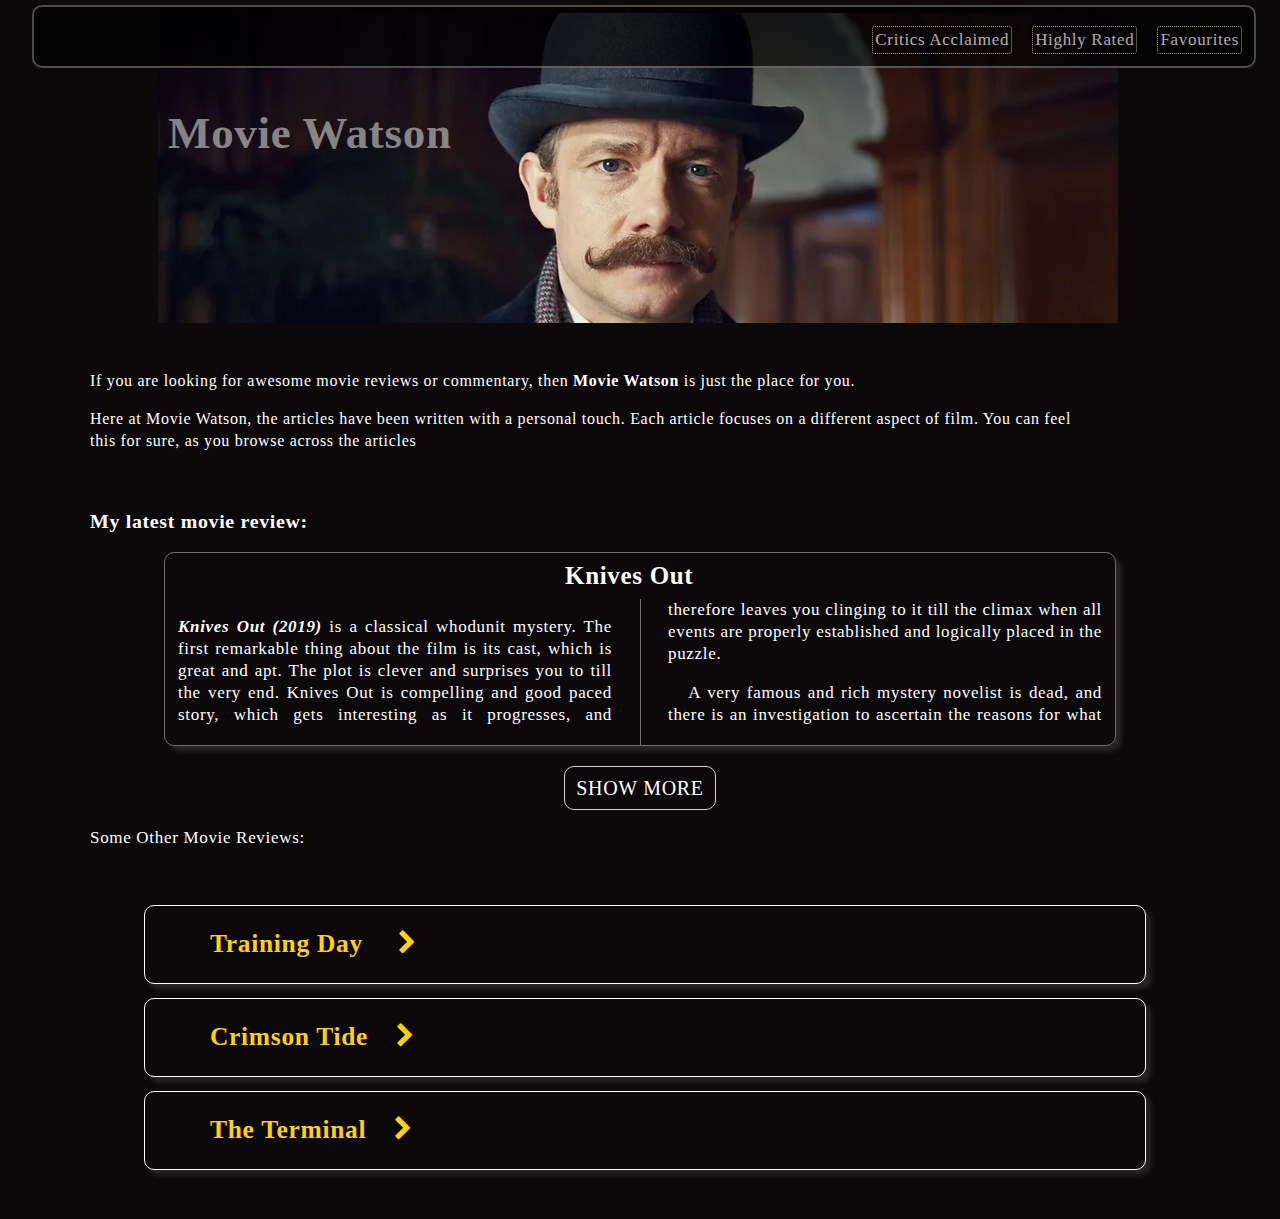
<file: movie-watson/movie-watson.html>
<!DOCTYPE html>
<html>

<head>
    <title>Movie Watson Movie Reviews</title>
    <link rel="stylesheet" href="https://maxcdn.bootstrapcdn.com/font-awesome/4.2.0/css/font-awesome.min.css">
    <link rel="stylesheet" type="text/css" href="style.css">
    <meta name="viewport" content="width=device-width, initial-scale=1.0">
</head>

<body>

    <div id="main-wrapper">

        <div id="banner">
            <img src="movie-watson.jpg">
        </div>

        <nav>
            <ul id="navigation-ul">
                <li>Favourites</li>
                <li>Highly Rated</li>
                <li>Critics Acclaimed</li>
            </ul>
        </nav>

        <main id="main-content">
            <h2>Movie Watson</h2>

            <div id="intro">
                <p>If you are looking for awesome movie reviews or commentary, then <b>Movie Watson</b> is just the place for you.</p>
                <p>Here at Movie Watson, the articles have been written with a personal touch. Each article focuses on a different aspect of film. You can feel this for sure, as you browse across the articles</p>
            </div>
            <br>
            <h3>My latest movie review:</h3>

            <div id="latest-movie">
                <h3>Knives Out</h3>

                <p> <i> <b>Knives Out (2019)</b> </i> is a classical whodunit mystery. The first remarkable thing about the film is its cast, which is great and apt. The plot is clever and surprises you to till the very end. Knives Out is compelling and good
                    paced story, which gets interesting as it progresses, and therefore leaves you clinging to it till the climax when all events are properly established and logically placed in the puzzle.</p>

                <p>&nbsp;&nbsp;&nbsp;A very famous and rich mystery novelist is dead, and there is an investigation to ascertain the reasons for what seems to be a suicide. But is it a suicide or is there something more to it? The police investigators and
                    a private detective are set out to establish what happened. They also interrogate to the novelist's family members and other related persons.</p>

                <p>&nbsp;&nbsp;&nbsp;The story reveals itself before the audience, while the detectives have to work to fit in the clues to solve the mystery. And when you think that, "this is it. Its over now", a new twist awaits you. You can guess all
                    you want and that's the fun part, but better be it that you don't get too much into guessing. I say this because this guessing business may deprive you, up to a certain extent, of getting entertained by the movie.</p>

                <p>&nbsp;&nbsp;&nbsp;Two roles from the movie stand out, if I were to say honestly. These are Benoit Blanc (Daniel Craig), the private investigator and Marta Cabrera (Ana de Armas), the nurse. I liked the character and dialogue delivery style
                    of Benoit Blanc. He is a bit mysterious, but not a pretentious 'I-know-it-all' smart detective as is portrayed in many a films. Marta Cabrera's character is likeable and Ana has done a splendid job.</p>

                <p>&nbsp;&nbsp;&nbsp;For the rest of the cast, I have no complaints. I only wish that Toni Collete's and Michael Shannon's roles could've been more detailed or insidious and more mysteriously involved in the 'suicide' plot. Maybe its my wishful
                    thinking, but still, I would have been fun. And please don't draw any conjectures after reading this. Watch the movie with no expectations about the storyline.</p>

                <p>&nbsp;&nbsp;&nbsp;The cinematography, the feel of the house and the set design seem to fit right into the plot of the movie. </p>

                <p>&nbsp;&nbsp;&nbsp;The movie has its own flaws, and a few things remain unanswered or unexplained. I hope they had given proper closures to a few things. But, we can certainly neglect those things.</p>

                <p>&nbsp;&nbsp;&nbsp;Like me and many movie buffs, there are a few memorable scenes which you can re-watch from time to time, as is the case with our favourite movies.</p>

                <p>Last words: Go and watch it for sure. <b> Satisfaction Guaranteed.</b></p>
            </div>

            <a id="show-more">Show More</a>


            <p>Some Other Movie Reviews:</p>
            <br>

            <section id="other-movies">

                <ul>
                    <li>
                        <h3 class="pointer">Training Day &nbsp;&nbsp;&nbsp;
                            <div class="fa fa-chevron-right rotate"></div>
                        </h3>
                        <p>&nbsp;&nbsp;&nbsp;Imagine that you are trained in a particular way to do your job. And this job of yours involves a commitment to ethics and morality. You are on the job as a police officer and you are to be evaluated by a corrupt
                            policeman. Then what will you do? Would you uphold your ethics and integrity or would you readily agree to everything this corrupt police officer will tell you to do so as to remain in his good books?</p>

                        <p>&nbsp;&nbsp;&nbsp;<i> <b>Training Day (2001)</b> </i>is based on this theme. Don't worry I am not revealing anything more than this. As I want this movie commentary to be free of spoilers. </p>

                        <p>&nbsp;&nbsp;&nbsp;In Training Day Jake Hoyt (Ethan Hawke) is under evaluation headed by Detective Sergeant Alonzo Harris (Denzel Washington). </p>

                        <p>&nbsp;&nbsp;&nbsp;Alonzo is a corrupt and cunning officer, who is in police work to work solely for his own monetary benefit. For this purpose, he is ready to get his hands dirty and use his powers to manipulate and intimidate
                            others. He also compels Officer Hoyt to be a part of his shady deals and crimes. Hoyt is reluctant and is not ready to indulge in crime and corruption.</p>

                        <p>&nbsp;&nbsp;&nbsp;As you can guess, a lot of things would take place with Hoyt for which he is not ready at all. He would see the ugly side of other police officers. He would go through a hell lot of things on his 'training day'.
                            Will he be able to survive the day? Will Hoyt survive after knowing the shady business of Alonzo? To get your answers, you will have to see it yourselves in the Training Day.</p>

                        <p><b>Now, regarding the performances by Denzel Washington and Ethan Hawke in Training Day:</b></p>

                        <p>&nbsp;&nbsp;&nbsp;Denzel is totally into his character of Alonzo Harris. He is smart, crass, outspoken, cunning, insidiously corrupt, good in hiding his motivations and rationalising his wrong doings. To some, at a first glance,
                            he may seem like a policeman with some quirk, delinquency and a little bit of notorious carelessness. But it is not the case.</p>

                        <p>&nbsp;&nbsp;&nbsp;Alonzo reveals his true character to Officer Hoyt. And he does this without any moral compunction and with an air of impunity. He is well aware that Hoyt is powerless before him and he can get away with anything
                            big.
                        </p>

                        <p>&nbsp;&nbsp;&nbsp;Now, to portray a character like Alonzo, one's acting prowess must be more than a regular garden variety actor. And hence, Denzel enters into the realm of method acting (or at least I can say so). He seems real
                            and legit and I bet you would say the same after watching the movie or would say so if you have watched it already.</p>

                        <p>&nbsp;&nbsp;&nbsp;I wouldn't bore with more analysis of Denzel's character in the Training Day. So, now we move on to Ethan's character of Officer Hoyt.</p>

                        <p>&nbsp;&nbsp;&nbsp;Officer Hoyt is potrayed as a police officer who is relatively new and has not lost his sense of justice, responsibility and integrity. He is ready to ignore a few odd instances of delinquent behaviour or shady
                            dealings of Alonzo. But he has some serious reservations on participating in Alonzo's nefarious schemes. Although, one may say Hoyt is not strictly a 'by-the-book' cop having an immense fighting spirit, but he sure knows how
                            to survive and play along for his own good.
                        </p>

                        <p>&nbsp;&nbsp;&nbsp;The dynamic between Alonzo and Hoyt is interesting. Alonzo puts Hoyt in many uncomfortable positions and tries to suck him up in his plan, with some kind of safety net to save himself (Alonzo). </p>

                        <p>&nbsp;&nbsp;&nbsp;I would say Training Day's story is an 'ordinary' one. But Denzel and Ethan's performances have added life to it, especially Denzel's. I am not exaggerating or being a blind fan. His style grown on you; Alonzo
                            becomes a memorable character. So much so that it became an Oscar for Best Actor performance and rightly so. <b>Even the critics have praised Denzel and Ethan.</b> </p>

                        <p>Enough said. Now go and watch this 7.7 IMDB rated movie - The Training Day. </p>
                    </li>

                    <li>
                        <h3 class="pointer">Crimson Tide &nbsp;&nbsp;
                            <div class="fa fa-chevron-right rotate"></div>
                        </h3>
                        <p>&nbsp;&nbsp;&nbsp;Do you like films which portray tension and ideological struggle within a group? Do you like submarine or armed forces related movies ? Would you like to see Denzel Washington and Gene Hackman in their best performances
                            and developed characters? Then, <i> <b>Crimson Tide (1995)</b> </i> is the right choice.</p>

                        <p>&nbsp;&nbsp;&nbsp;What would happen if the survival of the world was to depend on the decisions made by two officers inside a submarine loaded with nuclear ballistic missiles? And what if there is a conflict due to different interpretations
                            of a nuclear launch order between the commanding officer and his executive officer?</p>

                        <p>&nbsp;&nbsp;&nbsp;Crimson Tide delves into such questions and depicts it dramatically with intensity and tension. On an abstract level, the film also shows a conflict between two people of entirely different dispositions. One is
                            a command obeying, no-questions-asked person who believes in getting a job done. The other is a sophisticated person who understands his role in the scheme of things and what repercussions his actions may produce.</p>

                        <p>&nbsp;&nbsp;&nbsp;Based on this clash of personality, a serious situation emerges inside the submarine. The USS Alabama receives an order to launch nuclear missiles. But due to some problems, the captain (Gene Hackman) and the
                            executive officer (Denzel Washington) do not agree at their received set of nuclear launch codes. There is some ambiguity over these launch codes as the latest nuclear codes remain incomplete. The captain wants to follow the
                            last order regardless, while the executive officer thinks the latest orders need to be affirmed first. All this leads to a lot of tension between the rest of the crew and divides them in two camps.</p>

                        <p>&nbsp;&nbsp;&nbsp;The plot is fast paced, engaging and interesting. Gene and Denzel have performed well, but I found other actors were diminished by the two's brilliance and centrality in the plot. And I don't blame it, because
                            the plot is so. But still, things would have been better if other characters would've found prominence. </p>

                        <p>&nbsp;&nbsp;&nbsp;All the submarine stuff: the drills, the disciplined execution of tasks, the friction between other officers, the tension laden atmosphere inside the submarine, the submarine warfare etc make the movie intriguing,
                            especially for people who have very little idea about how things work in the armed forces. </p>

                        <p>&nbsp;&nbsp;&nbsp;After watching the movie, I was impressed. The climax of Crimson Tide was satisfying, though a few questions remained unanswered or were not provided a proper closure in the movie. </p>

                        <p>&nbsp;&nbsp;&nbsp;Some may say that <a href="https://collider.com/crimson-tide-best-submarine-movies/" alt="Why 'Crimson Tide' Is One of the Greatest Submarine Movies Ever Made" target="_blank">Crimson Tide is a good submarine movie</a>,
                            as it is a riveting pop-drama which makes you talk about the decisions or actions taken in the film after watching it.</p>

                        <p>&nbsp;&nbsp;&nbsp;On the other hand, there are people who find a lot of problems in the plot and <a href="https://archive.seattletimes.com/archive/?date=19950627&slug=2128502" alt="Crimson Tide Vs. Reality - Hollywood Takes Some Liberties With Life Aboard A Trident Submarine"
                                target="_blank">the liberties Crimson Tide has taken</a> to depict things and scenarios inside a nuclear missile armed submarine. I understand the movie makers might have decided to take liberties because it is a hollywood
                            movie and being entertaining would be a priority rather than getting into technical details.</p>

                        <p>&nbsp;&nbsp;&nbsp;Overall, Crimson Tide is a movie which is riveting and thrilling. The transition between sub-plots is smooth and add to the overall development of the two main characters and story. </p>

                        <p>&nbsp;&nbsp;&nbsp;I would definitely recommend this movie to anyone who is even remotely interested in watching movies related to warfare, submarines or power politics. Besides, you can watch Crimson Tide for all the suspense and
                            superb acting of Gene Hackman and Denzel Washington.</p>
                    </li>


                    <li>
                        <h3 class="pointer">The Terminal &nbsp;&nbsp;
                            <div class="fa fa-chevron-right rotate"></div>
                        </h3>
                        <p>&nbsp;&nbsp;&nbsp;I watched <i> <b>The Terminal (2004)</b> </i> on a channel on the TV (Those were the times when the internet wasn't common and I had no access to DVDs in our part of the world.) </p>

                        <p>&nbsp;&nbsp;&nbsp;And as it has happened with all of us at one time or other, I accidentally came across this film. I started watching it when it was almost in midway of its run. Anyhow, I watched it till the end.</p>

                        <p>&nbsp;&nbsp;&nbsp;It was in my first introduction to The Terminal, I developed an interest in Frank Dixon (played by Stanley Tucci). He intrigued me, I was like, "why is this man after Viktor (Tom Hanks) ?", and "Why does he behave
                            in this particular way?". </p>

                        <p>&nbsp;&nbsp;&nbsp;Due to an internal strife in his country, Krakozhia Viktor Navorski's (Tom Hanks) passport becomes invalid and he is rendered stateless. All this happens while he was at New York's John F Kennedy International
                            Airport. Since he is not allowed to enter United States and cannot return back to his own country. As a result he is stuck at the airport. </p>

                        <p>&nbsp;&nbsp;&nbsp;He is not prepared for this situation. Of course, nobody may be prepared for such a surprise.</p>

                        <p>&nbsp;&nbsp;&nbsp;Stuck in a foreign land, with a little knowledge of English, and nowhere to go, Victor is now living at the airport terminal. This movie is about his days spent on the airport.</p>

                        <p>&nbsp;&nbsp;&nbsp;During the course of his stay on the airport, Viktor accomplishes many a things. He is able to learn English, makes new friends with the staff and passengers working on the airport, gets a temporary job, figures
                            out various ways to earn some money while being at the airport, saves people in distress, has a tussle with Frank Dixon, falls in love, among other things. </p>

                        <p>&nbsp;&nbsp;&nbsp;What strikes me about Frank's character is that he is not bitter about his tough times at the airport. He is mostly calm, composed and just patiently looks forward for the situation to be normal again. We can
                            learn a lot of life lessons from Viktor's character. He is about living life in a humble way and face difficulties in it with grace, astuteness and patience.</p>

                        <p>&nbsp;&nbsp;&nbsp;Amelia Warren (Catherine Zeta-Jones) becomes a person of interest for Viktor. He tries to woo her. He shares his secret of the need to visit the United States. Will Viktor be able to win her heart, and would he
                            be able to </p>

                        <p>&nbsp;&nbsp;&nbsp;Other characters in the film such as Enrique Cruz (Diego Luna), Officer Dolores Torres (Zoë Saldana), Gupta Rajan (Kumar Pallana), Officer Judge (Barry Henley) have played their parts well. These characters have
                            provided the movie with enough humour, and their activities are interrelated to Viktor.</p>

                        <p>&nbsp;&nbsp;&nbsp;One or two incidents from the film are worth mentioning here. First, when Viktor saves a person who had some problems with paperwork of prescription medicines. This earns him his epithet of Viktor "the goat" Navorski.
                            Second, he enables two people to get married while acting as a kind of mediator between them. There are several other moments from the film which are equally fun and engaging. Remember, sometimes it is about the journey itself
                            rather than the destination. </p>

                        <p>&nbsp;&nbsp;&nbsp;What will become of Viktor? Will he be able to get into the United States? Will he be deported? What will happen with his temporary friends? Will he be able to achieve various tasks as he comes across them on
                            the airport? Will Dixon go easy on Viktor? To find the answer to all these questions, watch this sweet and lovely movie: The Terminal.</p>

                        <p>&nbsp;&nbsp;&nbsp;PS: According to Wikipedia, "The film is partially inspired by the true story of the 18-year stay of Mehran Karimi Nasseri in Terminal 1 of Paris-Charles de Gaulle Airport, France, from 1988 to 2006." Mind blowing,
                            isn't it? Also, the lovely theme song of the movie hums in your mind long after you have seen the movie, true story !</p>
                    </li>
                </ul>

            </section>

        </main>

        <br>

    </div>

    <script src="https://cdnjs.cloudflare.com/ajax/libs/jquery/2.1.3/jquery.min.js"></script>
    <script src="effect.js"></script>

</body>

</html>
</file>
<file: Courses_Payment_Pages/courses.css>
@import url('https://fonts.googleapis.com/css2?family=Andada+Pro:wght@500&display=swap');
@import url('https://fonts.googleapis.com/css2?family=Shippori+Antique&display=swap');
@import url('https://fonts.googleapis.com/css2?family=Oswald:wght@500&family=Shippori+Antique&display=swap');
@import url('https://fonts.googleapis.com/css2?family=Oswald:wght@500&family=Roboto+Slab&family=Shippori+Antique&display=swap');
@import url('https://fonts.googleapis.com/css2?family=Oswald:wght@500&family=Poppins:wght@400&family=Roboto+Slab&family=Shippori+Antique&display=swap');
* {
    margin: 0;
    padding: 0;
}

#courses-wrapper {
    padding: 0;
    display: grid;
    grid-template-columns: 18% 82%;
}

.course-wrapper {
    padding: 5px;
}


/* Style for Left Side: courses List */

.courses-offered-left {
    background-color: black;
    font-family: 'Poppins', sans-serif;
}

.courses-offered-left h2 {
    color: gold;
    text-align: center;
    padding-bottom: 10px;
    margin: 10px 0px 10px -10px;
    /* border-bottom: 1px solid #b89f11; */
}

.course-list-one {
    list-style-type: none;
    font-size: 18px;
    letter-spacing: 1px;
}

.course-list-one li {
    color: #c36eff;
    padding: 8px 10px;
    box-sizing: border-box;
    border-bottom: 2px double #b89f11;
    /* margin-top: 10px; */
}

.course-list-one li:first-of-type {
    border-top: 2px double #b89f11;
}

.course-list-one li:hover {
    background-color: #646464;
    color: gold;
    transition: all 0.2s ease-in-out;
    cursor: pointer;
}


/* Style for Right side: Courses Offered */

.courses-offered-right {
    padding: 10px;
    background-color: #ffffe1;
    font-family: 'Poppins', sans-serif;
}

h1 {
    font-family: 'Poppins', sans-serif;
}

.courses-offered-right h1 {
    text-align: center;
    color: indigo;
    font-size: 2.5em;
    margin-bottom: 25px;
    margin-top: 20px;
    letter-spacing: 2px;
}

.courses-offered-right h2.welcome-header {
    margin-top: 20px;
    text-align: center;
    color: indigo;
}

.courses-offered-right .click-left {
    text-align: center;
    margin-top: 35px;
    color: darkgreen;
}

.courses {
    /* border: 1px solid blue; */
    padding: 15px;
    margin-bottom: 18px;
    margin-left: 15px;
    border-radius: 7px;
    /* box-shadow: -4px -2px 4px #9b9b9b; */
}


/* add - courses - left sided -right sided classes */

.courses.lefty {
    display: grid;
    grid-template-columns: 83% 17%;
}

.courses.righty {
    display: grid;
    grid-template-columns: 17% 83%;
}

.courses:nth-of-type(2n+1) .courses-image {
    margin-top: 7px;
}

.courses-image {
    width: 150px;
    height: 150px;
    /* background-color: red; */
    border-radius: 15px;
    box-sizing: border-box;
    background-size: cover;
}

.courses-image-one {
    background-image: url('cpp_java_python.jpg');
}

.courses-image-two {
    background-image: url('datascience.png');
}

.courses-image-three {
    background-image: url('web_dev.jpg');
}

.courses-image-four {
    background-image: url('ai.jpg');
}

.courses-image-five {
    background-image: url('software_testing.jpg')
}

.courses-image-six {
    background-image: url('mba_image.jpg');
}

.courses-image-seven {
    background-image: url('oracle.png');
    border: 1px solid #6aa3b9;
}

.courses-image-eight {
    background-image: url('data_algo.png');
}

.courses-image-nine {
    background-image: url('encryption.png');
}

.courses-image-ten {
    background-image: url('seo.png');
}

.courses-image-eleven {
    background-image: url('social_medias_multiple.jpg');
}

.courses-text h2 {
    margin-top: 10px;
    margin-left: 10px;
    color: #3b0101;
    font-family: 'Andada Pro', serif;
}

.price h5 {
    color: #4b4bff;
    font-size: 22px;
    margin-left: 35px;
    margin-top: 10px;
}

.price span {
    color: indigo;
}

.courses-text p {
    margin-top: 15px;
    color: #464646;
    margin-right: 15px;
    letter-spacing: 1px;
}

.payment-div {
    margin-top: 30px;
    margin-bottom: 30px;
    display: flex;
    justify-content: space-between;
}


/* .make-payment a {
    text-decoration: none;
    display: inline-block;
    background-color: #781bcf;
    color: white;
    font-size: 20px;
    border-radius: 7px;
    margin-right: 30px;
    padding: 7px 25px 7px 25px;
} */

.payment-button {
    all: unset;
    font-family: 'Poppins', sans-serif;
    background-color: #781bcf;
    color: white;
    font-size: 18px;
    border-radius: 7px;
    margin-right: 30px;
    padding: 7px 25px 7px 25px;
    cursor: pointer;
}

.payment-button:hover {
    color: whitesmoke;
    background-color: #6b17b9
}

.faculty-info {
    margin-left: 30px;
    font-family: 'Poppins', sans-serif;
}

.faculty-info p {
    color: darkblue;
    font-size: 20px;
    text-align: justify;
    width: 80%;
}

.faculty-list {
    list-style-type: none;
}

.faculty-list li {
    display: inline-block;
    padding: 20px;
    width: 200px;
    margin: 5px;
    border: 1px solid grey;
    box-shadow: 2px 2px 7px grey;
}

.course-info {
    margin-left: 30px;
    margin-top: 10px;
    font-family: 'Poppins', sans-serif;
}

.course-info p {
    color: #3d3d3d;
    font-size: 14px;
    text-align: justify;
    width: 90%;
}

.course-info span {
    color: green;
    font-size: 16px;
    font-weight: bold;
}


/* styles for the sticky navigation bar */

.navigation-bar {
    margin: 0 auto;
    position: sticky;
    top: 0;
    z-index: 3;
    font-family: 'Andada Pro', serif;
}

#menu-two {
    height: 45px;
    background-color: #f7f7f7;
    box-shadow: 0px 2px 5px #c2c2c2;
    padding: unset;
    margin: 0;
}

#menu-two a {
    color: black;
    font-size: 20px;
}

#menu-two-links {
    padding-left: 50px;
}

#menu-two-links li:nth-child(1) a {
    /* making this a button */
    display: inline-block;
    margin-right: 10px;
    padding: 7px;
    font-size: 18px;
    margin-top: 5px;
    background-color: #3a3aff;
    color: white;
    border-radius: 10px;
}

#menu-two-links li:nth-child(1) a:hover {
    background-color: #003dc2;
    color: whitesmoke;
}

#menu-two-links li a {
    margin-top: 5px;
    font-size: 17px;
}

#home-id {
    position: absolute;
    left: 45px;
    font-size: 22px;
    font-weight: 600;
    margin-top: 4px;
}

#login-link {
    margin-top: 3px;
    color: green;
}

nav ul {
    list-style-type: none;
    padding: 0;
}

nav a {
    text-decoration: none;
    text-align: center;
    display: block;
    padding: 8px;
}

nav ul {
    display: flex;
}

nav li {
    flex: 1 1 auto;
}


/* go to top button */

#section-four {
    position: fixed;
    margin-right: 20px;
    text-align: center;
    height: 40px;
    width: 40px;
    border: 2px solid #ffd701;
    border-radius: 25px;
    background-color: #008000c9;
    bottom: 20px;
    right: 12px;
    transition: all 0.15s ease-in;
}

#section-four:hover {
    transform: scale(1.2);
}

#top-button {
    padding-top: 10px;
    color: #fffefe;
}

#top-button a {
    text-decoration: none;
    color: unset;
}


/* Styling for footer */

footer {
    background-color: #060e35;
    padding: 20px;
    font-family: 'Gill Sans', sans-serif;
    color: #bbbbbb;
}

.social-media {
    text-align: center;
    box-sizing: border-box;
    margin-bottom: 10px;
}

.social-media span {
    padding: 5px 40px 5px 40px;
}

.social-media a {
    color: #b8b8b8;
    font-size: 23px;
    padding: 5px 30px 5px 30px;
    display: inline-block;
}

.social-media a:hover {
    color: #dafffe;
    background-color: #102585;
    box-sizing: border-box;
    border-radius: 8px;
}

.copyright {
    text-align: center;
    color: white;
    font-size: 14px;
    margin: 20px;
}

.contact-details {
    margin: 15px 30px 20px 30px;
    text-align: center;
    display: grid;
    grid-template-columns: 1fr 1fr 1fr;
}

.contact-details i {
    color: #2cf12c;
}

.footer-columns {
    padding: 15px;
    margin: 15px;
    box-sizing: border-box;
    display: grid;
    grid-template-columns: 40% 20% 20% 20%;
    border-top: 1px solid #6b6b6b;
    border-bottom: 1px solid #6b6b6b;
}

.column {
    padding: 5px;
}

.column.column-four {
    border-right: 1px solid #6b6b6b;
    padding-right: 15px;
}

.column.column-four h4 {
    text-align: center;
    font-size: 26px;
    color: skyblue;
}

.column.column-one ul,
.column.column-two ul,
.column.column-three ul {
    font-family: 'Oswald', sans-serif;
    letter-spacing: 1px;
    font-weight: 400;
}

.column.column-four p {
    margin-top: 5px;
    font-size: 13px;
    line-height: 19px;
    word-spacing: 4px;
    letter-spacing: 1px;
    text-align: justify;
    padding: 10px;
}

.footer-columns ul {
    text-align: center;
    list-style-type: none;
}

.footer-columns ul li {
    display: block;
    padding: 4px;
}

.footer-columns ul li:hover {
    transition: .2s ease-in-out;
    color: white;
    background-color: #5e5e5e;
    cursor: pointer;
}

.footer-columns ul li:first-child {
    margin-top: 9px;
}

.footer-columns h4 {
    text-align: center;
    color: #e73a3a;
    font-size: 18px;
    letter-spacing: 1px;
}

.border-bottom-div {
    border-bottom: 1px solid #6b6b6b;
    margin: 0 auto;
    width: 70%;
}
</file>
<file: Courses_Payment_Pages/style.css>
@import url('https://fonts.googleapis.com/css2?family=Andada+Pro:wght@500&display=swap');
@import url('https://fonts.googleapis.com/css2?family=Shippori+Antique&display=swap');
@import url('https://fonts.googleapis.com/css2?family=Oswald:wght@500&family=Shippori+Antique&display=swap');
@import url('https://fonts.googleapis.com/css2?family=Oswald:wght@500&family=Roboto+Slab&family=Shippori+Antique&display=swap');
@import url('https://fonts.googleapis.com/css2?family=Oswald:wght@500&family=Poppins:wght@400&family=Roboto+Slab&family=Shippori+Antique&display=swap');
* {
    margin: 0;
    padding: 0;
}


/*Styles for the left-side fixed button */

#fixed-button {
    font-family: 'Andada Pro', serif;
    z-index: 2;
    background-color: whitesmoke;
    position: fixed;
    padding: 10px;
    top: 510px;
    left: 20px;
    width: 160px;
    height: auto;
    border: 2px solid #265bcf;
    border-radius: 5px;
    opacity: 0.35;
    box-shadow: 2px 2px 3px #3333334f;
}

#fixed-button:hover {
    opacity: 0.9;
}

#fixed-button p {
    color: blue;
    text-align: center;
}

#fixed-button p:nth-child(1) {
    border-bottom: 2px solid #a8a8a8;
}

#fixed-button p:nth-child(1) span {
    display: inline-block;
    padding-bottom: 4px;
}

#fixed-button p:nth-child(2) {
    padding-top: 6px;
}


/* styles for the sticky navigation bar */

.navigation-bar {
    margin: 0 auto;
    position: sticky;
    top: 0;
    z-index: 3;
    font-family: 'Andada Pro', serif;
}

#menu-two {
    height: 45px;
    background-color: #f7f7f7;
    box-shadow: 0px 2px 5px #c2c2c2;
    padding: unset;
    margin: 0;
}

#menu-two a {
    color: black;
    font-size: 20px;
}

#menu-two-links {
    padding-left: 50px;
}

#menu-two-links li:nth-child(1) a {
    /* making this a button */
    display: inline-block;
    margin-right: 10px;
    padding: 7px;
    font-size: 18px;
    margin-top: 5px;
    background-color: #3a3aff;
    color: white;
    border-radius: 10px;
}

#menu-two-links li:nth-child(1) a:hover {
    background-color: #003dc2;
    color: whitesmoke;
}

#menu-two-links li a {
    margin-top: 5px;
    font-size: 17px;
}

#home-id {
    position: absolute;
    left: 45px;
    font-size: 22px;
    font-weight: 600;
    margin-top: 4px;
}

#login-link {
    margin-top: 3px;
    color: green;
}

nav ul {
    list-style-type: none;
    padding: 0;
}

nav a {
    text-decoration: none;
    text-align: center;
    display: block;
    padding: 8px;
}

nav ul {
    display: flex;
}

nav li {
    flex: 1 1 auto;
}


/* go to top button */

#section-four {
    position: fixed;
    margin-right: 20px;
    text-align: center;
    height: 40px;
    width: 40px;
    border: 2px solid #ffd701;
    border-radius: 25px;
    background-color: #008000c9;
    bottom: 20px;
    right: 12px;
    transition: all 0.15s ease-in;
}

#section-four:hover {
    transform: scale(1.2);
}

#top-button {
    padding-top: 10px;
    color: #fffefe;
}

#top-button a {
    text-decoration: none;
    color: unset;
}


/* styling for the main banner */

#main-banner {
    display: grid;
    grid-template-columns: 50% 50%;
    max-width: 95%;
    margin: 0 auto;
    height: 400px;
    overflow: hidden;
}

.banner {
    padding: 20px 10px;
    text-align: justify;
    /* position: relative; */
}

.banner-text {
    padding-top: 50px;
}

.banner-text h2 {
    color: #747474;
    padding-bottom: 12px;
    font-family: 'Oswald', sans-serif;
    word-spacing: 8px;
    letter-spacing: 2px;
}

.banner-text h1 {
    text-align: left;
    font-family: 'Roboto Slab', serif;
    color: #525297;
    padding-bottom: 18px;
    /* padding-right: 5px; */
    /* letter-spacing: 1px; */
}

.banner-text p {
    font-family: 'Shippori Antique', sans-serif;
    color: #4e4e4e;
    padding-right: 18px;
    font-size: 18px;
}

.banner-button {
    margin-top: 55px;
    width: 130px;
    height: 45px;
    background-color: #44ac30;
    border-radius: 13px;
    position: relative;
    cursor: pointer;
    box-shadow: 2px 2px 3px #3333334f;
}

.banner-button:hover {
    background-color: #30831f;
}

.banner-button:hover span {
    color: whitesmoke;
}

.banner-button span {
    position: absolute;
    font-family: arial;
    /* display: block; */
    color: white;
    font-size: 22px;
    top: 9px;
    left: 17px;
}

.banner.col-two {
    margin-top: 20px;
    border-radius: 14px;
    background-image: url('learn.jpg');
    background-repeat: no-repeat;
    background-size: cover;
}


/* Styling for the card/image gallery */

#image-gallery {
    /* border: 1px solid red; */
    display: grid;
    grid-template-columns: 1fr 1fr 1fr;
    /* max-width: 95%; */
    background-color: #f7f7d8;
    align-items: center;
    margin: 30px auto;
    gap: 25px;
    /* height: 450px; */
    overflow: hidden;
    padding: 40px;
    position: relative;
}

.card-body {
    padding-left: 20px;
    padding-top: 20px;
}

.card-body h2 {
    letter-spacing: 2px;
    color: #414141;
}

.card-body p:first-child {
    color: #413aa3;
}

.card-body p:last-child {
    color: #535353;
}

.card {
    font-family: 'Poppins', sans-serif;
    background-color: #dfdfdf;
    width: 100%;
    height: 490px;
    border-radius: 10px;
}

.card-image {
    height: 200px;
    overflow: hidden;
    border-radius: 10px 10px 0 0;
}

.card-image.one {
    background-image: url(person-one.jpg);
    background-size: cover;
}

.card-image.two {
    background-image: url(person-two.jpg);
    background-size: cover;
}

.card-image.three {
    background-image: url(person-three.png);
    background-size: cover;
}

.card-button {
    width: 80%;
    margin: 40px auto;
    padding: 10px;
    height: 30px;
    background-color: #53a553;
    border-radius: 5px;
    color: white;
    text-align: center;
    font-size: 19px;
    letter-spacing: 1px;
}

.card-button:hover {
    background-color: #438343;
    color: whitesmoke;
}


/* styling for join-us section */

#join-us {
    padding: 20px 60px 20px 60px;
    font-family: 'Andada Pro', serif;
    text-align: center;
}

#join-us h1 {
    margin-bottom: 15px;
    font-size: 38px;
    color: #482a5e;
}

#join-us p {
    font-size: 18px;
    line-height: 21px;
    margin-top: 10px;
}

#join-us p:first-of-type::first-letter {
    font-size: 32px;
    font-weight: bold;
    color: #db0d0d;
}

#join-us p:last-child {
    margin-top: 30px;
    margin-bottom: 40px;
}


/* Styling for courses offered */

#courses-offered {
    padding: 20px;
    margin-top: 30px;
    background-color: #ffffe1;
    font-family: 'Poppins', sans-serif;
}

#courses-offered h1 {
    text-align: center;
    color: #290642;
    font-size: 2.5em;
    margin-bottom: 35px;
    letter-spacing: 2px;
}

.courses {
    /* border: 1px solid blue; */
    padding: 15px;
    margin-bottom: 18px;
    border-radius: 7px;
    box-shadow: -4px -2px 4px #9b9b9b;
}

.courses:nth-of-type(2n) {
    display: grid;
    grid-template-columns: 17% 83%;
}

.courses:nth-of-type(2n) .courses-image {
    margin-left: 20px;
    margin-top: 7px;
}

.courses:nth-of-type(2n+1) {
    display: grid;
    grid-template-columns: 83% 17%;
}

.courses:nth-of-type(2n+1) .courses-image {
    margin-top: 7px;
}

.courses-image {
    width: 150px;
    height: 150px;
    /* background-color: red; */
    border-radius: 15px;
    box-sizing: border-box;
    background-size: cover;
}

.courses-image-one {
    background-image: url('cpp_java_python.jpg');
}

.courses-image-two {
    background-image: url('datascience.png');
}

.courses-image-three {
    background-image: url('web_dev.jpg');
}

.courses-image-four {
    background-image: url('ai.jpg');
}

.courses-text h2 {
    margin-top: 10px;
    margin-left: 10px;
    color: #3b0101;
    font-family: 'Andada Pro', serif;
}

.courses-text h5 {
    color: #4b4bff;
    margin-left: 20px;
    margin-top: 10px;
}

.courses-text span {
    color: indigo;
}

.courses-text p {
    margin-top: 20px;
    color: #464646;
    margin-right: 50px;
    letter-spacing: 1px;
}

.right-div {
    margin-top: 40px;
    display: flex;
    justify-content: space-between;
}

.know-more-button {
    text-decoration: none;
    text-align: center;
    box-sizing: border-box;
    width: 300px;
    padding: 10px;
    border-radius: 8px;
    background-color: #53a553;
    margin-right: 95px;
    margin-bottom: 30px;
}

.know-more-button:hover {
    cursor: pointer;
    transition: all 0.3s ease-in-out;
    background-color: #438343;
}

.know-more-button span {
    color: white;
    font-size: 20px;
}


/* Styling for footer */

footer {
    background-color: #060e35;
    padding: 20px;
    font-family: 'Gill Sans', sans-serif;
    color: #bbbbbb;
}

.social-media {
    text-align: center;
    box-sizing: border-box;
    margin-bottom: 10px;
}

.social-media span {
    padding: 5px 40px 5px 40px;
}

.social-media a {
    color: #b8b8b8;
    font-size: 23px;
    padding: 5px 30px 5px 30px;
    display: inline-block;
}

.social-media a:hover {
    color: #dafffe;
    background-color: #102585;
    box-sizing: border-box;
    border-radius: 8px;
}

.copyright {
    text-align: center;
    color: white;
    font-size: 14px;
    margin: 20px;
}

.contact-details {
    margin: 15px 30px 20px 30px;
    text-align: center;
    display: grid;
    grid-template-columns: 1fr 1fr 1fr;
}

.contact-details i {
    color: #2cf12c;
}

.footer-columns {
    padding: 15px;
    margin: 15px;
    box-sizing: border-box;
    display: grid;
    grid-template-columns: 40% 20% 20% 20%;
    border-top: 1px solid #6b6b6b;
    border-bottom: 1px solid #6b6b6b;
}

.column {
    padding: 5px;
}

.column.column-four {
    border-right: 1px solid #6b6b6b;
    padding-right: 15px;
}

.column.column-four h4 {
    text-align: center;
    font-size: 26px;
    color: skyblue;
}

.column.column-one ul,
.column.column-two ul,
.column.column-three ul {
    font-family: 'Oswald', sans-serif;
    letter-spacing: 1px;
    font-weight: 400;
}

.column.column-four p {
    margin-top: 5px;
    font-size: 13px;
    line-height: 19px;
    word-spacing: 4px;
    letter-spacing: 1px;
    text-align: justify;
    padding: 10px;
}

.footer-columns ul {
    text-align: center;
    list-style-type: none;
}

.footer-columns ul li {
    display: block;
    padding: 4px;
}

.footer-columns ul li:hover {
    transition: .2s ease-in-out;
    color: white;
    background-color: #5e5e5e;
    cursor: pointer;
}

.footer-columns ul li:first-child {
    margin-top: 9px;
}

.footer-columns h4 {
    text-align: center;
    color: #e73a3a;
    font-size: 18px;
    letter-spacing: 1px;
}

.border-bottom-div {
    border-bottom: 1px solid #6b6b6b;
    margin: 0 auto;
    width: 70%;
}
</file>
<file: Courses_Payment_Pages/payment_styles.css>
@import url('https://fonts.googleapis.com/css2?family=Andada+Pro:wght@500&display=swap');
@import url('https://fonts.googleapis.com/css2?family=Shippori+Antique&display=swap');
@import url('https://fonts.googleapis.com/css2?family=Oswald:wght@500&family=Shippori+Antique&display=swap');
@import url('https://fonts.googleapis.com/css2?family=Oswald:wght@500&family=Roboto+Slab&family=Shippori+Antique&display=swap');
@import url('https://fonts.googleapis.com/css2?family=Oswald:wght@500&family=Poppins:wght@400&family=Roboto+Slab&family=Shippori+Antique&display=swap');
* {
    padding: 0;
    margin: 0;
}

body {
    background-color: #ffe1e1;
}

h1 {
    font-family: 'Andada Pro', serif;
    letter-spacing: 2px;
    word-spacing: 7px;
    color: indigo;
    text-align: center;
    margin-bottom: 20px;
    margin-top: 20px;
}

.main-container {
    margin-bottom: 30px;
}

.payment-container {
    box-sizing: border-box;
    background-color: white;
    box-shadow: 4px 4px 8px #888888;
    width: 80%;
    /* border-radius: 10px; */
    margin: 5px auto;
    display: grid;
    grid-template-columns: 62% 38%;
}


/* Styling for Left side Payment Container  */

.payment-left {
    box-sizing: border-box;
    padding: 10px;
    background-color: #fafafa;
}

#form {
    margin: 10px auto;
    padding: 20px 50px 40px 50px;
}

#form p {
    color: #750175;
    text-align: center;
    letter-spacing: 1px;
    font-size: 19px;
    font-family: 'Poppins', sans-serif;
}

::placeholder {
    color: teal;
}

.form-input {
    margin: 5px;
}

input {
    all: unset;
    font-family: 'Poppins', sans-serif;
    width: 100%;
    height: 45px;
    padding: 10px;
    font-size: 18px;
    letter-spacing: 1px;
    color: #571313;
    background-color: #fcfcfc;
    border: 1px solid #9c009c;
    box-sizing: border-box;
}

input:focus {
    /* border: 2px solid indigo; */
    background-color: white;
    box-shadow: 2px 3px 5px #dd9fdd;
}

.form-input.five {
    display: grid;
    grid-template-columns: 50% 50%;
}

.input-cvv input {
    width: 85%;
}

.button-div {
    text-align: center;
    margin-top: 35px;
    width: 100%;
}

button {
    all: unset;
    font-family: 'Poppins', sans-serif;
    letter-spacing: 1px;
    font-size: 18px;
    padding: 10px;
    margin-left: 3px;
    width: 94%;
    color: white;
    background-color: #9c009c;
}

button:hover {
    transition: all .3s ease-in-out;
    cursor: pointer;
    color: whitesmoke;
    background-color: purple;
}


/*Styling for Right Side Payment Container */

.payment-right {
    box-sizing: border-box;
    padding: 10px;
    background-color: #ffffe4;
    border-left: 4px solid #e2e2e2;
}

.right-one {
    font-family: 'Poppins', sans-serif;
    padding: 10px;
    margin-top: 20px;
    /* border-bottom: 1px solid grey; */
}

.right-one h3 {
    font-family: 'Roboto Slab', serif;
    text-align: center;
    color: indigo;
}

.right-one .course-para {
    margin-top: 25px;
    margin-bottom: 10px;
    font-size: 18px;
    color: #025302;
}

.right-one .course-para:nth-of-type(2) {
    margin-top: 10px;
}

.right-one .course-exp {
    text-align: justify;
    color: #535353;
    font-size: 14px;
    margin-left: 10px;
    margin-right: 10px;
}

.right-two {
    font-family: 'Poppins', sans-serif;
    margin-left: 10px;
    margin-right: 10px;
    padding: 10px;
}

.course-name,
.course-duration {
    color: green;
    font-weight: bold;
}

.payment-sub-heading {
    font-family: 'Roboto Slab', serif;
    margin-left: 10px;
    letter-spacing: 1px;
    font-size: 18px;
    font-weight: bold;
    color: rgb(58, 58, 58);
}

.course-fees,
.taxation-rate,
.tax-amount,
.grand-total {
    margin-top: 5px;
    display: flex;
    justify-content: space-between;
}

.grand-total {
    padding-top: 5px;
    margin-top: 15px;
}

.two {
    text-align: left;
    color: #bb0000;
}

.one {
    color: #505050;
}

.grand-total {
    border-top: 1px solid grey;
}
</file>
<file: Login_page/style.css>
@import url('https://fonts.googleapis.com/css2?family=Andada+Pro:wght@500&display=swap');
@import url('https://fonts.googleapis.com/css2?family=Oswald:wght@500&family=Roboto+Slab&family=Shippori+Antique&display=swap');
@import url('https://fonts.googleapis.com/css2?family=Oswald:wght@500&family=Poppins:wght@400&family=Roboto+Slab&family=Shippori+Antique&display=swap');
* {
    padding: 0;
    margin: 0;
}

#main-div {
    display: grid;
    grid-template-columns: 40% 60%;
    max-width: 90%;
    margin: 18px auto;
    height: 565px;
    box-shadow: 4px 7px 17px grey;
    border-radius: 15px;
}

.part-one {
    background-color: #e7e7e7;
    height: 565px;
    overflow: hidden;
    position: relative;
    border-radius: 15px 0 0 15px;
}

.part-two {
    background-image: linear-gradient(to right top, white, #e4e4e4);
    border-radius: 0 15px 15px 0;
    box-sizing: border-box;
    height: 565px;
    box-sizing: border-box;
    position: relative;
}


/*styling for the text-box div */

.text-box {
    top: 80px;
    position: absolute;
    padding: 35px;
    text-align: center;
    font-family: 'Andada Pro', serif;
}

.text-box h2 {
    font-family: 'Roboto Slab', serif;
    color: #6a2e96;
    margin-bottom: 35px;
}

.text-box h4:nth-of-type(1) {
    color: #2f0050;
    margin-bottom: 10px;
    letter-spacing: 1px;
}

.text-box h4:nth-of-type(2) {
    color: #f51c47;
    margin-bottom: 15px;
}

.text-box p {
    font-family: 'Poppins', sans-serif;
    padding: 25px;
    color: #6d6d6d;
}

.text-box span {
    font-style: italic;
    color: #555555;
}


/* styling for main-form */

#main-form {
    /* width: 450px; */
    margin: 70px 140px;
    opacity: .9;
}

form {
    margin: 0px auto;
    width: 100%;
    font-family: 'Roboto Slab', serif;
}

form h2 {
    margin-left: -40px;
    text-align: center;
    margin-bottom: 20px;
    color: #6a2e96;
    letter-spacing: 3px;
}

.form-input {
    margin-top: 15px;
}

label {
    font-family: 'Poppins', sans-serif;
    color: #8c72c9;
    font-size: 14px;
    font-weight: 600;
    letter-spacing: 2px;
    margin-left: 14px;
}

input {
    all: unset;
    font-family: arial;
    letter-spacing: 1px;
    font-weight: 400;
    color: #525252;
    background-color: #fffafa;
    font-size: 16px;
    padding: 5px 10px 5px 10px;
    height: 25px;
    width: 350px;
    border-radius: 10px;
    border: 1px solid #aaaaaa;
    /* box-shadow: 4px 3px 7px #c5c5c5; */
    box-shadow: 2px 3px 7px #d8d8d8;
}

input:focus {
    border: 1px solid #6a2e96;
    box-sizing: content-box;
    box-shadow: 5px 5px 8px #d8a0ff;
}

::placeholder {
    color: #7bc77bcc;
}

.three,
.four {
    position: relative;
}

.form-input.three i,
.form-input.four i {
    color: #64a864cc;
    position: absolute;
    right: 50px;
    top: 32px;
}

button[type="submit"] {
    all: unset;
    background-color: #6a2e96;
    color: white;
    text-align: center;
    margin-left: 135px;
    margin-top: 20px;
    padding: 5px;
    height: 25px;
    width: 100px;
    border-radius: 10px;
    box-shadow: 2px 3px 7px #aaaaaa;
}

button[type="submit"]:hover {
    background-color: #4f1877;
    color: whitesmoke;
    cursor: pointer;
    /* box shadow increases  */
    box-shadow: 3px 5px 8px #aaaaaa;
}


/* styling for form validation messages */

.name-error,
.password-error,
.email-error,
.confirm-password-error {
    color: #cf3a3a;
    font-size: 13px;
    margin-top: 2px;
    margin-left: 14px;
}


/* styling for tab-one */

.tab-one {
    font-family: 'Poppins', sans-serif;
    position: absolute;
    top: 15px;
    right: 15px;
    font-size: 16px;
    padding: 10px;
}

.tab-one a {
    text-decoration: none;
}


/* Styling for tab-two */

.tab-two {
    font-family: 'Poppins', sans-serif;
    font-size: 15px;
    position: absolute;
    top: 525px;
    right: 25px;
}

.tab-two a {
    text-decoration: none;
}


/* styling for the part-one circles */

.circle {
    position: absolute;
    opacity: .55;
    /* for text in div - dev purpose only */
    color: black;
}

.circle-zero {
    top: 15px;
    left: 50px;
    width: 40px;
    height: 40px;
    background-color: red;
    border-radius: 21px;
}

.circle-one {
    top: 20px;
    width: 70px;
    height: 70px;
    background-color: #8d5ee4;
    border-radius: 36px;
}

.circle-two {
    top: -20px;
    left: -30px;
    width: 90px;
    height: 90px;
    background-color: #ff91a3;
    border-radius: 46px;
}

.circle-three {
    top: 510px;
    left: 90px;
    width: 100px;
    height: 100px;
    background-color: grey;
    border-radius: 51px;
}

.circle-four {
    top: 380px;
    left: -50px;
    width: 150px;
    height: 150px;
    background-color: blue;
    border-radius: 76px;
}

.circle-five {
    top: 430px;
    left: -30px;
    width: 180px;
    height: 180px;
    background-color: green;
    border-radius: 91px;
}

.circle-six {
    top: 440px;
    right: -20px;
    width: 180px;
    height: 180px;
    background-color: crimson;
    border-radius: 91px;
}

.circle-seven {
    top: 390px;
    right: -45px;
    width: 150px;
    height: 150px;
    background-color: salmon;
    border-radius: 76px;
}

.circle-eight {
    top: 20px;
    right: -40px;
    width: 120px;
    height: 120px;
    background-color: indigo;
    border-radius: 61px;
}

.circle-nine {
    top: -40px;
    right: -30px;
    width: 150px;
    height: 150px;
    background-color: blue;
    border-radius: 76px;
}


/* styling for copyright div  */

.copyright {
    position: fixed;
    margin-top: -17px;
    font-size: 12px;
    right: 10px;
    color: #747474;
}
</file>
<file: movie-watson/style.css>
/*common Css*/

.rotate {
    -moz-transition: all .5s linear;
    -webkit-transition: all .5s linear;
    transition: all .5s linear;
}

.rotate.down {
    -moz-transform: rotate(90deg);
    -webkit-transform: rotate(90deg);
    transform: rotate(90deg);
}

#other-movies a {
    text-decoration: none;
}

#other-movies a:link {
    color: #FF0000;
}

#other-movies a:visited {
    color: #00FF00;
}

#other-movies a:hover {
    color: #FF00FF;
}

#other-movies a:active {
    color: #0000FF;
}

.pointer {
    cursor: pointer;
}


/* CSS for larger screens  */

@media screen and (min-width: 481px) {
    body {
        background-color: #0C090A;
        color: white;
        letter-spacing: .04em;
        line-height: 22px;
        font-size: 17px;
        position: relative;
    }
    h2 {
        position: absolute;
        top: 55px;
        left: 160px;
        font-size: 45px;
        opacity: 70%;
        color: #B6B6B4;
    }
    #main-wrapper {
        margin: 10px auto;
        width: 1100px;
        background-color: #0C090A;
    }
    #banner {
        margin: 30px auto;
        width: 1000px;
        height: 310px;
        overflow: hidden;
        opacity: 95%;
        position: relative;
        left: 18px;
        top: -17px;
    }
    #intro {
        font-size: 16px;
        width: 1000px;
    }
    #latest-movie {
        column-count: 2;
        column-gap: 30px;
        column-rule: 1px solid #726E6D;
        text-align: justify;
        overflow: hidden;
        width: 950px;
        max-height: 192px;
        margin: 20px auto;
        border: 1px solid #726E6D;
        border-radius: 10px;
        /*Set Transitions up*/
        -webkit-transition: max-height 0.8s;
        -moz-transition: max-height 0.8s;
        transition: max-height 0.8s;
        box-shadow: 5px 5px 5px rgba(68, 68, 68, 0.5);
    }
    #latest-movie.open {
        max-height: 1100px;
        /*Set Transitions up*/
        -webkit-transition: max-height 0.8s;
        -moz-transition: max-height 0.8;
        transition: max-height 0.8s;
        box-shadow: 5px 5px 5px rgba(68, 68, 68, 0.5);
    }
    #latest-movie h3 {
        font-size: 25px;
        padding-left: 400px;
        margin: 12px auto;
        column-span: all
    }
    #latest-movie p {
        padding: 0 13px 0 13px;
    }
    #show-more {
        background-color: #0C090A;
        color: white;
        font-family: calibri;
        display: block;
        width: 130px;
        font-size: 20px;
        text-transform: uppercase;
        padding: 10px;
        text-align: center;
        border: 1px solid lightgrey;
        border-radius: 10px;
        margin: 0 auto;
        cursor: pointer;
    }
    #show-more:hover {
        background-color: #2C3539;
    }
    nav {
        background: black;
        padding: 2px;
        position: fixed;
        top: 5px;
        left: -30px;
        width: 95%;
        height: 55px;
        margin: 0 15px 0 62px;
        border: 2px solid #736F6E;
        border-radius: 10px;
        z-index: 1;
        opacity: 65%;
    }
    nav ul:after {
        content: "";
        display: block;
        clear: both;
    }
    nav li {
        list-style-type: none;
        margin: 0 10px;
        border: 1px dotted beige;
        border-radius: 3px;
        color: #fff;
        padding: 2px;
        float: right;
    }
    #alphabetical-order {
        list-style-type: none;
        display: flex;
        width: 1000px;
    }
    #other-movies h3 {
        font-size: 1.5em;
        color: #FDD017;
        padding: 0 0 0 40px;
        display: inline;
    }
    #other-movies li {
        column-count: 2;
        column-gap: 30px;
        column-rule: 1px solid #726E6D;
        text-align: justify;
        width: 950px;
        max-height: 1100px;
        list-style-type: none;
        border: 1px solid white;
        border-radius: 10px;
        padding: 25px;
        margin: 14px;
        box-shadow: 5px 5px 5px rgba(68, 68, 68, 0.5);
    }
    #other-movies li p {
        display: none;
    }
}

@media screen and (max-width: 480px) {
    body {
        background-color: #0C090A;
        color: white;
        letter-spacing: .04em;
        line-height: 21px;
        font-size: 17px;
        position: relative;
    }
    #main-wrapper {
        position: relative;
    }
    img {
        width: 100%;
    }
    /* #main-content {} */
    h2 {
        position: absolute;
        top: 90px;
        font-size: 25px;
        opacity: 80%;
        color: #B6B6B4;
    }
    #intro p {
        text-align: justify;
        padding: 0 10px 0 10px;
        font-size: 1.1em;
    }
    /*FOR knives out*/
    #latest-movie {
        text-align: justify;
        overflow: hidden;
        width: 90%;
        max-height: 250px;
        margin: 10px auto;
        border: 1px solid #726E6D;
        border-radius: 7px;
        /*Set Transitions up*/
        -webkit-transition: max-height 0.8s;
        -moz-transition: max-height 0.8s;
        transition: max-height 0.8s;
        box-shadow: 5px 5px 5px rgba(68, 68, 68, 0.5);
    }
    #latest-movie.open {
        max-height: 1460px;
        /*Set Transitions up*/
        -webkit-transition: max-height 0.8s;
        -moz-transition: max-height 0.8;
        transition: max-height 0.8s;
        box-shadow: 5px 5px 5px rgba(68, 68, 68, 0.5);
    }
    #latest-movie h3 {
        font-size: 23px;
        padding-left: 150px;
        margin: 12px auto;
        column-span: all
    }
    #latest-movie p {
        padding: 0 13px 0 13px;
        font-size: 0.83em;
    }
    #show-more {
        background-color: #0C090A;
        color: white;
        font-family: calibri;
        /*	font-size: 0.83em;*/
        display: block;
        width: 130px;
        font-size: 20px;
        text-transform: uppercase;
        padding: 10px;
        text-align: center;
        border: 1px solid lightgrey;
        border-radius: 10px;
        margin: 0 auto;
        cursor: pointer;
    }
    #show-more:hover {
        background-color: #2C3539;
    }
    nav li {
        list-style-type: none;
        text-align: center;
        padding: 5px;
        margin: 2px;
    }
    /*Other Movies*/
    #other-movies li {
        text-align: justify;
        width: 90%;
        max-height: auto;
        list-style-type: none;
        border: 1px solid white;
        border-radius: 10px;
        padding: 15px;
        margin: 0 0 10px 0;
        box-shadow: 5px 5px 5px rgba(68, 68, 68, 0.5);
    }
    #other-movies h3 {
        font-size: 1.1em;
        color: #FDD017;
        padding: 0 0 0 80px;
        display: inline;
    }
    #other-movies li p {
        font-size: 0.8em;
        display: none;
    }
}
</file>
